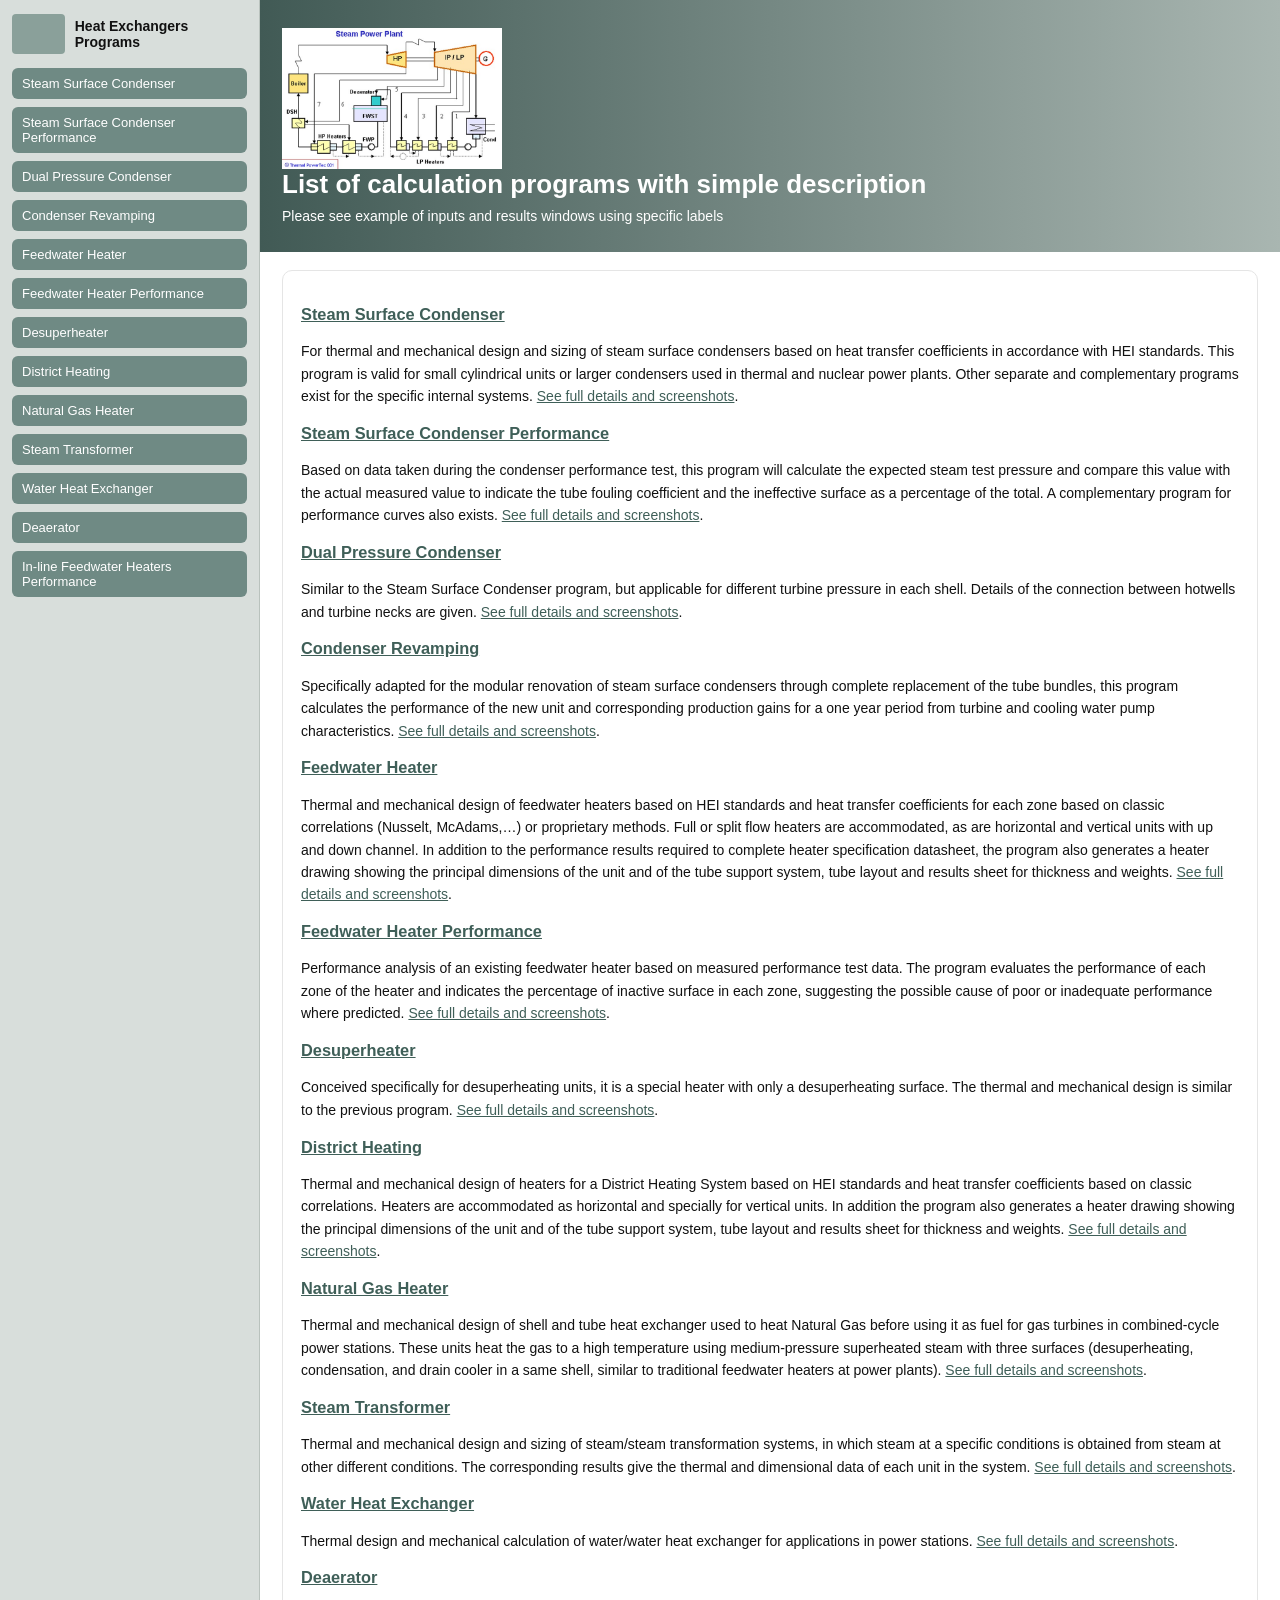
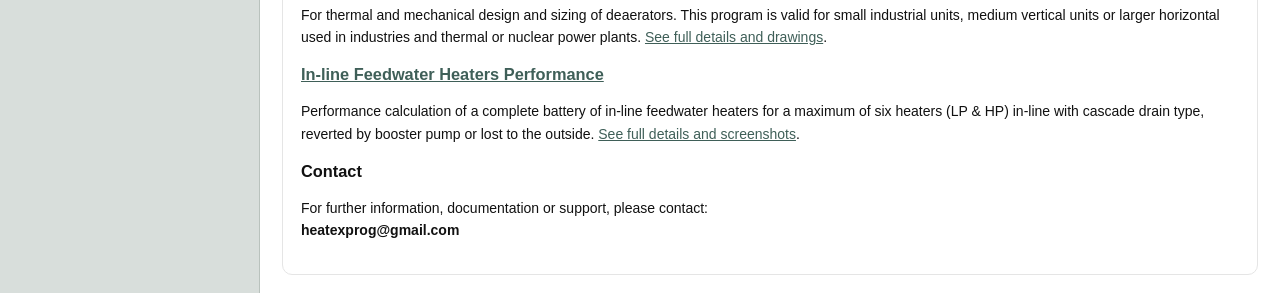
<file: index.html>
<!doctype html>
<html lang="en">
<head>
 <meta charset="utf-8">
  <title>Heat Exchangers Programs - Calculation Software for Power Plants</title>
  <meta name="description" content="Calculation programs for heat exchangers in power plants: steam surface condensers, feedwater heaters, deaerators, district heating, natural gas heaters and more, per HEI standards.">
  <link rel="canonical" href="https://www.heatexprogram.com/">
  <meta name="viewport" content="width=device-width, initial-scale=1">
  <link rel="stylesheet" href="style.css">
</head>

<body>
  <div class="layout">

    <aside class="sidebar">
      <div class="brand">
        <div class="logo"></div>
        <div class="brand-title">Heat Exchangers Programs</div>
      </div>

      <nav class="menu">
        <a class="item" href="steam-surface-condenser-design-software.html">Steam Surface Condenser</a>
        <a class="item" href="steam-surface-condenser-performance-software.html">Steam Surface Condenser Performance</a>
        <a class="item" href="dual-pressure-condenser-design-software.html">Dual Pressure Condenser</a>
        <a class="item" href="condenser-revamping-software.html">Condenser Revamping</a>
        <a class="item" href="feedwater-heater-design-software.html">Feedwater Heater</a>
        <a class="item" href="feedwater-heater-performance-software.html">Feedwater Heater Performance</a>
        <a class="item" href="desuperheater-design-software.html">Desuperheater</a>
        <a class="item" href="district-heating-heater-design-software.html">District Heating</a>
        <a class="item" href="natural-gas-heater-design-software.html">Natural Gas Heater</a>
        <a class="item" href="steam-transformer-design-software.html">Steam Transformer</a>
        <a class="item" href="water-heat-exchanger-design-software.html">Water Heat Exchanger</a>
        <a class="item" href="deaerator-design-software.html">Deaerator</a>
        <a class="item" href="inline-feedwater-heaters-performance-software.html">In-line Feedwater Heaters Performance</a>
      </nav>
    </aside>

    <main class="content">
      <header class="hero">
        <div class="hero-inner">
          <img src="img/7 - Steam Power Plant.jpg" alt="Steam Power Plant Diagram" class="hero-img">
          <h1>List of calculation programs with simple description</h1>
          <p>Please see example of inputs and results windows using specific labels</p>
        </div>
      </header>

      <section class="card">
        <h3><a href="steam-surface-condenser-design-software.html">Steam Surface Condenser</a></h3>
        <p>For thermal and mechanical design and sizing of steam surface condensers based on heat transfer coefficients in accordance with HEI standards. This program is valid for small cylindrical units or larger condensers used in thermal and nuclear power plants. Other separate and complementary programs exist for the specific internal systems. <a href="steam-surface-condenser-design-software.html">See full details and screenshots</a>.</p>

        <h3><a href="steam-surface-condenser-performance-software.html">Steam Surface Condenser Performance</a></h3>
        <p>Based on data taken during the condenser performance test, this program will calculate the expected steam test pressure and compare this value with the actual measured value to indicate the tube fouling coefficient and the ineffective surface as a percentage of the total. A complementary program for performance curves also exists. <a href="steam-surface-condenser-performance-software.html">See full details and screenshots</a>.</p>

        <h3><a href="dual-pressure-condenser-design-software.html">Dual Pressure Condenser</a></h3>
        <p>Similar to the Steam Surface Condenser program, but applicable for different turbine pressure in each shell. Details of the connection between hotwells and turbine necks are given. <a href="dual-pressure-condenser-design-software.html">See full details and screenshots</a>.</p>

        <h3><a href="condenser-revamping-software.html">Condenser Revamping</a></h3>
        <p>Specifically adapted for the modular renovation of steam surface condensers through complete replacement of the tube bundles, this program calculates the performance of the new unit and corresponding production gains for a one year period from turbine and cooling water pump characteristics. <a href="condenser-revamping-software.html">See full details and screenshots</a>.</p>

        <h3><a href="feedwater-heater-design-software.html">Feedwater Heater</a></h3>
        <p>Thermal and mechanical design of feedwater heaters based on HEI standards and heat transfer coefficients for each zone based on classic correlations (Nusselt, McAdams,…) or proprietary methods. Full or split flow heaters are accommodated, as are horizontal and vertical units with up and down channel. In addition to the performance results required to complete heater specification datasheet, the program also generates a heater drawing showing the principal dimensions of the unit and of the tube support system, tube layout and results sheet for thickness and weights. <a href="feedwater-heater-design-software.html">See full details and screenshots</a>.</p>

        <h3><a href="feedwater-heater-performance-software.html">Feedwater Heater Performance</a></h3>
        <p>Performance analysis of an existing feedwater heater based on measured performance test data. The program evaluates the performance of each zone of the heater and indicates the percentage of inactive surface in each zone, suggesting the possible cause of poor or inadequate performance where predicted. <a href="feedwater-heater-performance-software.html">See full details and screenshots</a>.</p>

        <h3><a href="desuperheater-design-software.html">Desuperheater</a></h3>
        <p>Conceived specifically for desuperheating units, it is a special heater with only a desuperheating surface. The thermal and mechanical design is similar to the previous program. <a href="desuperheater-design-software.html">See full details and screenshots</a>.</p>

        <h3><a href="district-heating-heater-design-software.html">District Heating</a></h3>
        <p>Thermal and mechanical design of heaters for a District Heating System based on HEI standards and heat transfer coefficients based on classic correlations. Heaters are accommodated as horizontal and specially for vertical units. In addition the program also generates a heater drawing showing the principal dimensions of the unit and of the tube support system, tube layout and results sheet for thickness and weights. <a href="district-heating-heater-design-software.html">See full details and screenshots</a>.</p>

        <h3><a href="natural-gas-heater-design-software.html">Natural Gas Heater</a></h3>
        <p>Thermal and mechanical design of shell and tube heat exchanger used to heat Natural Gas before using it as fuel for gas turbines in combined-cycle power stations. These units heat the gas to a high temperature using medium-pressure superheated steam with three surfaces (desuperheating, condensation, and drain cooler in a same shell, similar to traditional feedwater heaters at power plants). <a href="natural-gas-heater-design-software.html">See full details and screenshots</a>.</p>

        <h3><a href="steam-transformer-design-software.html">Steam Transformer</a></h3>
        <p>Thermal and mechanical design and sizing of steam/steam transformation systems, in which steam at a specific conditions is obtained from steam at other different conditions. The corresponding results give the thermal and dimensional data of each unit in the system. <a href="steam-transformer-design-software.html">See full details and screenshots</a>.</p>

        <h3><a href="water-heat-exchanger-design-software.html">Water Heat Exchanger</a></h3>
        <p>Thermal design and mechanical calculation of water/water heat exchanger for applications in power stations. <a href="water-heat-exchanger-design-software.html">See full details and screenshots</a>.</p>

        <h3><a href="deaerator-design-software.html">Deaerator</a></h3>
        <p>For thermal and mechanical design and sizing of deaerators. This program is valid for small industrial units, medium vertical units or larger horizontal used in industries and thermal or nuclear power plants. <a href="deaerator-design-software.html">See full details and drawings</a>.</p>

        <h3><a href="inline-feedwater-heaters-performance-software.html">In-line Feedwater Heaters Performance</a></h3>
        <p>Performance calculation of a complete battery of in-line feedwater heaters for a maximum of six heaters (LP & HP) in-line with cascade drain type, reverted by booster pump or lost to the outside. <a href="inline-feedwater-heaters-performance-software.html">See full details and screenshots</a>.</p>

        <h3>Contact</h3>
        <p>For further information, documentation or support, please contact:<br>
        <strong>heatexprog@gmail.com</strong></p>
      </section>

    </main>

  </div>
</body>
</html>
</file>
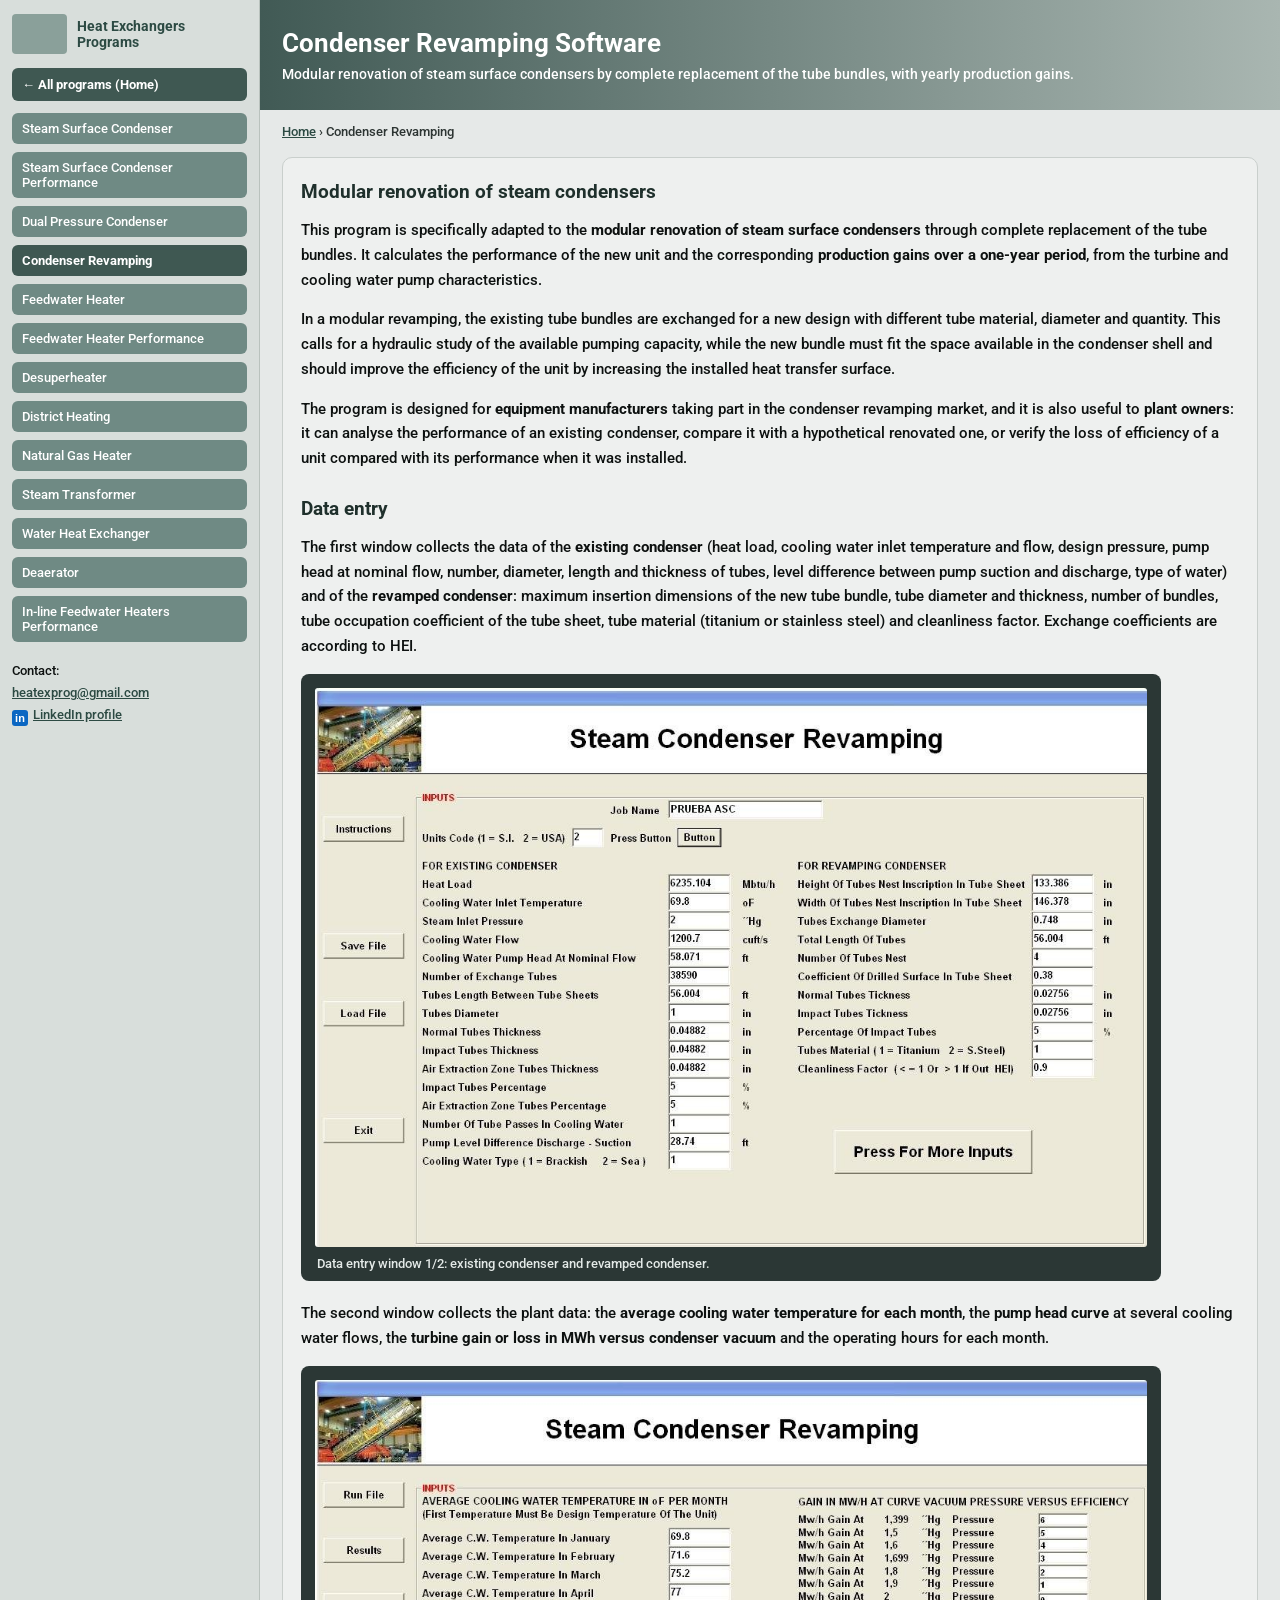
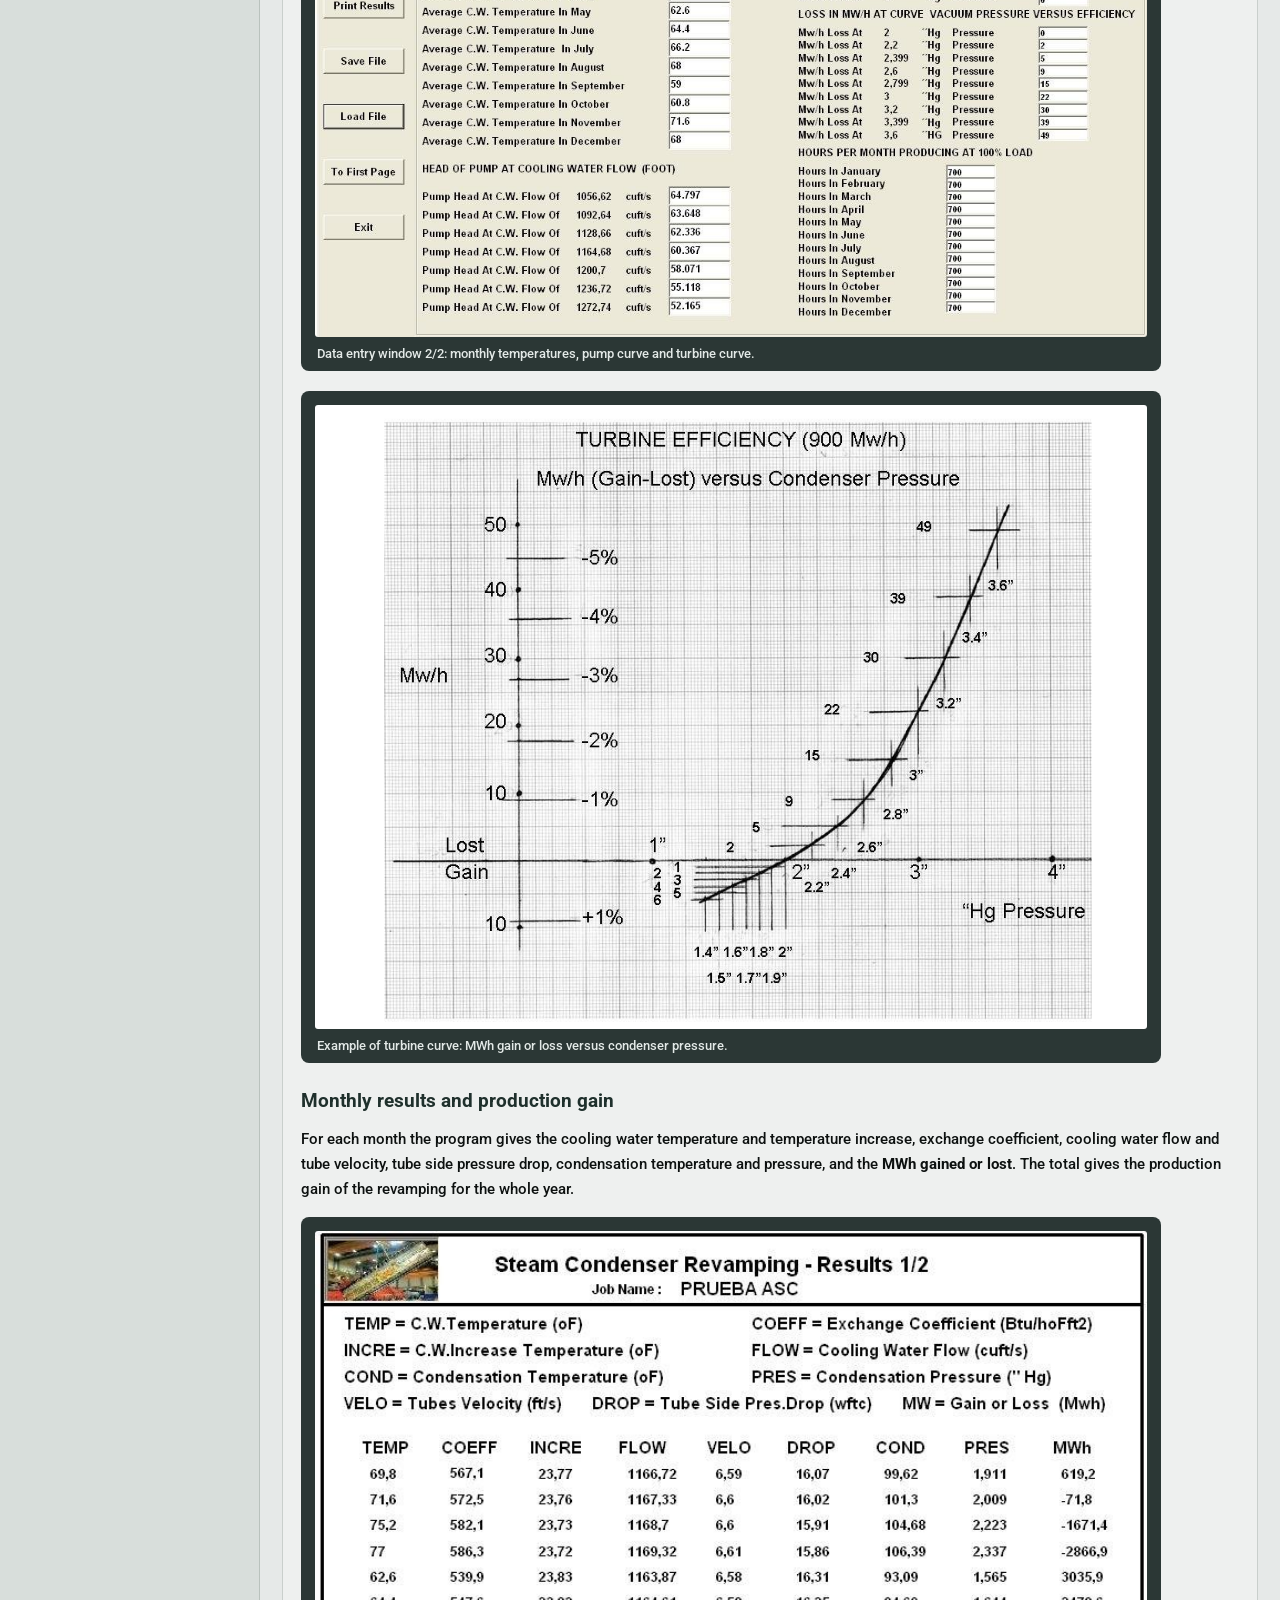
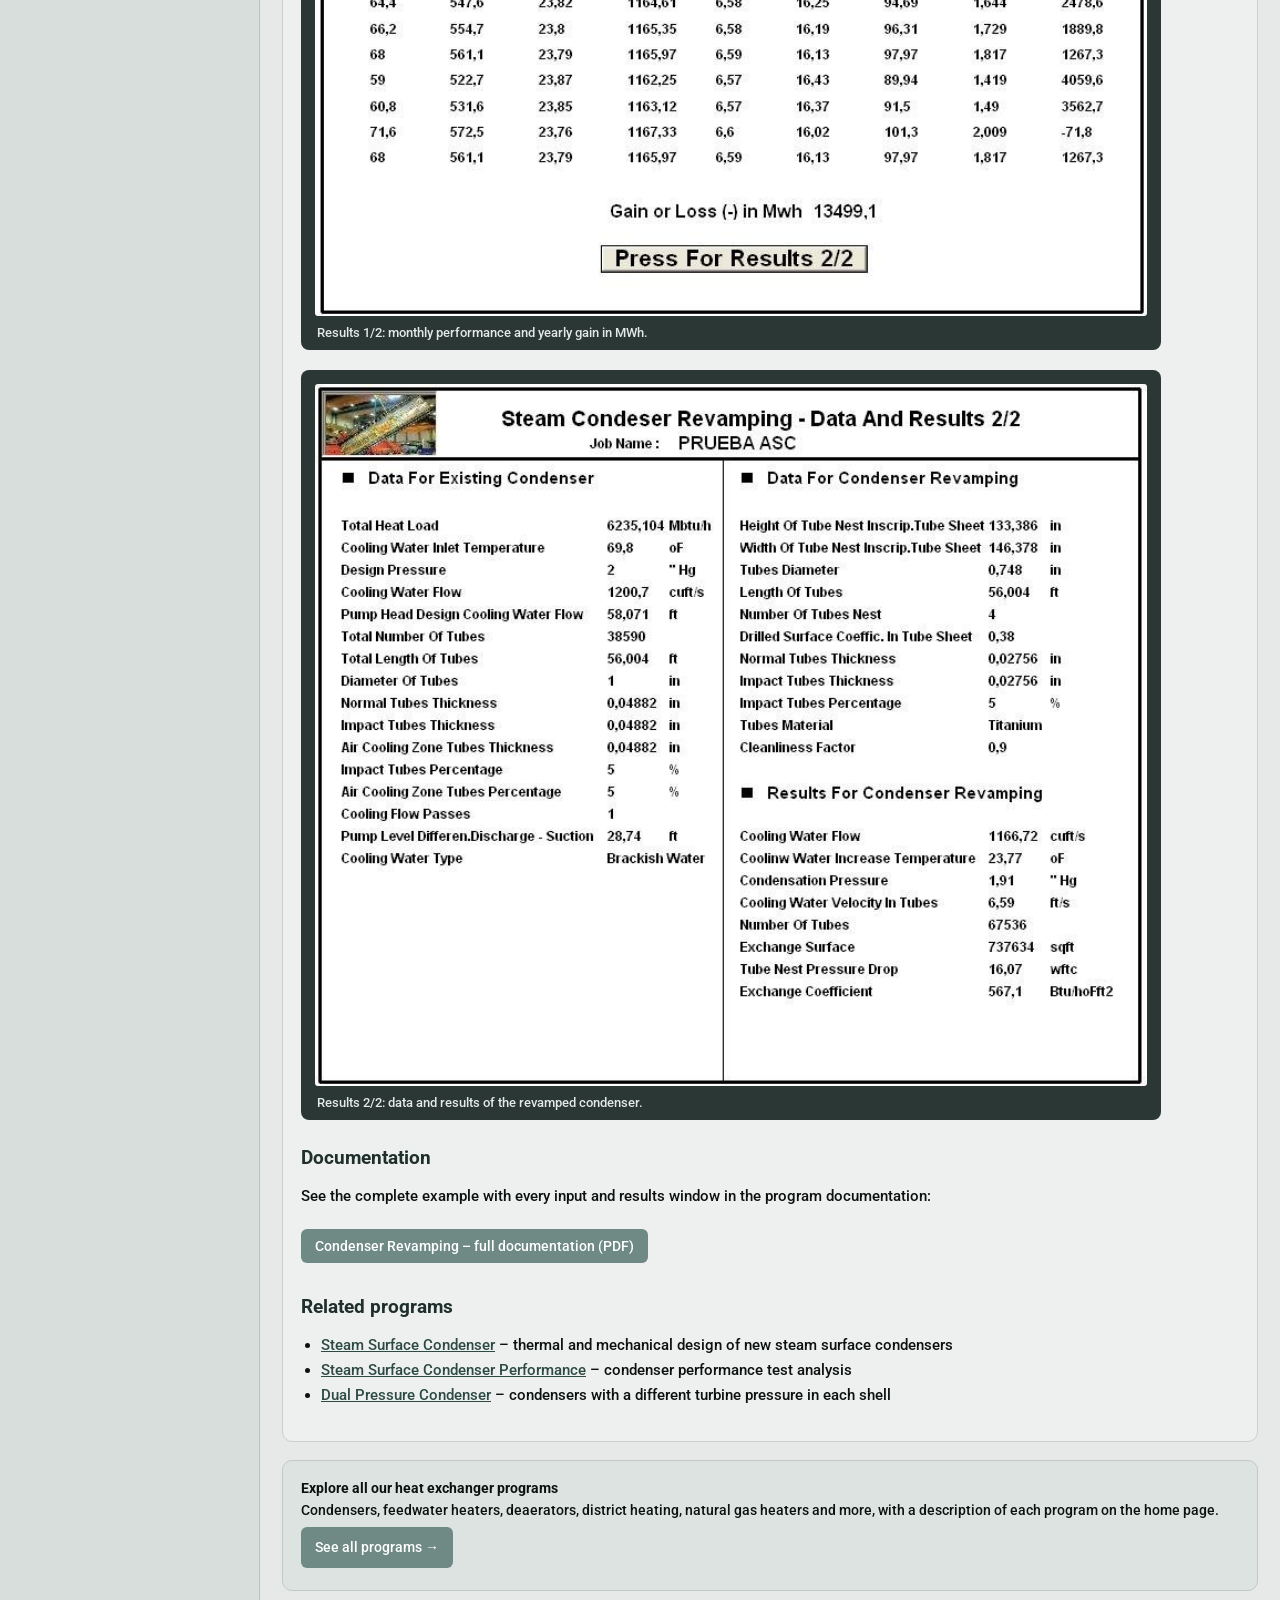
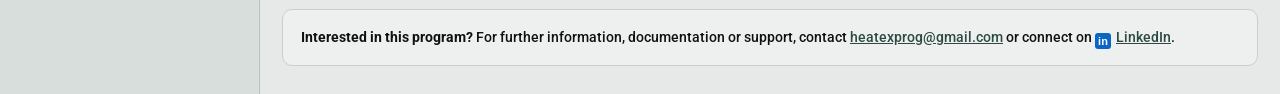
<file: condenser-revamping-software.html>
<!doctype html>
<html lang="en">
<head>
  <meta charset="utf-8">
  <meta name="viewport" content="width=device-width, initial-scale=1">
  <title>Condenser Revamping Software | Heat Exchangers Programs</title>
  <meta name="description" content="Condenser revamping software: performance of a steam condenser with new tube bundles, pump and turbine curves, and yearly production gains in MWh.">
  <link rel="canonical" href="https://www.heatexprogram.com/condenser-revamping-software.html">
  <meta name="robots" content="index, follow">
  <meta property="og:type" content="website">
  <meta property="og:site_name" content="Heat Exchangers Programs">
  <meta property="og:title" content="Condenser Revamping Software">
  <meta property="og:description" content="Condenser revamping software: performance of a steam condenser with new tube bundles, pump and turbine curves, and yearly production gains in MWh.">
  <meta property="og:url" content="https://www.heatexprogram.com/condenser-revamping-software.html">
  <meta property="og:image" content="https://www.heatexprogram.com/img/condenser-revamping-data-entry.jpg">
  <link rel="preconnect" href="https://fonts.googleapis.com">
  <link rel="preconnect" href="https://fonts.gstatic.com" crossorigin>
  <link rel="stylesheet" href="https://fonts.googleapis.com/css2?family=Roboto:wght@500;700&display=swap">
  <link rel="stylesheet" href="style.css">
  <script type="application/ld+json">
{
  "@context": "https://schema.org",
  "@type": "SoftwareApplication",
  "name": "Condenser Revamping Program",
  "applicationCategory": "EngineeringApplication",
  "applicationSubCategory": "Heat exchanger design",
  "operatingSystem": "Windows",
  "description": "Condenser revamping software: performance of a steam condenser with new tube bundles, pump and turbine curves, and yearly production gains in MWh.",
  "url": "https://www.heatexprogram.com/condenser-revamping-software.html",
  "image": "https://www.heatexprogram.com/img/condenser-revamping-data-entry.jpg",
  "publisher": {
    "@type": "Organization",
    "name": "Heat Exchangers Programs",
    "url": "https://www.heatexprogram.com/",
    "email": "heatexprog@gmail.com",
    "sameAs": [
      "https://www.linkedin.com/in/enrique-coloma-40a3a2b0/"
    ]
  }
}
  </script>
  <script type="application/ld+json">
{
  "@context": "https://schema.org",
  "@type": "BreadcrumbList",
  "itemListElement": [
    {
      "@type": "ListItem",
      "position": 1,
      "name": "Home",
      "item": "https://www.heatexprogram.com/"
    },
    {
      "@type": "ListItem",
      "position": 2,
      "name": "Condenser Revamping",
      "item": "https://www.heatexprogram.com/condenser-revamping-software.html"
    }
  ]
}
  </script>
</head>

<body class="program-page">
  <div class="layout">

    <aside class="sidebar">
      <div class="brand">
        <div class="logo"></div>
        <div class="brand-title"><a href="index.html">Heat Exchangers Programs</a></div>
      </div>

      <a class="home-btn" href="index.html">&larr; All programs (Home)</a>

      <nav class="menu" aria-label="Programs">
        <a class="item" href="steam-surface-condenser-design-software.html">Steam Surface Condenser</a>
        <a class="item" href="steam-surface-condenser-performance-software.html">Steam Surface Condenser Performance</a>
        <a class="item" href="dual-pressure-condenser-design-software.html">Dual Pressure Condenser</a>
        <a class="item active" href="condenser-revamping-software.html" aria-current="page">Condenser Revamping</a>
        <a class="item" href="feedwater-heater-design-software.html">Feedwater Heater</a>
        <a class="item" href="feedwater-heater-performance-software.html">Feedwater Heater Performance</a>
        <a class="item" href="desuperheater-design-software.html">Desuperheater</a>
        <a class="item" href="district-heating-heater-design-software.html">District Heating</a>
        <a class="item" href="natural-gas-heater-design-software.html">Natural Gas Heater</a>
        <a class="item" href="steam-transformer-design-software.html">Steam Transformer</a>
        <a class="item" href="water-heat-exchanger-design-software.html">Water Heat Exchanger</a>
        <a class="item" href="deaerator-design-software.html">Deaerator</a>
        <a class="item" href="inline-feedwater-heaters-performance-software.html">In-line Feedwater Heaters Performance</a>
      </nav>

      <div class="sidebar-contact">
        Contact:<br>
        <a href="mailto:heatexprog@gmail.com">heatexprog@gmail.com</a><br>
        <a class="linkedin-link" href="https://www.linkedin.com/in/enrique-coloma-40a3a2b0/" target="_blank" rel="noopener"><span class="li-icon">in</span>LinkedIn profile</a>
      </div>
    </aside>

    <main class="content">
      <header class="hero">
        <div class="hero-inner">
          <h1>Condenser Revamping Software</h1>
          <p>Modular renovation of steam surface condensers by complete replacement of the tube bundles, with yearly production gains.</p>
        </div>
      </header>

      <nav class="breadcrumb" aria-label="Breadcrumb"><a href="index.html">Home</a> &rsaquo; Condenser Revamping</nav>

      <section class="card">
        <h2>Modular renovation of steam condensers</h2>
        <p>This program is specifically adapted to the <strong>modular renovation of steam surface condensers</strong> through complete replacement of the tube bundles. It calculates the performance of the new unit and the corresponding <strong>production gains over a one-year period</strong>, from the turbine and cooling water pump characteristics.</p>
        <p>In a modular revamping, the existing tube bundles are exchanged for a new design with different tube material, diameter and quantity. This calls for a hydraulic study of the available pumping capacity, while the new bundle must fit the space available in the condenser shell and should improve the efficiency of the unit by increasing the installed heat transfer surface.</p>
        <p>The program is designed for <strong>equipment manufacturers</strong> taking part in the condenser revamping market, and it is also useful to <strong>plant owners</strong>: it can analyse the performance of an existing condenser, compare it with a hypothetical renovated one, or verify the loss of efficiency of a unit compared with its performance when it was installed.</p>

        <h2>Data entry</h2>
        <p>The first window collects the data of the <strong>existing condenser</strong> (heat load, cooling water inlet temperature and flow, design pressure, pump head at nominal flow, number, diameter, length and thickness of tubes, level difference between pump suction and discharge, type of water) and of the <strong>revamped condenser</strong>: maximum insertion dimensions of the new tube bundle, tube diameter and thickness, number of bundles, tube occupation coefficient of the tube sheet, tube material (titanium or stainless steel) and cleanliness factor. Exchange coefficients are according to HEI.</p>
        <figure class="frame">
          <img class="screenshot" src="img/condenser-revamping-data-entry.jpg" alt="Condenser revamping software - data entry for existing condenser and revamped condenser" width="1081" height="727" loading="lazy">
          <figcaption class="caption">Data entry window 1/2: existing condenser and revamped condenser.</figcaption>
        </figure>

        <p>The second window collects the plant data: the <strong>average cooling water temperature for each month</strong>, the <strong>pump head curve</strong> at several cooling water flows, the <strong>turbine gain or loss in MWh versus condenser vacuum</strong> and the operating hours for each month.</p>
        <figure class="frame">
          <img class="screenshot" src="img/condenser-revamping-monthly-data.jpg" alt="Condenser revamping monthly cooling water temperatures, pump head curve and turbine MWh gain versus vacuum" width="1080" height="724" loading="lazy">
          <figcaption class="caption">Data entry window 2/2: monthly temperatures, pump curve and turbine curve.</figcaption>
        </figure>
        <figure class="frame">
          <img class="screenshot" src="img/condenser-revamping-turbine-efficiency-curve.jpg" alt="Turbine efficiency curve - MWh gain or loss versus condenser pressure" width="960" height="720" loading="lazy">
          <figcaption class="caption">Example of turbine curve: MWh gain or loss versus condenser pressure.</figcaption>
        </figure>

        <h2>Monthly results and production gain</h2>
        <p>For each month the program gives the cooling water temperature and temperature increase, exchange coefficient, cooling water flow and tube velocity, tube side pressure drop, condensation temperature and pressure, and the <strong>MWh gained or lost</strong>. The total gives the production gain of the revamping for the whole year.</p>
        <figure class="frame">
          <img class="screenshot" src="img/condenser-revamping-monthly-results.jpg" alt="Condenser revamping monthly results with yearly gain in MWh" width="751" height="619" loading="lazy">
          <figcaption class="caption">Results 1/2: monthly performance and yearly gain in MWh.</figcaption>
        </figure>
        <figure class="frame">
          <img class="screenshot" src="img/condenser-revamping-results.jpg" alt="Condenser revamping data and results - number of tubes, exchange surface, condensation pressure" width="751" height="633" loading="lazy">
          <figcaption class="caption">Results 2/2: data and results of the revamped condenser.</figcaption>
        </figure>

        <h2>Documentation</h2>
        <p>See the complete example with every input and results window in the program documentation:</p>
        <a class="doc-link" href="pdfs/Condenser Revamping.pdf" target="_blank">Condenser Revamping &ndash; full documentation (PDF)</a>

        <h2>Related programs</h2>
        <ul>
          <li><a href="steam-surface-condenser-design-software.html">Steam Surface Condenser</a> &ndash; thermal and mechanical design of new steam surface condensers</li>
          <li><a href="steam-surface-condenser-performance-software.html">Steam Surface Condenser Performance</a> &ndash; condenser performance test analysis</li>
          <li><a href="dual-pressure-condenser-design-software.html">Dual Pressure Condenser</a> &ndash; condensers with a different turbine pressure in each shell</li>
        </ul>
      </section>

      <div class="all-programs">
        <strong>Explore all our heat exchanger programs</strong><br>
        Condensers, feedwater heaters, deaerators, district heating, natural gas heaters and more, with a description of each program on the home page.<br>
        <a class="doc-link" href="index.html">See all programs &rarr;</a>
      </div>

      <div class="contact-box">
        <strong>Interested in this program?</strong> For further information, documentation or support, contact
        <a href="mailto:heatexprog@gmail.com">heatexprog@gmail.com</a>
        or connect on <a class="linkedin-link" href="https://www.linkedin.com/in/enrique-coloma-40a3a2b0/" target="_blank" rel="noopener"><span class="li-icon">in</span>LinkedIn</a>.
      </div>

    </main>

  </div>
</body>
</html>
</file>
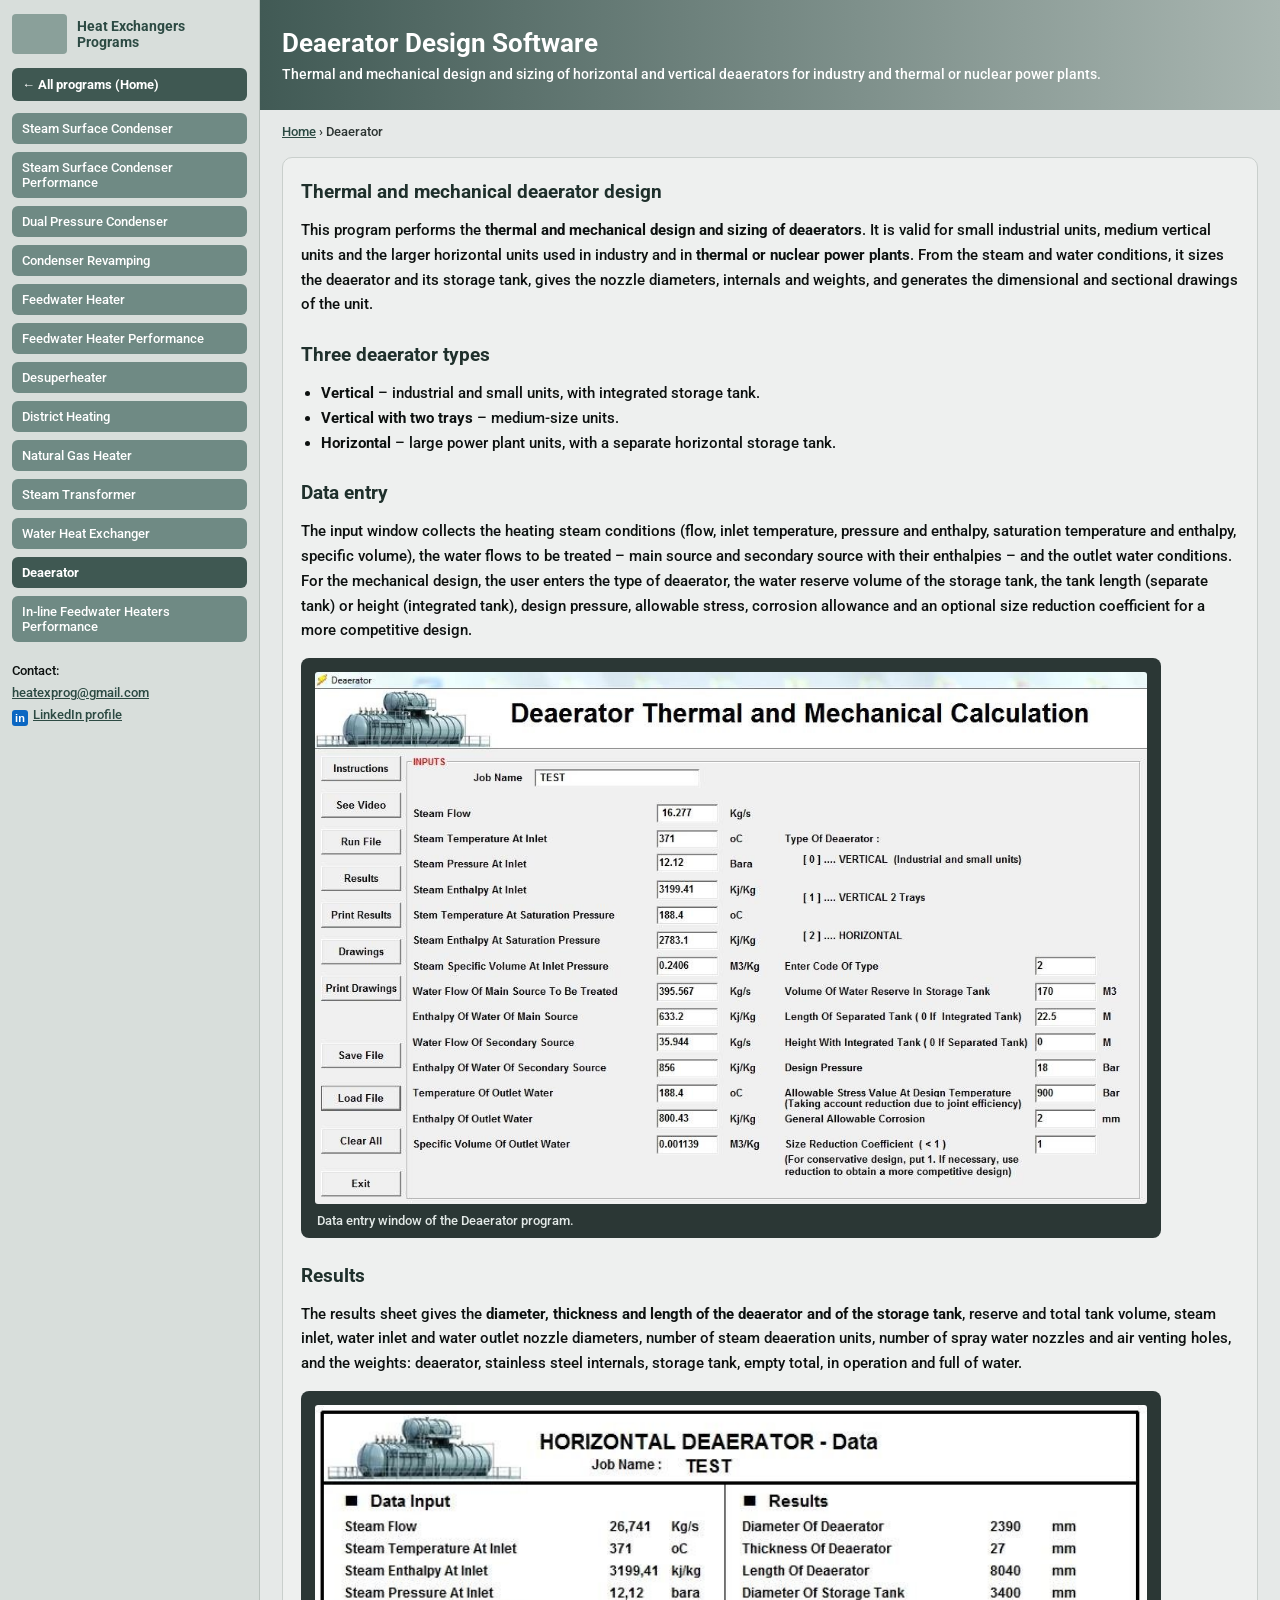
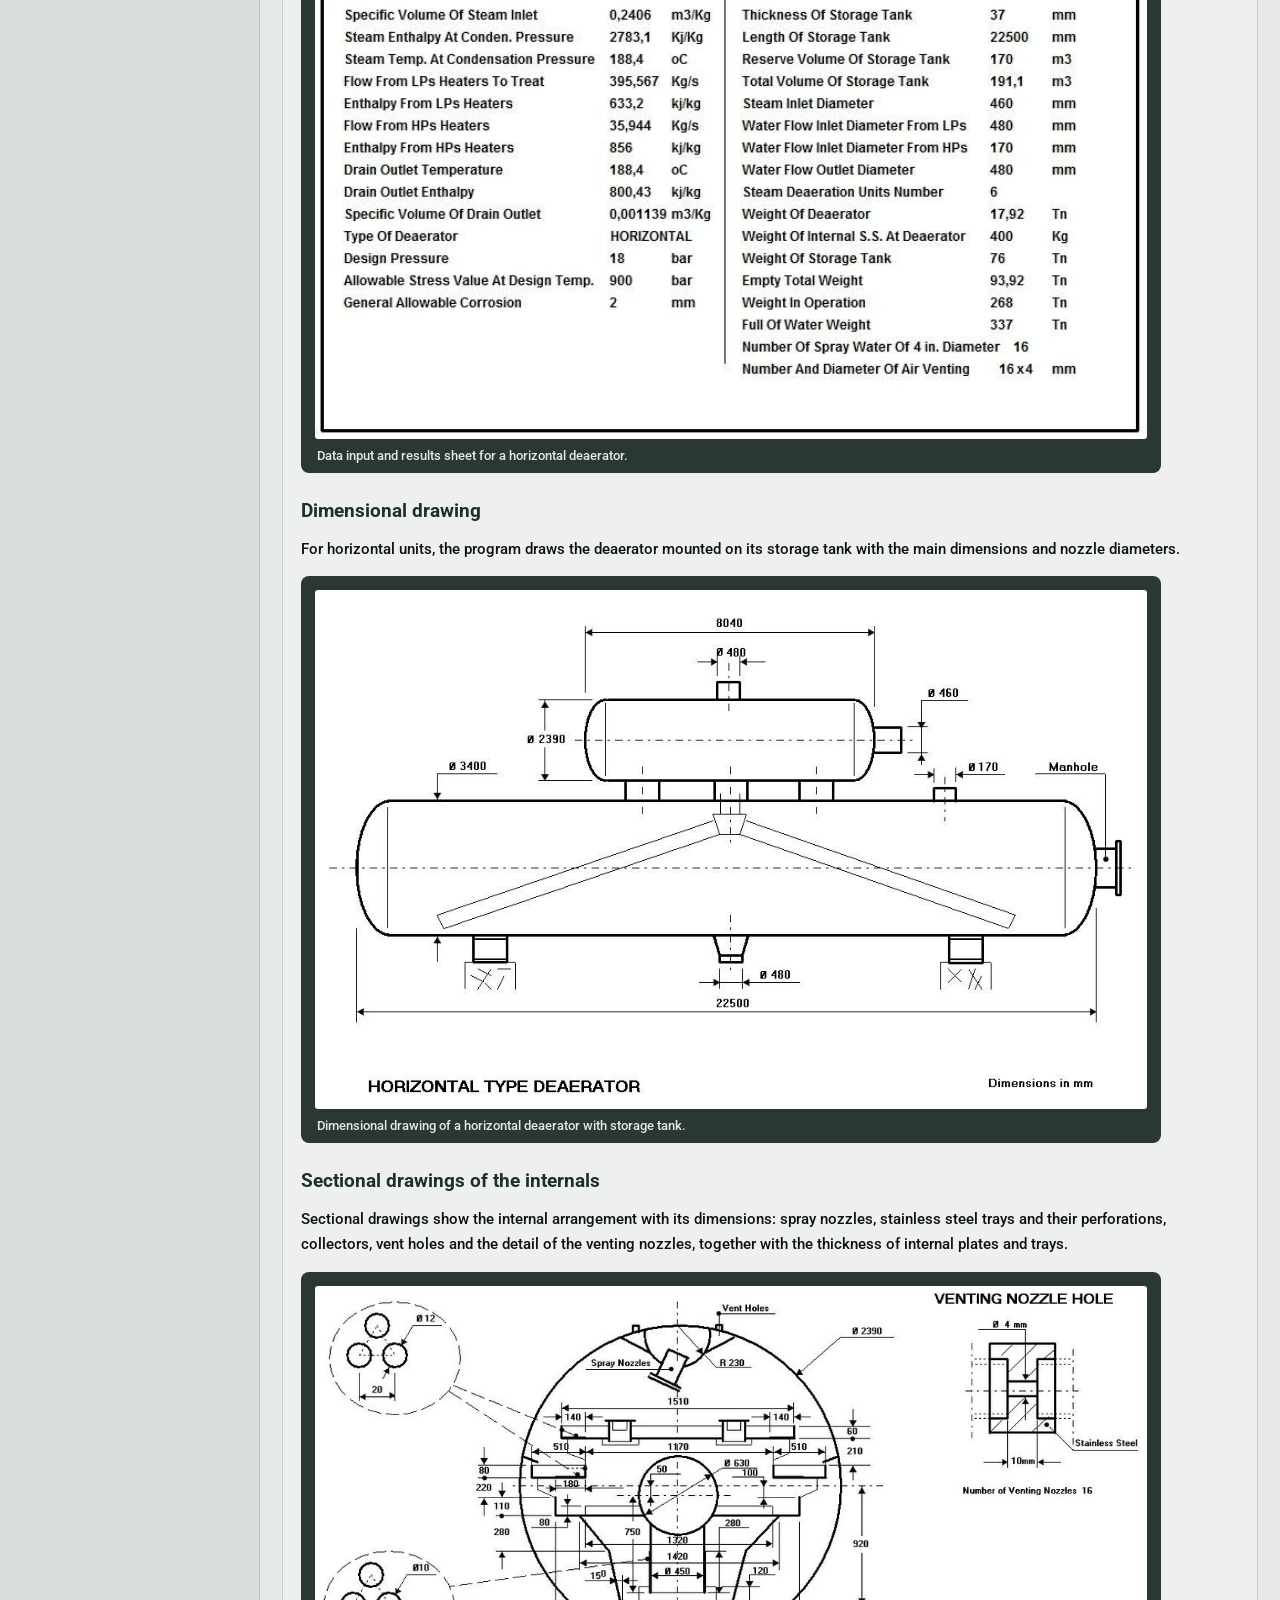
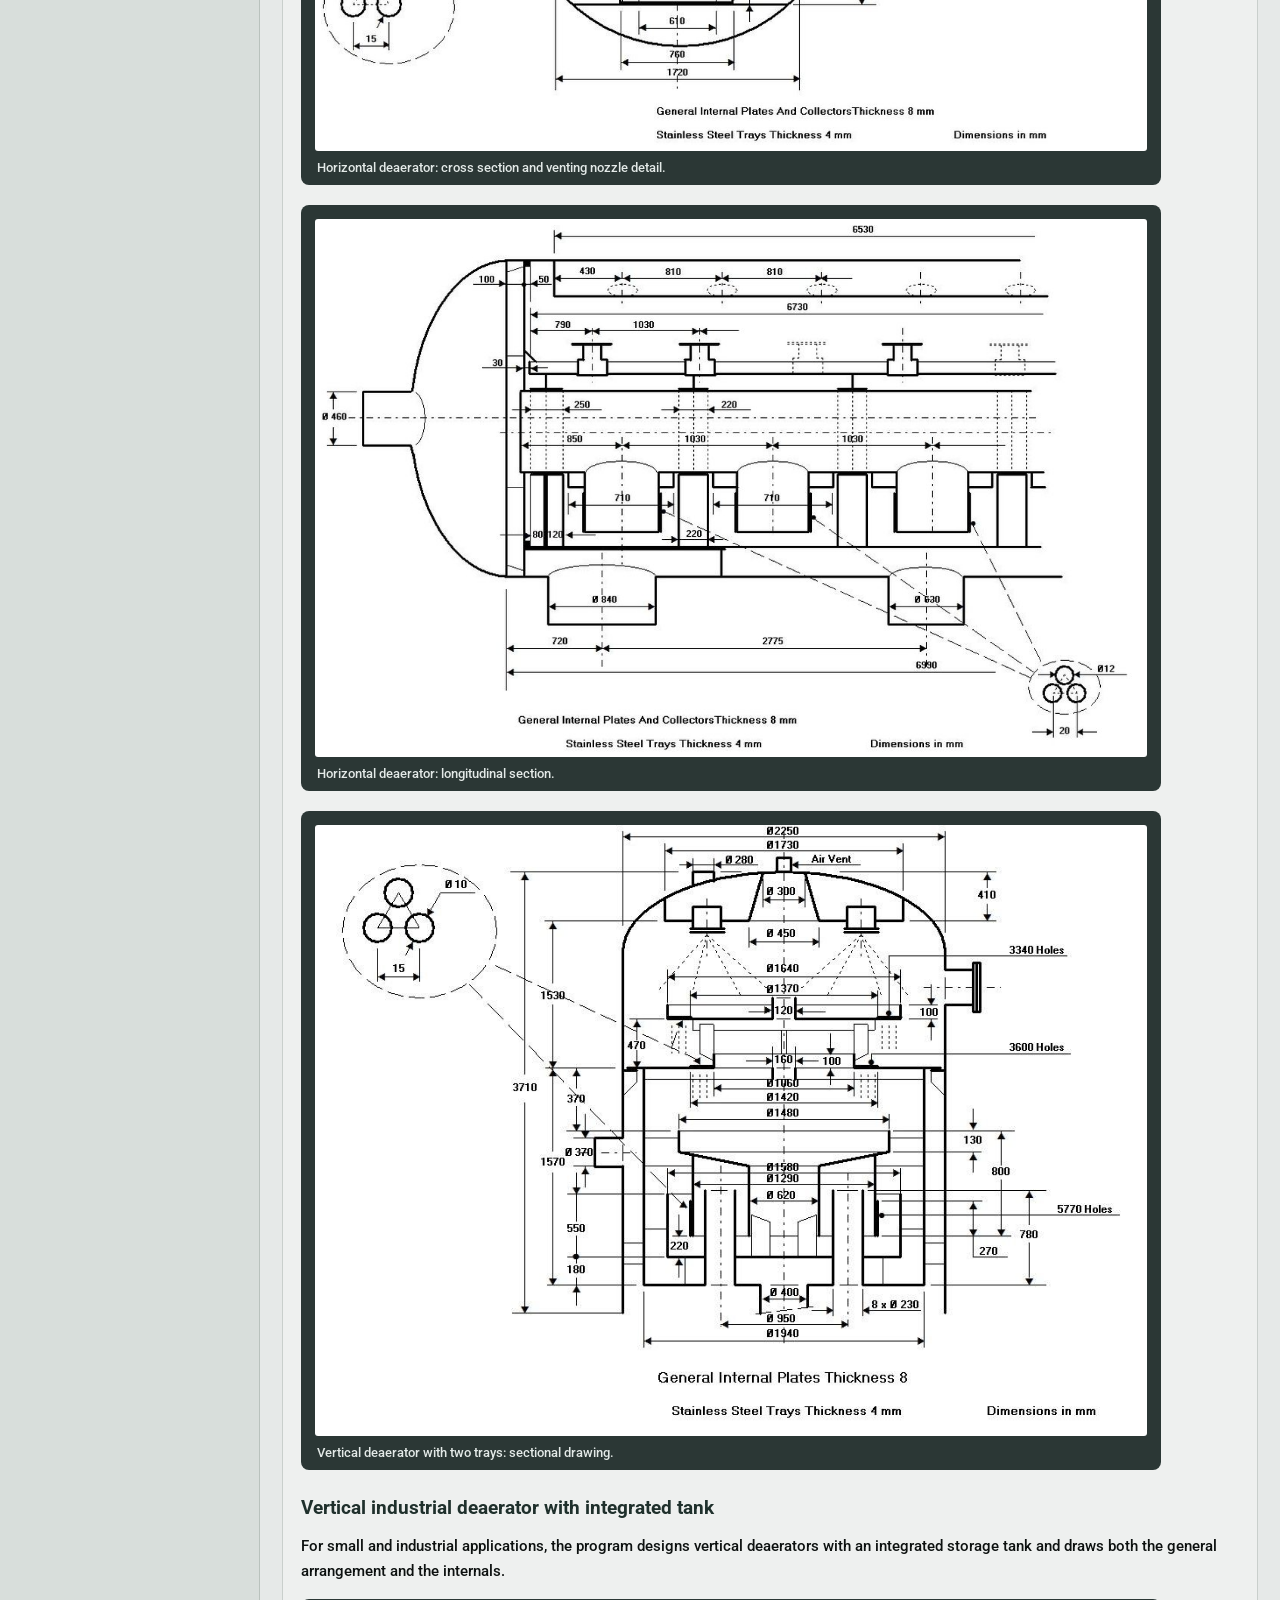
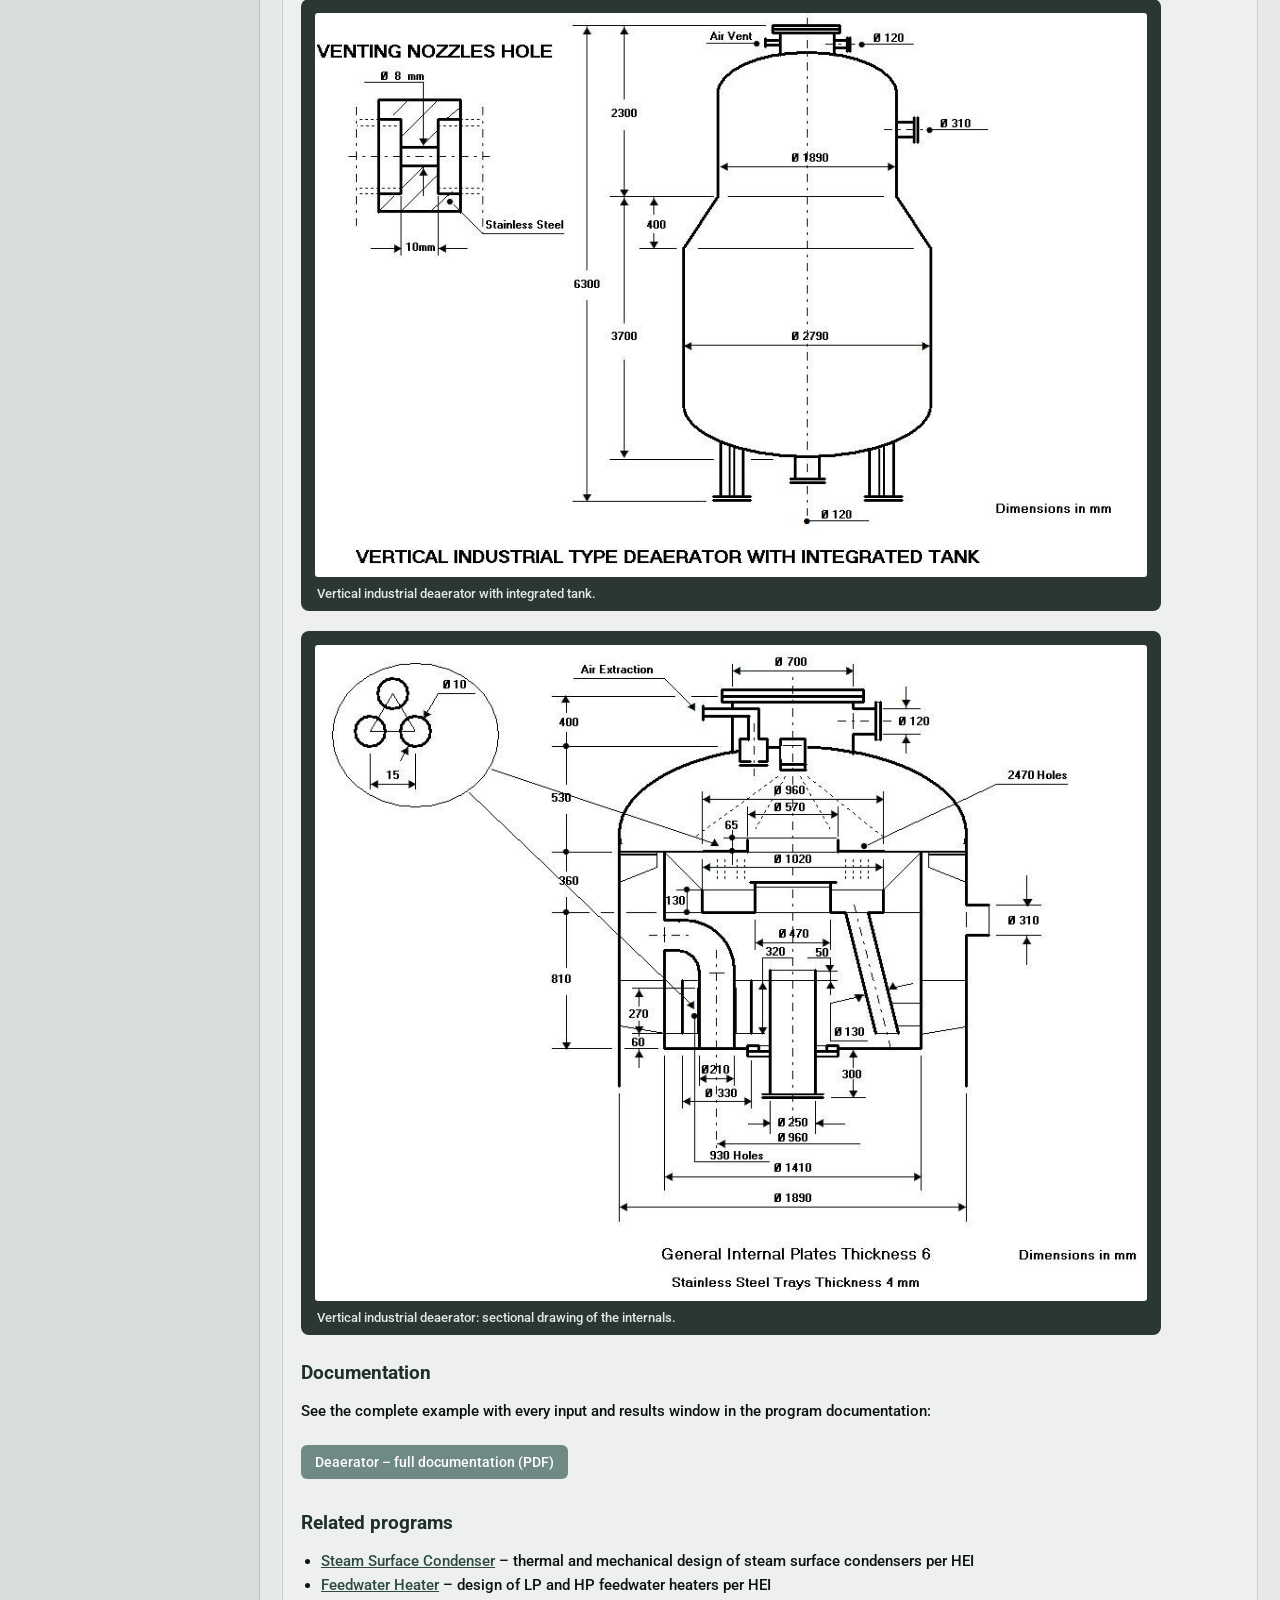
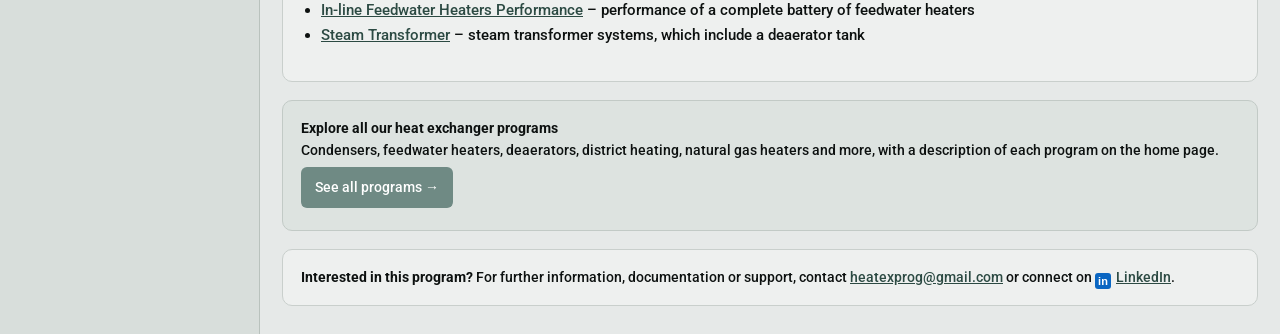
<file: deaerator-design-software.html>
<!doctype html>
<html lang="en">
<head>
  <meta charset="utf-8">
  <meta name="viewport" content="width=device-width, initial-scale=1">
  <title>Deaerator Design and Sizing Software | Heat Exchangers Programs</title>
  <meta name="description" content="Deaerator design software: thermal and mechanical sizing of horizontal and vertical deaerators and storage tanks: nozzles, weights and drawings for power plants.">
  <link rel="canonical" href="https://www.heatexprogram.com/deaerator-design-software.html">
  <meta name="robots" content="index, follow">
  <meta property="og:type" content="website">
  <meta property="og:site_name" content="Heat Exchangers Programs">
  <meta property="og:title" content="Deaerator Design Software">
  <meta property="og:description" content="Deaerator design software: thermal and mechanical sizing of horizontal and vertical deaerators and storage tanks: nozzles, weights and drawings for power plants.">
  <meta property="og:url" content="https://www.heatexprogram.com/deaerator-design-software.html">
  <meta property="og:image" content="https://www.heatexprogram.com/img/deaerator-data-entry.jpg">
  <link rel="preconnect" href="https://fonts.googleapis.com">
  <link rel="preconnect" href="https://fonts.gstatic.com" crossorigin>
  <link rel="stylesheet" href="https://fonts.googleapis.com/css2?family=Roboto:wght@500;700&display=swap">
  <link rel="stylesheet" href="style.css">
  <script type="application/ld+json">
{
  "@context": "https://schema.org",
  "@type": "SoftwareApplication",
  "name": "Deaerator Design Program",
  "applicationCategory": "EngineeringApplication",
  "applicationSubCategory": "Heat exchanger design",
  "operatingSystem": "Windows",
  "description": "Deaerator design software: thermal and mechanical sizing of horizontal and vertical deaerators and storage tanks: nozzles, weights and drawings for power plants.",
  "url": "https://www.heatexprogram.com/deaerator-design-software.html",
  "image": "https://www.heatexprogram.com/img/deaerator-data-entry.jpg",
  "publisher": {
    "@type": "Organization",
    "name": "Heat Exchangers Programs",
    "url": "https://www.heatexprogram.com/",
    "email": "heatexprog@gmail.com",
    "sameAs": [
      "https://www.linkedin.com/in/enrique-coloma-40a3a2b0/"
    ]
  }
}
  </script>
  <script type="application/ld+json">
{
  "@context": "https://schema.org",
  "@type": "BreadcrumbList",
  "itemListElement": [
    {
      "@type": "ListItem",
      "position": 1,
      "name": "Home",
      "item": "https://www.heatexprogram.com/"
    },
    {
      "@type": "ListItem",
      "position": 2,
      "name": "Deaerator",
      "item": "https://www.heatexprogram.com/deaerator-design-software.html"
    }
  ]
}
  </script>
</head>

<body class="program-page">
  <div class="layout">

    <aside class="sidebar">
      <div class="brand">
        <div class="logo"></div>
        <div class="brand-title"><a href="index.html">Heat Exchangers Programs</a></div>
      </div>

      <a class="home-btn" href="index.html">&larr; All programs (Home)</a>

      <nav class="menu" aria-label="Programs">
        <a class="item" href="steam-surface-condenser-design-software.html">Steam Surface Condenser</a>
        <a class="item" href="steam-surface-condenser-performance-software.html">Steam Surface Condenser Performance</a>
        <a class="item" href="dual-pressure-condenser-design-software.html">Dual Pressure Condenser</a>
        <a class="item" href="condenser-revamping-software.html">Condenser Revamping</a>
        <a class="item" href="feedwater-heater-design-software.html">Feedwater Heater</a>
        <a class="item" href="feedwater-heater-performance-software.html">Feedwater Heater Performance</a>
        <a class="item" href="desuperheater-design-software.html">Desuperheater</a>
        <a class="item" href="district-heating-heater-design-software.html">District Heating</a>
        <a class="item" href="natural-gas-heater-design-software.html">Natural Gas Heater</a>
        <a class="item" href="steam-transformer-design-software.html">Steam Transformer</a>
        <a class="item" href="water-heat-exchanger-design-software.html">Water Heat Exchanger</a>
        <a class="item active" href="deaerator-design-software.html" aria-current="page">Deaerator</a>
        <a class="item" href="inline-feedwater-heaters-performance-software.html">In-line Feedwater Heaters Performance</a>
      </nav>

      <div class="sidebar-contact">
        Contact:<br>
        <a href="mailto:heatexprog@gmail.com">heatexprog@gmail.com</a><br>
        <a class="linkedin-link" href="https://www.linkedin.com/in/enrique-coloma-40a3a2b0/" target="_blank" rel="noopener"><span class="li-icon">in</span>LinkedIn profile</a>
      </div>
    </aside>

    <main class="content">
      <header class="hero">
        <div class="hero-inner">
          <h1>Deaerator Design Software</h1>
          <p>Thermal and mechanical design and sizing of horizontal and vertical deaerators for industry and thermal or nuclear power plants.</p>
        </div>
      </header>

      <nav class="breadcrumb" aria-label="Breadcrumb"><a href="index.html">Home</a> &rsaquo; Deaerator</nav>

      <section class="card">
        <h2>Thermal and mechanical deaerator design</h2>
        <p>This program performs the <strong>thermal and mechanical design and sizing of deaerators</strong>. It is valid for small industrial units, medium vertical units and the larger horizontal units used in industry and in <strong>thermal or nuclear power plants</strong>. From the steam and water conditions, it sizes the deaerator and its storage tank, gives the nozzle diameters, internals and weights, and generates the dimensional and sectional drawings of the unit.</p>

        <h2>Three deaerator types</h2>
        <ul>
          <li><strong>Vertical</strong> &ndash; industrial and small units, with integrated storage tank.</li>
          <li><strong>Vertical with two trays</strong> &ndash; medium-size units.</li>
          <li><strong>Horizontal</strong> &ndash; large power plant units, with a separate horizontal storage tank.</li>
        </ul>

        <h2>Data entry</h2>
        <p>The input window collects the heating steam conditions (flow, inlet temperature, pressure and enthalpy, saturation temperature and enthalpy, specific volume), the water flows to be treated &ndash; main source and secondary source with their enthalpies &ndash; and the outlet water conditions. For the mechanical design, the user enters the type of deaerator, the water reserve volume of the storage tank, the tank length (separate tank) or height (integrated tank), design pressure, allowable stress, corrosion allowance and an optional size reduction coefficient for a more competitive design.</p>
        <figure class="frame">
          <img class="screenshot" src="img/deaerator-data-entry.jpg" alt="Deaerator design software - data entry window with steam flow, water flows and storage tank inputs" width="1091" height="697" loading="lazy">
          <figcaption class="caption">Data entry window of the Deaerator program.</figcaption>
        </figure>

        <h2>Results</h2>
        <p>The results sheet gives the <strong>diameter, thickness and length of the deaerator and of the storage tank</strong>, reserve and total tank volume, steam inlet, water inlet and water outlet nozzle diameters, number of steam deaeration units, number of spray water nozzles and air venting holes, and the weights: deaerator, stainless steel internals, storage tank, empty total, in operation and full of water.</p>
        <figure class="frame">
          <img class="screenshot" src="img/deaerator-results.jpg" alt="Horizontal deaerator data and results - deaerator and storage tank diameter, thickness, length, nozzles and weights" width="752" height="573" loading="lazy">
          <figcaption class="caption">Data input and results sheet for a horizontal deaerator.</figcaption>
        </figure>

        <h2>Dimensional drawing</h2>
        <p>For horizontal units, the program draws the deaerator mounted on its storage tank with the main dimensions and nozzle diameters.</p>
        <figure class="frame">
          <img class="screenshot" src="img/deaerator-horizontal-drawing.jpg" alt="Horizontal type deaerator dimensional drawing with storage tank and nozzle diameters" width="990" height="617" loading="lazy">
          <figcaption class="caption">Dimensional drawing of a horizontal deaerator with storage tank.</figcaption>
        </figure>

        <h2>Sectional drawings of the internals</h2>
        <p>Sectional drawings show the internal arrangement with its dimensions: spray nozzles, stainless steel trays and their perforations, collectors, vent holes and the detail of the venting nozzles, together with the thickness of internal plates and trays.</p>
        <figure class="frame">
          <img class="screenshot" src="img/deaerator-horizontal-cross-section.jpg" alt="Horizontal deaerator cross section showing spray nozzles, stainless steel trays and venting nozzle detail" width="1100" height="616" loading="lazy">
          <figcaption class="caption">Horizontal deaerator: cross section and venting nozzle detail.</figcaption>
        </figure>
        <figure class="frame">
          <img class="screenshot" src="img/deaerator-horizontal-longitudinal-section.jpg" alt="Horizontal deaerator longitudinal section with trays and steam inlet" width="1100" height="711" loading="lazy">
          <figcaption class="caption">Horizontal deaerator: longitudinal section.</figcaption>
        </figure>
        <figure class="frame">
          <img class="screenshot" src="img/deaerator-vertical-two-trays-section.jpg" alt="Vertical two trays deaerator sectional drawing with spray nozzles and tray perforations" width="950" height="698" loading="lazy">
          <figcaption class="caption">Vertical deaerator with two trays: sectional drawing.</figcaption>
        </figure>

        <h2>Vertical industrial deaerator with integrated tank</h2>
        <p>For small and industrial applications, the program designs vertical deaerators with an integrated storage tank and draws both the general arrangement and the internals.</p>
        <figure class="frame">
          <img class="screenshot" src="img/deaerator-vertical-integrated-tank-drawing.jpg" alt="Vertical industrial type deaerator with integrated tank - dimensional drawing" width="895" height="607" loading="lazy">
          <figcaption class="caption">Vertical industrial deaerator with integrated tank.</figcaption>
        </figure>
        <figure class="frame">
          <img class="screenshot" src="img/deaerator-vertical-industrial-section.jpg" alt="Vertical industrial deaerator internals sectional drawing" width="882" height="695" loading="lazy">
          <figcaption class="caption">Vertical industrial deaerator: sectional drawing of the internals.</figcaption>
        </figure>

        <h2>Documentation</h2>
        <p>See the complete example with every input and results window in the program documentation:</p>
        <a class="doc-link" href="pdfs/Deaerator.pdf" target="_blank">Deaerator &ndash; full documentation (PDF)</a>

        <h2>Related programs</h2>
        <ul>
          <li><a href="steam-surface-condenser-design-software.html">Steam Surface Condenser</a> &ndash; thermal and mechanical design of steam surface condensers per HEI</li>
          <li><a href="feedwater-heater-design-software.html">Feedwater Heater</a> &ndash; design of LP and HP feedwater heaters per HEI</li>
          <li><a href="inline-feedwater-heaters-performance-software.html">In-line Feedwater Heaters Performance</a> &ndash; performance of a complete battery of feedwater heaters</li>
          <li><a href="steam-transformer-design-software.html">Steam Transformer</a> &ndash; steam transformer systems, which include a deaerator tank</li>
        </ul>
      </section>

      <div class="all-programs">
        <strong>Explore all our heat exchanger programs</strong><br>
        Condensers, feedwater heaters, deaerators, district heating, natural gas heaters and more, with a description of each program on the home page.<br>
        <a class="doc-link" href="index.html">See all programs &rarr;</a>
      </div>

      <div class="contact-box">
        <strong>Interested in this program?</strong> For further information, documentation or support, contact
        <a href="mailto:heatexprog@gmail.com">heatexprog@gmail.com</a>
        or connect on <a class="linkedin-link" href="https://www.linkedin.com/in/enrique-coloma-40a3a2b0/" target="_blank" rel="noopener"><span class="li-icon">in</span>LinkedIn</a>.
      </div>

    </main>

  </div>
</body>
</html>
</file>
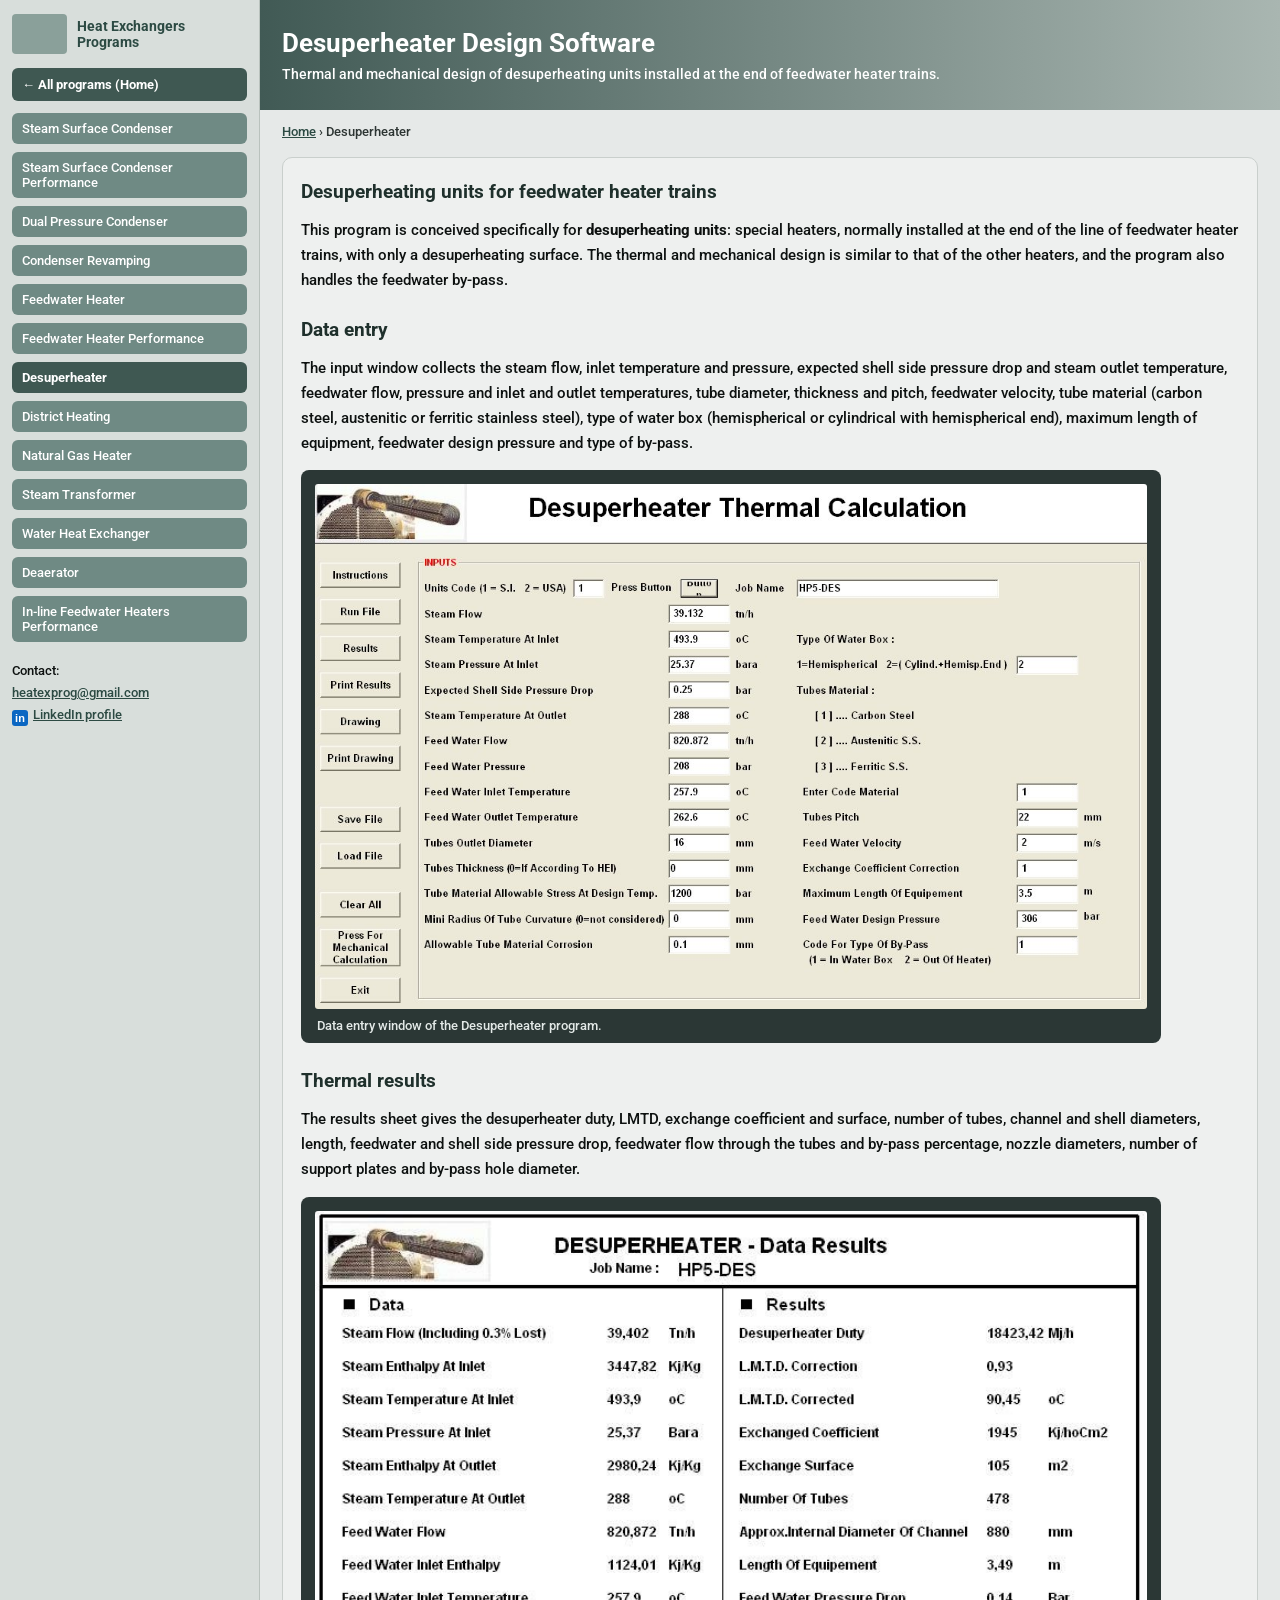
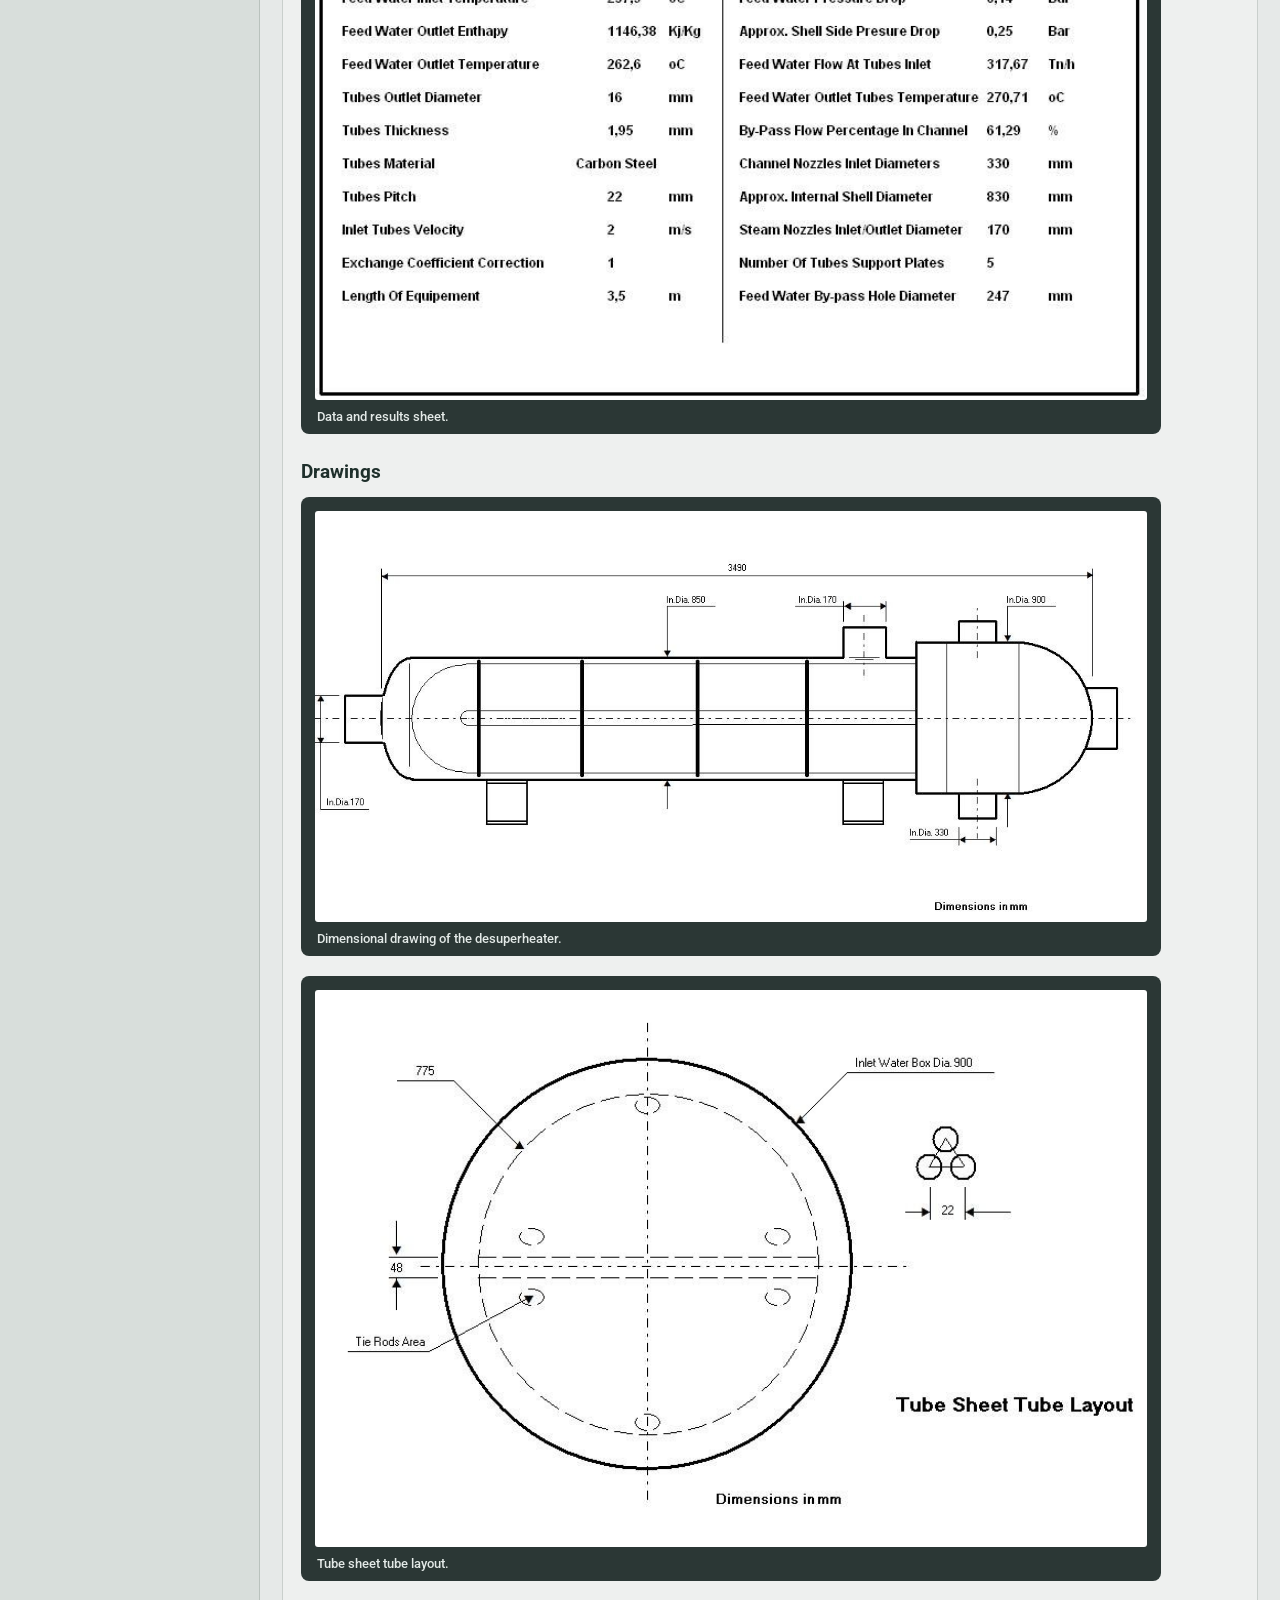
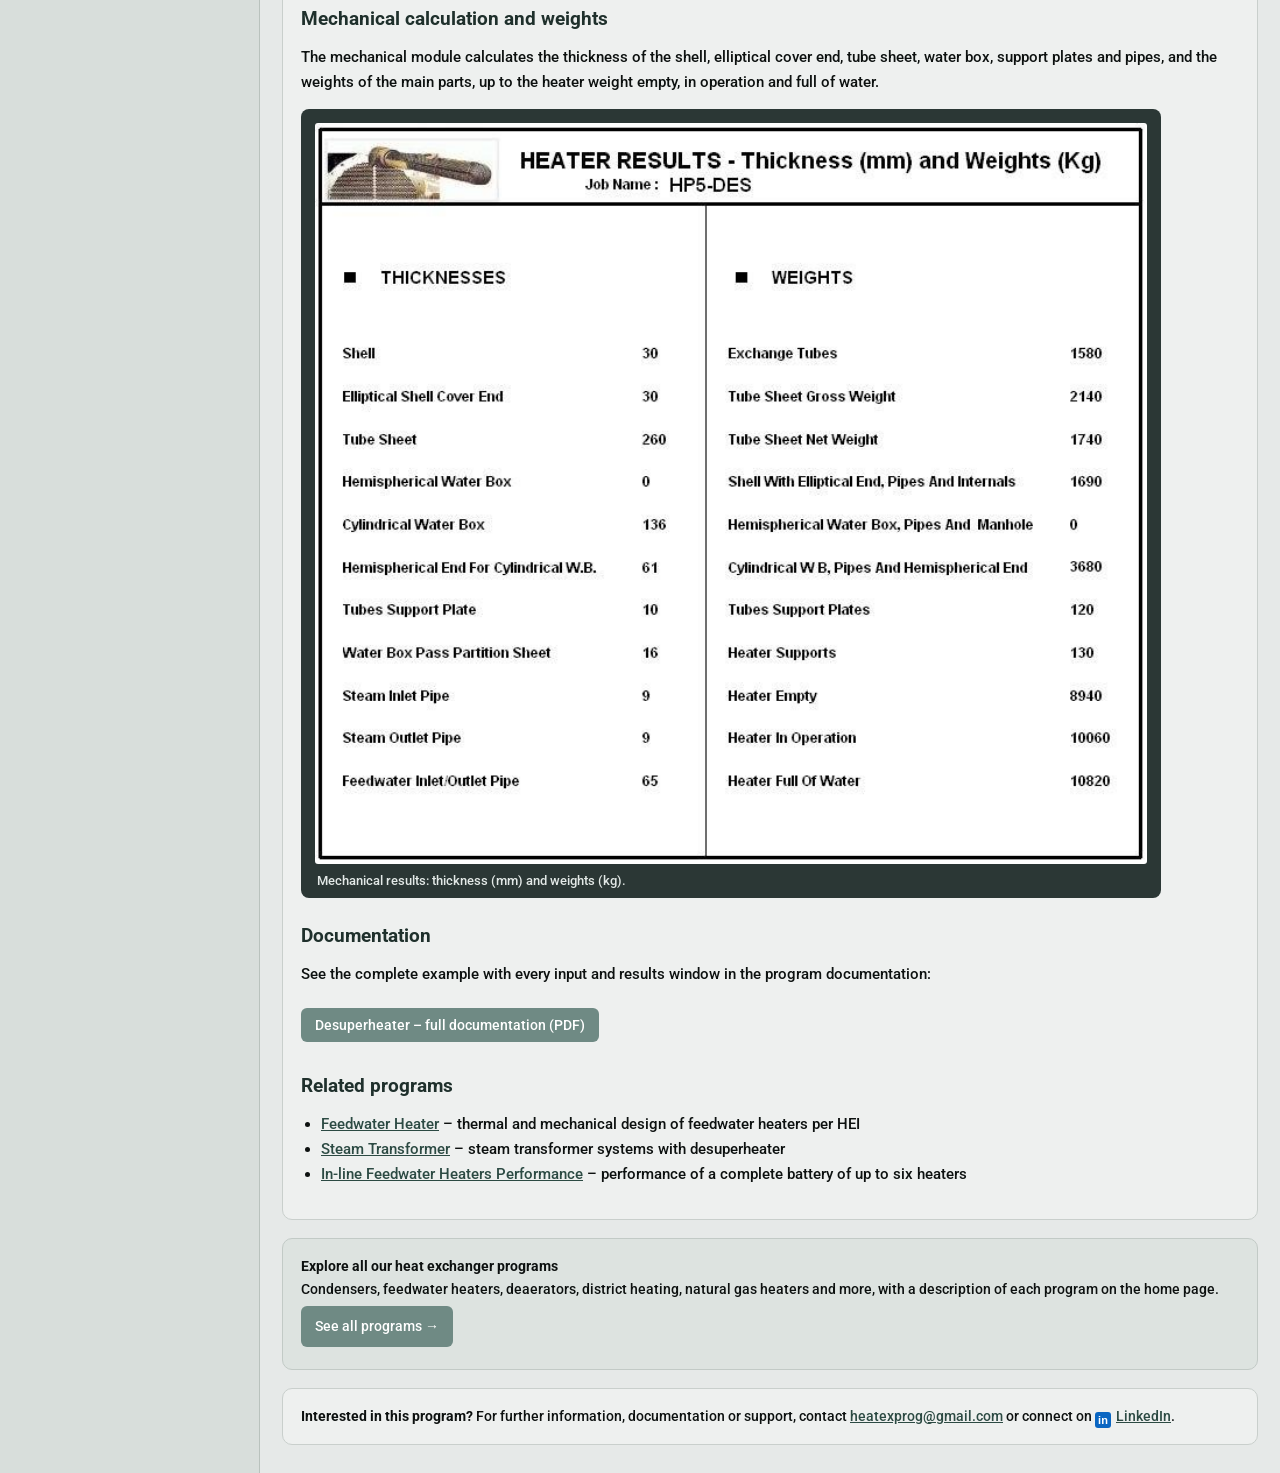
<file: desuperheater-design-software.html>
<!doctype html>
<html lang="en">
<head>
  <meta charset="utf-8">
  <meta name="viewport" content="width=device-width, initial-scale=1">
  <title>Desuperheater Heater Design Software | Heat Exchangers Programs</title>
  <meta name="description" content="Desuperheater design software: thermal and mechanical design of external desuperheaters for feedwater heater trains, with drawings, thickness and weights.">
  <link rel="canonical" href="https://www.heatexprogram.com/desuperheater-design-software.html">
  <meta name="robots" content="index, follow">
  <meta property="og:type" content="website">
  <meta property="og:site_name" content="Heat Exchangers Programs">
  <meta property="og:title" content="Desuperheater Design Software">
  <meta property="og:description" content="Desuperheater design software: thermal and mechanical design of external desuperheaters for feedwater heater trains, with drawings, thickness and weights.">
  <meta property="og:url" content="https://www.heatexprogram.com/desuperheater-design-software.html">
  <meta property="og:image" content="https://www.heatexprogram.com/img/desuperheater-data-entry.jpg">
  <link rel="preconnect" href="https://fonts.googleapis.com">
  <link rel="preconnect" href="https://fonts.gstatic.com" crossorigin>
  <link rel="stylesheet" href="https://fonts.googleapis.com/css2?family=Roboto:wght@500;700&display=swap">
  <link rel="stylesheet" href="style.css">
  <script type="application/ld+json">
{
  "@context": "https://schema.org",
  "@type": "SoftwareApplication",
  "name": "Desuperheater Design Program",
  "applicationCategory": "EngineeringApplication",
  "applicationSubCategory": "Heat exchanger design",
  "operatingSystem": "Windows",
  "description": "Desuperheater design software: thermal and mechanical design of external desuperheaters for feedwater heater trains, with drawings, thickness and weights.",
  "url": "https://www.heatexprogram.com/desuperheater-design-software.html",
  "image": "https://www.heatexprogram.com/img/desuperheater-data-entry.jpg",
  "publisher": {
    "@type": "Organization",
    "name": "Heat Exchangers Programs",
    "url": "https://www.heatexprogram.com/",
    "email": "heatexprog@gmail.com",
    "sameAs": [
      "https://www.linkedin.com/in/enrique-coloma-40a3a2b0/"
    ]
  }
}
  </script>
  <script type="application/ld+json">
{
  "@context": "https://schema.org",
  "@type": "BreadcrumbList",
  "itemListElement": [
    {
      "@type": "ListItem",
      "position": 1,
      "name": "Home",
      "item": "https://www.heatexprogram.com/"
    },
    {
      "@type": "ListItem",
      "position": 2,
      "name": "Desuperheater",
      "item": "https://www.heatexprogram.com/desuperheater-design-software.html"
    }
  ]
}
  </script>
</head>

<body class="program-page">
  <div class="layout">

    <aside class="sidebar">
      <div class="brand">
        <div class="logo"></div>
        <div class="brand-title"><a href="index.html">Heat Exchangers Programs</a></div>
      </div>

      <a class="home-btn" href="index.html">&larr; All programs (Home)</a>

      <nav class="menu" aria-label="Programs">
        <a class="item" href="steam-surface-condenser-design-software.html">Steam Surface Condenser</a>
        <a class="item" href="steam-surface-condenser-performance-software.html">Steam Surface Condenser Performance</a>
        <a class="item" href="dual-pressure-condenser-design-software.html">Dual Pressure Condenser</a>
        <a class="item" href="condenser-revamping-software.html">Condenser Revamping</a>
        <a class="item" href="feedwater-heater-design-software.html">Feedwater Heater</a>
        <a class="item" href="feedwater-heater-performance-software.html">Feedwater Heater Performance</a>
        <a class="item active" href="desuperheater-design-software.html" aria-current="page">Desuperheater</a>
        <a class="item" href="district-heating-heater-design-software.html">District Heating</a>
        <a class="item" href="natural-gas-heater-design-software.html">Natural Gas Heater</a>
        <a class="item" href="steam-transformer-design-software.html">Steam Transformer</a>
        <a class="item" href="water-heat-exchanger-design-software.html">Water Heat Exchanger</a>
        <a class="item" href="deaerator-design-software.html">Deaerator</a>
        <a class="item" href="inline-feedwater-heaters-performance-software.html">In-line Feedwater Heaters Performance</a>
      </nav>

      <div class="sidebar-contact">
        Contact:<br>
        <a href="mailto:heatexprog@gmail.com">heatexprog@gmail.com</a><br>
        <a class="linkedin-link" href="https://www.linkedin.com/in/enrique-coloma-40a3a2b0/" target="_blank" rel="noopener"><span class="li-icon">in</span>LinkedIn profile</a>
      </div>
    </aside>

    <main class="content">
      <header class="hero">
        <div class="hero-inner">
          <h1>Desuperheater Design Software</h1>
          <p>Thermal and mechanical design of desuperheating units installed at the end of feedwater heater trains.</p>
        </div>
      </header>

      <nav class="breadcrumb" aria-label="Breadcrumb"><a href="index.html">Home</a> &rsaquo; Desuperheater</nav>

      <section class="card">
        <h2>Desuperheating units for feedwater heater trains</h2>
        <p>This program is conceived specifically for <strong>desuperheating units</strong>: special heaters, normally installed at the end of the line of feedwater heater trains, with only a desuperheating surface. The thermal and mechanical design is similar to that of the other heaters, and the program also handles the feedwater by-pass.</p>

        <h2>Data entry</h2>
        <p>The input window collects the steam flow, inlet temperature and pressure, expected shell side pressure drop and steam outlet temperature, feedwater flow, pressure and inlet and outlet temperatures, tube diameter, thickness and pitch, feedwater velocity, tube material (carbon steel, austenitic or ferritic stainless steel), type of water box (hemispherical or cylindrical with hemispherical end), maximum length of equipment, feedwater design pressure and type of by-pass.</p>
        <figure class="frame">
          <img class="screenshot" src="img/desuperheater-data-entry.jpg" alt="Desuperheater design software - thermal calculation data entry window" width="1090" height="688" loading="lazy">
          <figcaption class="caption">Data entry window of the Desuperheater program.</figcaption>
        </figure>

        <h2>Thermal results</h2>
        <p>The results sheet gives the desuperheater duty, LMTD, exchange coefficient and surface, number of tubes, channel and shell diameters, length, feedwater and shell side pressure drop, feedwater flow through the tubes and by-pass percentage, nozzle diameters, number of support plates and by-pass hole diameter.</p>
        <figure class="frame">
          <img class="screenshot" src="img/desuperheater-results.jpg" alt="Desuperheater data results - duty, exchange surface, number of tubes and by-pass" width="754" height="715" loading="lazy">
          <figcaption class="caption">Data and results sheet.</figcaption>
        </figure>

        <h2>Drawings</h2>
        <figure class="frame">
          <img class="screenshot" src="img/desuperheater-drawing.jpg" alt="Desuperheater dimensional drawing" width="1095" height="542" loading="lazy">
          <figcaption class="caption">Dimensional drawing of the desuperheater.</figcaption>
        </figure>
        <figure class="frame">
          <img class="screenshot" src="img/desuperheater-tube-sheet-layout.jpg" alt="Desuperheater tube sheet tube layout" width="812" height="543" loading="lazy">
          <figcaption class="caption">Tube sheet tube layout.</figcaption>
        </figure>

        <h2>Mechanical calculation and weights</h2>
        <p>The mechanical module calculates the thickness of the shell, elliptical cover end, tube sheet, water box, support plates and pipes, and the weights of the main parts, up to the heater weight empty, in operation and full of water.</p>
        <figure class="frame">
          <img class="screenshot" src="img/desuperheater-thickness-weights.jpg" alt="Desuperheater mechanical results - thickness and weights" width="714" height="636" loading="lazy">
          <figcaption class="caption">Mechanical results: thickness (mm) and weights (kg).</figcaption>
        </figure>

        <h2>Documentation</h2>
        <p>See the complete example with every input and results window in the program documentation:</p>
        <a class="doc-link" href="pdfs/Desuperheater.pdf" target="_blank">Desuperheater &ndash; full documentation (PDF)</a>

        <h2>Related programs</h2>
        <ul>
          <li><a href="feedwater-heater-design-software.html">Feedwater Heater</a> &ndash; thermal and mechanical design of feedwater heaters per HEI</li>
          <li><a href="steam-transformer-design-software.html">Steam Transformer</a> &ndash; steam transformer systems with desuperheater</li>
          <li><a href="inline-feedwater-heaters-performance-software.html">In-line Feedwater Heaters Performance</a> &ndash; performance of a complete battery of up to six heaters</li>
        </ul>
      </section>

      <div class="all-programs">
        <strong>Explore all our heat exchanger programs</strong><br>
        Condensers, feedwater heaters, deaerators, district heating, natural gas heaters and more, with a description of each program on the home page.<br>
        <a class="doc-link" href="index.html">See all programs &rarr;</a>
      </div>

      <div class="contact-box">
        <strong>Interested in this program?</strong> For further information, documentation or support, contact
        <a href="mailto:heatexprog@gmail.com">heatexprog@gmail.com</a>
        or connect on <a class="linkedin-link" href="https://www.linkedin.com/in/enrique-coloma-40a3a2b0/" target="_blank" rel="noopener"><span class="li-icon">in</span>LinkedIn</a>.
      </div>

    </main>

  </div>
</body>
</html>
</file>
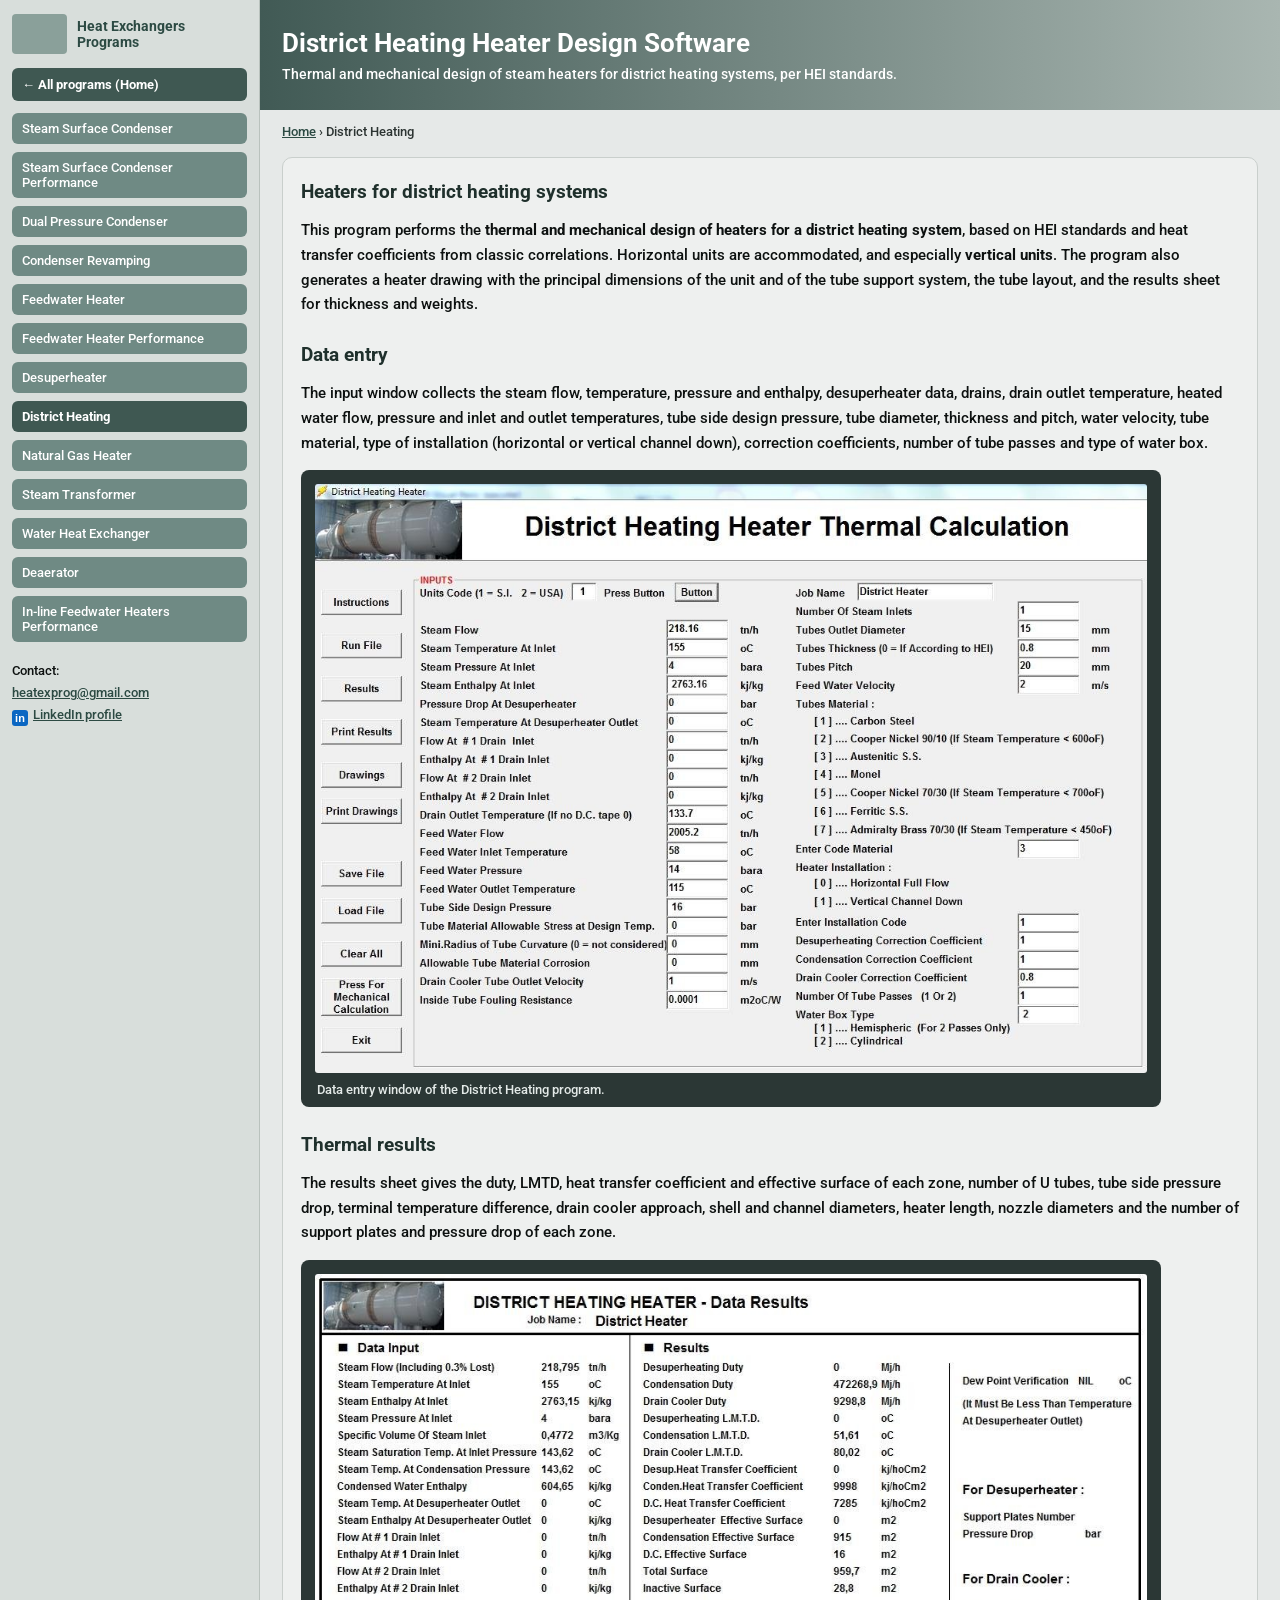
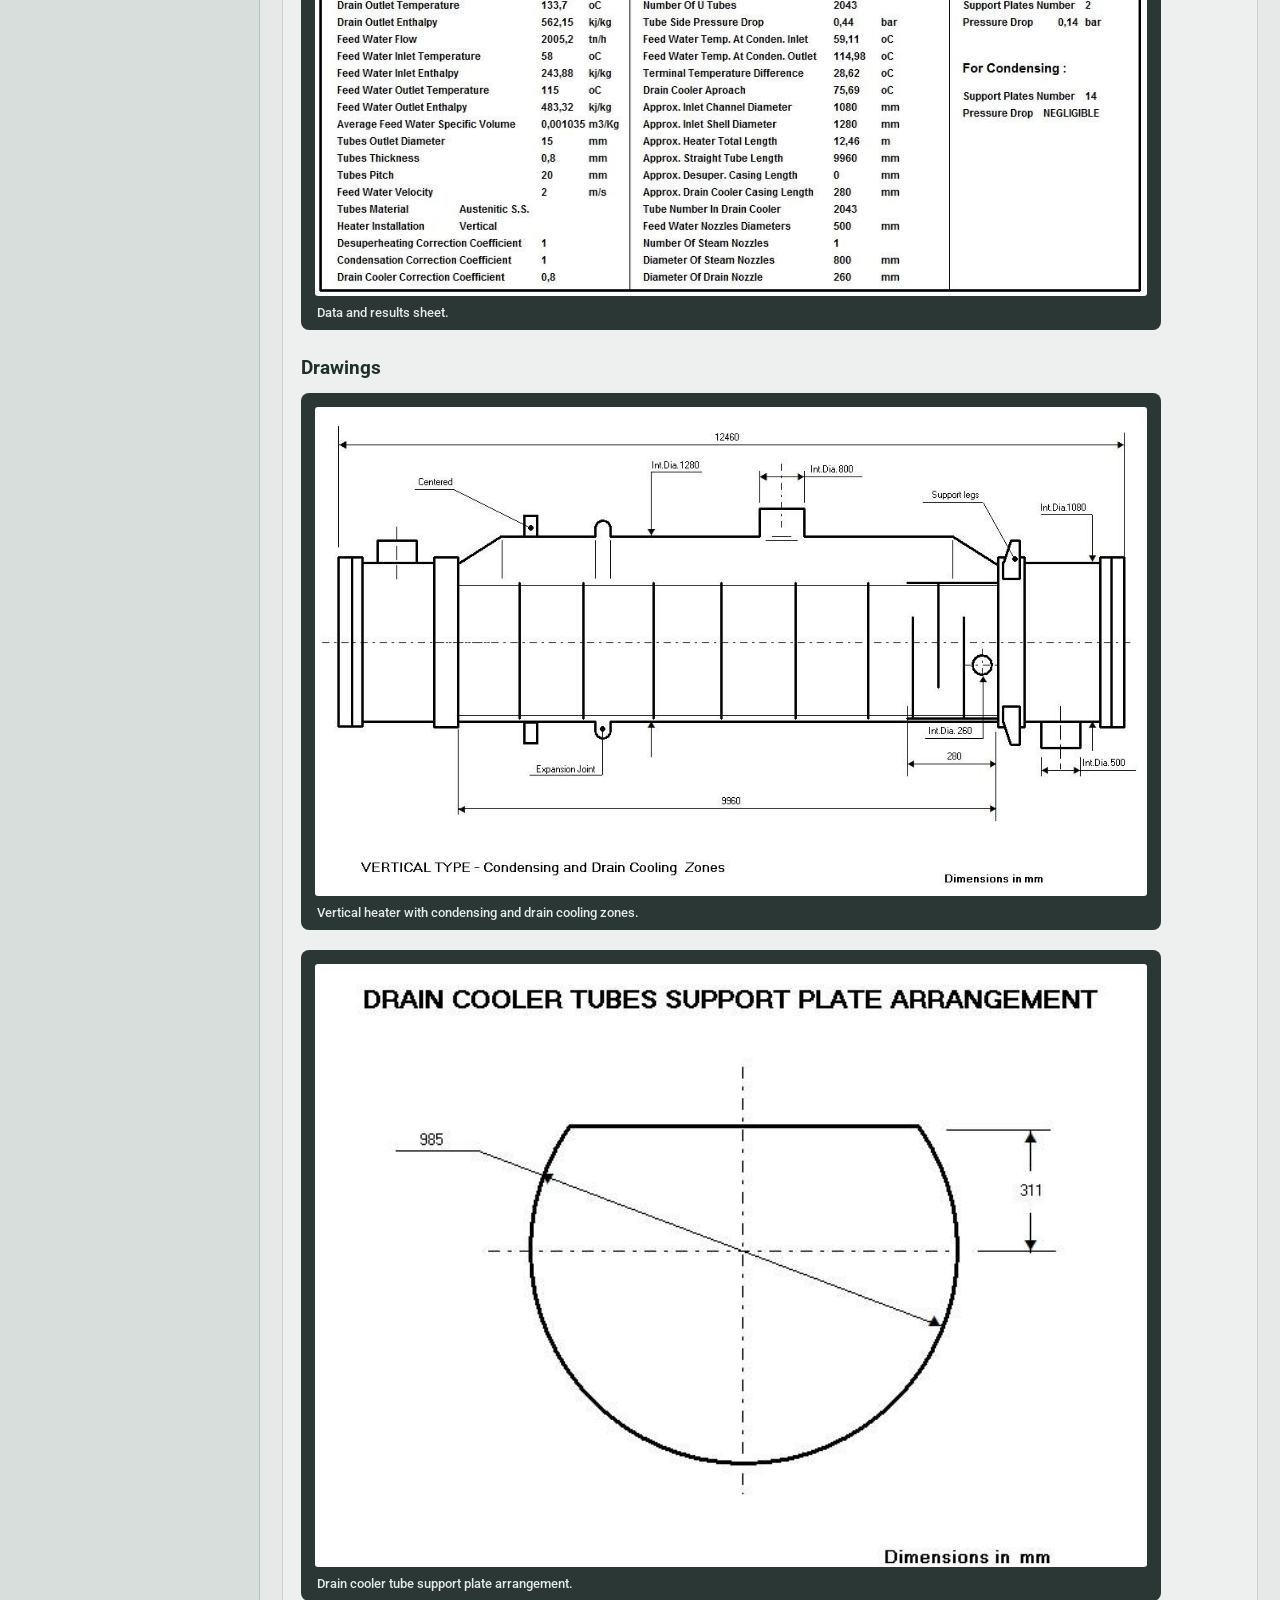
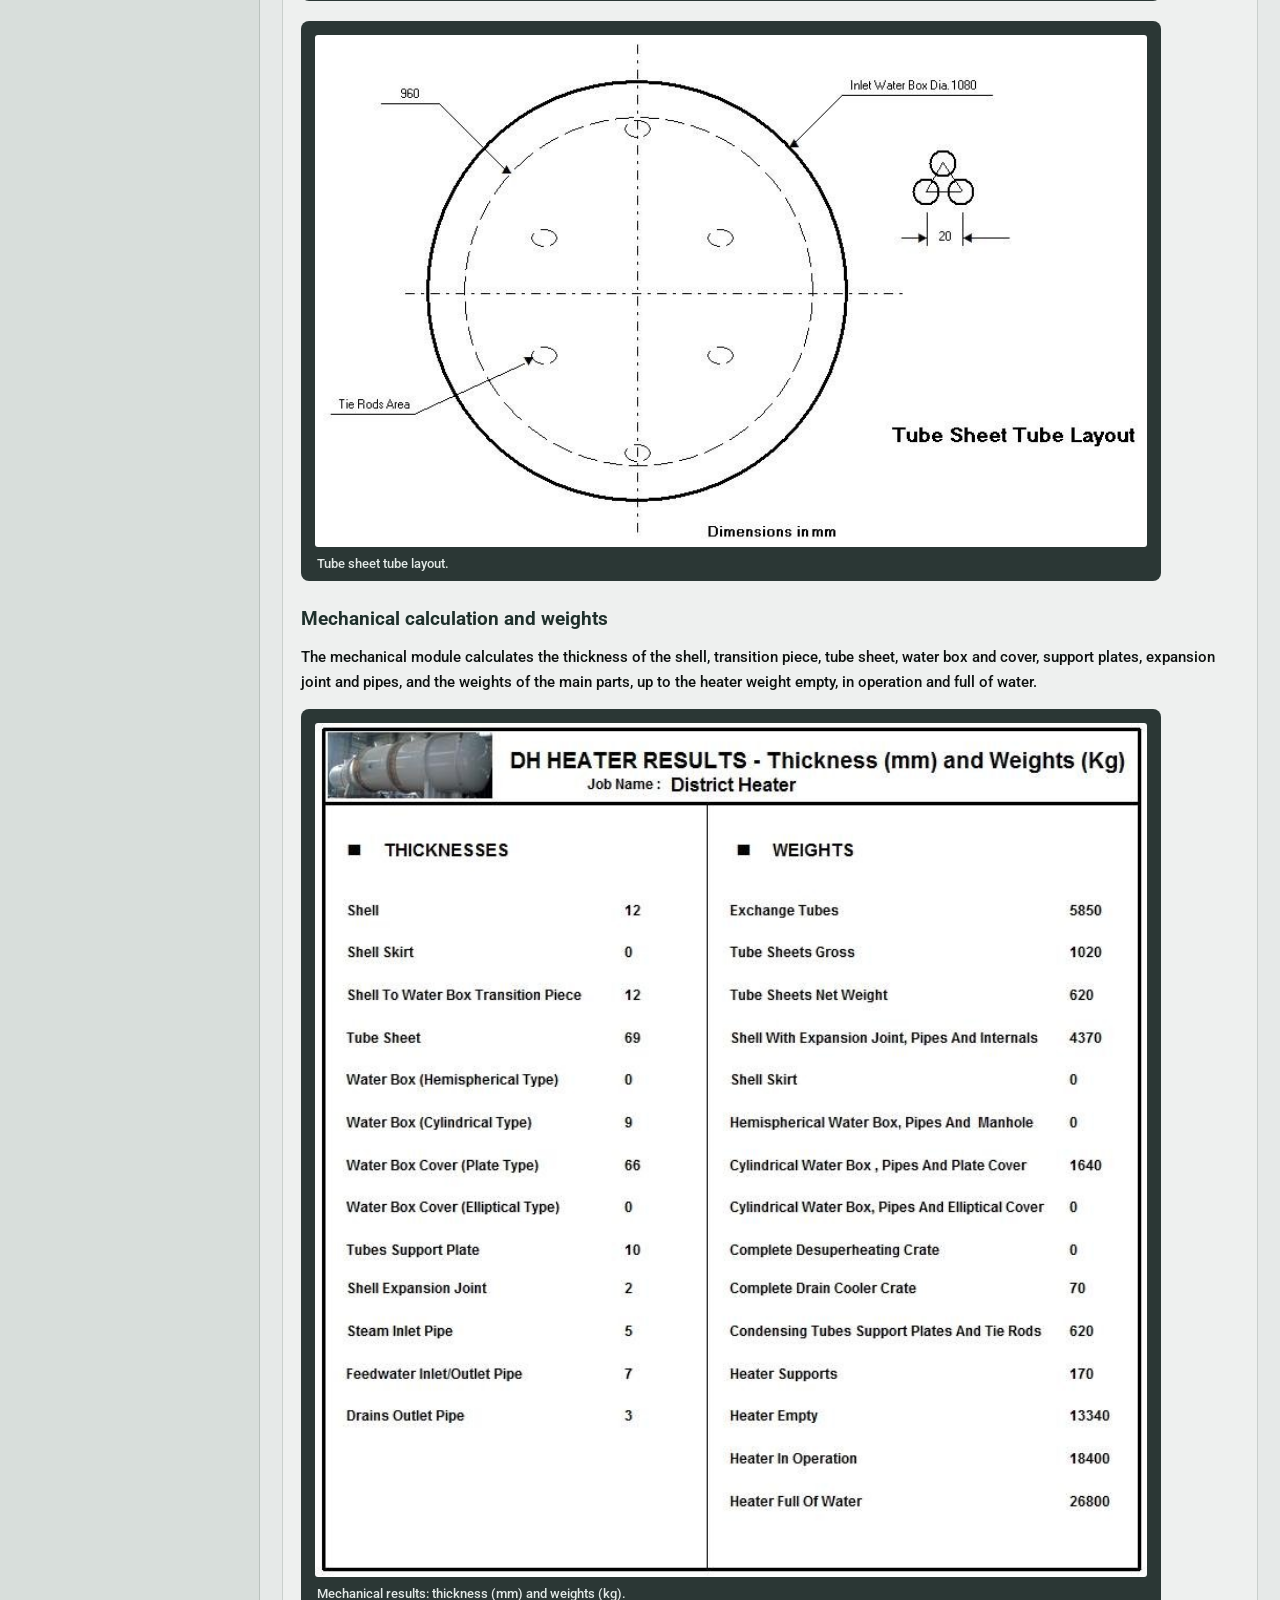
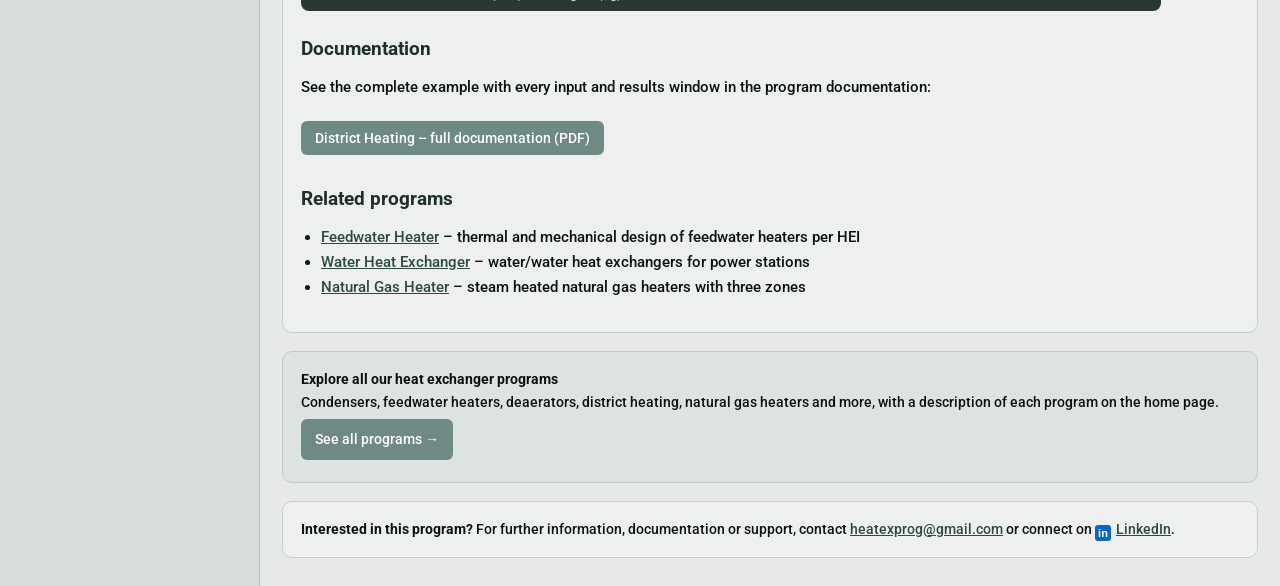
<file: district-heating-heater-design-software.html>
<!doctype html>
<html lang="en">
<head>
  <meta charset="utf-8">
  <meta name="viewport" content="width=device-width, initial-scale=1">
  <title>District Heating Heater Design Software | Heat Exchangers Programs</title>
  <meta name="description" content="District heating heater design software: thermal and mechanical design of horizontal and vertical steam heaters per HEI, with drawings, tube layout and weights.">
  <link rel="canonical" href="https://www.heatexprogram.com/district-heating-heater-design-software.html">
  <meta name="robots" content="index, follow">
  <meta property="og:type" content="website">
  <meta property="og:site_name" content="Heat Exchangers Programs">
  <meta property="og:title" content="District Heating Heater Design Software">
  <meta property="og:description" content="District heating heater design software: thermal and mechanical design of horizontal and vertical steam heaters per HEI, with drawings, tube layout and weights.">
  <meta property="og:url" content="https://www.heatexprogram.com/district-heating-heater-design-software.html">
  <meta property="og:image" content="https://www.heatexprogram.com/img/district-heating-heater-data-entry.jpg">
  <link rel="preconnect" href="https://fonts.googleapis.com">
  <link rel="preconnect" href="https://fonts.gstatic.com" crossorigin>
  <link rel="stylesheet" href="https://fonts.googleapis.com/css2?family=Roboto:wght@500;700&display=swap">
  <link rel="stylesheet" href="style.css">
  <script type="application/ld+json">
{
  "@context": "https://schema.org",
  "@type": "SoftwareApplication",
  "name": "District Heating Heater Design Program",
  "applicationCategory": "EngineeringApplication",
  "applicationSubCategory": "Heat exchanger design",
  "operatingSystem": "Windows",
  "description": "District heating heater design software: thermal and mechanical design of horizontal and vertical steam heaters per HEI, with drawings, tube layout and weights.",
  "url": "https://www.heatexprogram.com/district-heating-heater-design-software.html",
  "image": "https://www.heatexprogram.com/img/district-heating-heater-data-entry.jpg",
  "publisher": {
    "@type": "Organization",
    "name": "Heat Exchangers Programs",
    "url": "https://www.heatexprogram.com/",
    "email": "heatexprog@gmail.com",
    "sameAs": [
      "https://www.linkedin.com/in/enrique-coloma-40a3a2b0/"
    ]
  }
}
  </script>
  <script type="application/ld+json">
{
  "@context": "https://schema.org",
  "@type": "BreadcrumbList",
  "itemListElement": [
    {
      "@type": "ListItem",
      "position": 1,
      "name": "Home",
      "item": "https://www.heatexprogram.com/"
    },
    {
      "@type": "ListItem",
      "position": 2,
      "name": "District Heating",
      "item": "https://www.heatexprogram.com/district-heating-heater-design-software.html"
    }
  ]
}
  </script>
</head>

<body class="program-page">
  <div class="layout">

    <aside class="sidebar">
      <div class="brand">
        <div class="logo"></div>
        <div class="brand-title"><a href="index.html">Heat Exchangers Programs</a></div>
      </div>

      <a class="home-btn" href="index.html">&larr; All programs (Home)</a>

      <nav class="menu" aria-label="Programs">
        <a class="item" href="steam-surface-condenser-design-software.html">Steam Surface Condenser</a>
        <a class="item" href="steam-surface-condenser-performance-software.html">Steam Surface Condenser Performance</a>
        <a class="item" href="dual-pressure-condenser-design-software.html">Dual Pressure Condenser</a>
        <a class="item" href="condenser-revamping-software.html">Condenser Revamping</a>
        <a class="item" href="feedwater-heater-design-software.html">Feedwater Heater</a>
        <a class="item" href="feedwater-heater-performance-software.html">Feedwater Heater Performance</a>
        <a class="item" href="desuperheater-design-software.html">Desuperheater</a>
        <a class="item active" href="district-heating-heater-design-software.html" aria-current="page">District Heating</a>
        <a class="item" href="natural-gas-heater-design-software.html">Natural Gas Heater</a>
        <a class="item" href="steam-transformer-design-software.html">Steam Transformer</a>
        <a class="item" href="water-heat-exchanger-design-software.html">Water Heat Exchanger</a>
        <a class="item" href="deaerator-design-software.html">Deaerator</a>
        <a class="item" href="inline-feedwater-heaters-performance-software.html">In-line Feedwater Heaters Performance</a>
      </nav>

      <div class="sidebar-contact">
        Contact:<br>
        <a href="mailto:heatexprog@gmail.com">heatexprog@gmail.com</a><br>
        <a class="linkedin-link" href="https://www.linkedin.com/in/enrique-coloma-40a3a2b0/" target="_blank" rel="noopener"><span class="li-icon">in</span>LinkedIn profile</a>
      </div>
    </aside>

    <main class="content">
      <header class="hero">
        <div class="hero-inner">
          <h1>District Heating Heater Design Software</h1>
          <p>Thermal and mechanical design of steam heaters for district heating systems, per HEI standards.</p>
        </div>
      </header>

      <nav class="breadcrumb" aria-label="Breadcrumb"><a href="index.html">Home</a> &rsaquo; District Heating</nav>

      <section class="card">
        <h2>Heaters for district heating systems</h2>
        <p>This program performs the <strong>thermal and mechanical design of heaters for a district heating system</strong>, based on HEI standards and heat transfer coefficients from classic correlations. Horizontal units are accommodated, and especially <strong>vertical units</strong>. The program also generates a heater drawing with the principal dimensions of the unit and of the tube support system, the tube layout, and the results sheet for thickness and weights.</p>

        <h2>Data entry</h2>
        <p>The input window collects the steam flow, temperature, pressure and enthalpy, desuperheater data, drains, drain outlet temperature, heated water flow, pressure and inlet and outlet temperatures, tube side design pressure, tube diameter, thickness and pitch, water velocity, tube material, type of installation (horizontal or vertical channel down), correction coefficients, number of tube passes and type of water box.</p>
        <figure class="frame">
          <img class="screenshot" src="img/district-heating-heater-data-entry.jpg" alt="District heating heater design software - thermal calculation data entry window" width="1080" height="764" loading="lazy">
          <figcaption class="caption">Data entry window of the District Heating program.</figcaption>
        </figure>

        <h2>Thermal results</h2>
        <p>The results sheet gives the duty, LMTD, heat transfer coefficient and effective surface of each zone, number of U tubes, tube side pressure drop, terminal temperature difference, drain cooler approach, shell and channel diameters, heater length, nozzle diameters and the number of support plates and pressure drop of each zone.</p>
        <figure class="frame">
          <img class="screenshot" src="img/district-heating-heater-results.jpg" alt="District heating heater data results - condensing and drain cooling zones" width="979" height="732" loading="lazy">
          <figcaption class="caption">Data and results sheet.</figcaption>
        </figure>

        <h2>Drawings</h2>
        <figure class="frame">
          <img class="screenshot" src="img/district-heating-heater-vertical-drawing.jpg" alt="Vertical district heating heater drawing with condensing and drain cooling zones" width="1043" height="613" loading="lazy">
          <figcaption class="caption">Vertical heater with condensing and drain cooling zones.</figcaption>
        </figure>
        <figure class="frame">
          <img class="screenshot" src="img/district-heating-heater-drain-cooler-support-plate.jpg" alt="District heating heater drain cooler tube support plate arrangement" width="639" height="463" loading="lazy">
          <figcaption class="caption">Drain cooler tube support plate arrangement.</figcaption>
        </figure>
        <figure class="frame">
          <img class="screenshot" src="img/district-heating-heater-tube-sheet-layout.jpg" alt="District heating heater tube sheet tube layout" width="793" height="488" loading="lazy">
          <figcaption class="caption">Tube sheet tube layout.</figcaption>
        </figure>

        <h2>Mechanical calculation and weights</h2>
        <p>The mechanical module calculates the thickness of the shell, transition piece, tube sheet, water box and cover, support plates, expansion joint and pipes, and the weights of the main parts, up to the heater weight empty, in operation and full of water.</p>
        <figure class="frame">
          <img class="screenshot" src="img/district-heating-heater-thickness-weights.jpg" alt="District heating heater mechanical results - thickness and weights" width="718" height="737" loading="lazy">
          <figcaption class="caption">Mechanical results: thickness (mm) and weights (kg).</figcaption>
        </figure>

        <h2>Documentation</h2>
        <p>See the complete example with every input and results window in the program documentation:</p>
        <a class="doc-link" href="pdfs/District Heating.pdf" target="_blank">District Heating &ndash; full documentation (PDF)</a>

        <h2>Related programs</h2>
        <ul>
          <li><a href="feedwater-heater-design-software.html">Feedwater Heater</a> &ndash; thermal and mechanical design of feedwater heaters per HEI</li>
          <li><a href="water-heat-exchanger-design-software.html">Water Heat Exchanger</a> &ndash; water/water heat exchangers for power stations</li>
          <li><a href="natural-gas-heater-design-software.html">Natural Gas Heater</a> &ndash; steam heated natural gas heaters with three zones</li>
        </ul>
      </section>

      <div class="all-programs">
        <strong>Explore all our heat exchanger programs</strong><br>
        Condensers, feedwater heaters, deaerators, district heating, natural gas heaters and more, with a description of each program on the home page.<br>
        <a class="doc-link" href="index.html">See all programs &rarr;</a>
      </div>

      <div class="contact-box">
        <strong>Interested in this program?</strong> For further information, documentation or support, contact
        <a href="mailto:heatexprog@gmail.com">heatexprog@gmail.com</a>
        or connect on <a class="linkedin-link" href="https://www.linkedin.com/in/enrique-coloma-40a3a2b0/" target="_blank" rel="noopener"><span class="li-icon">in</span>LinkedIn</a>.
      </div>

    </main>

  </div>
</body>
</html>
</file>
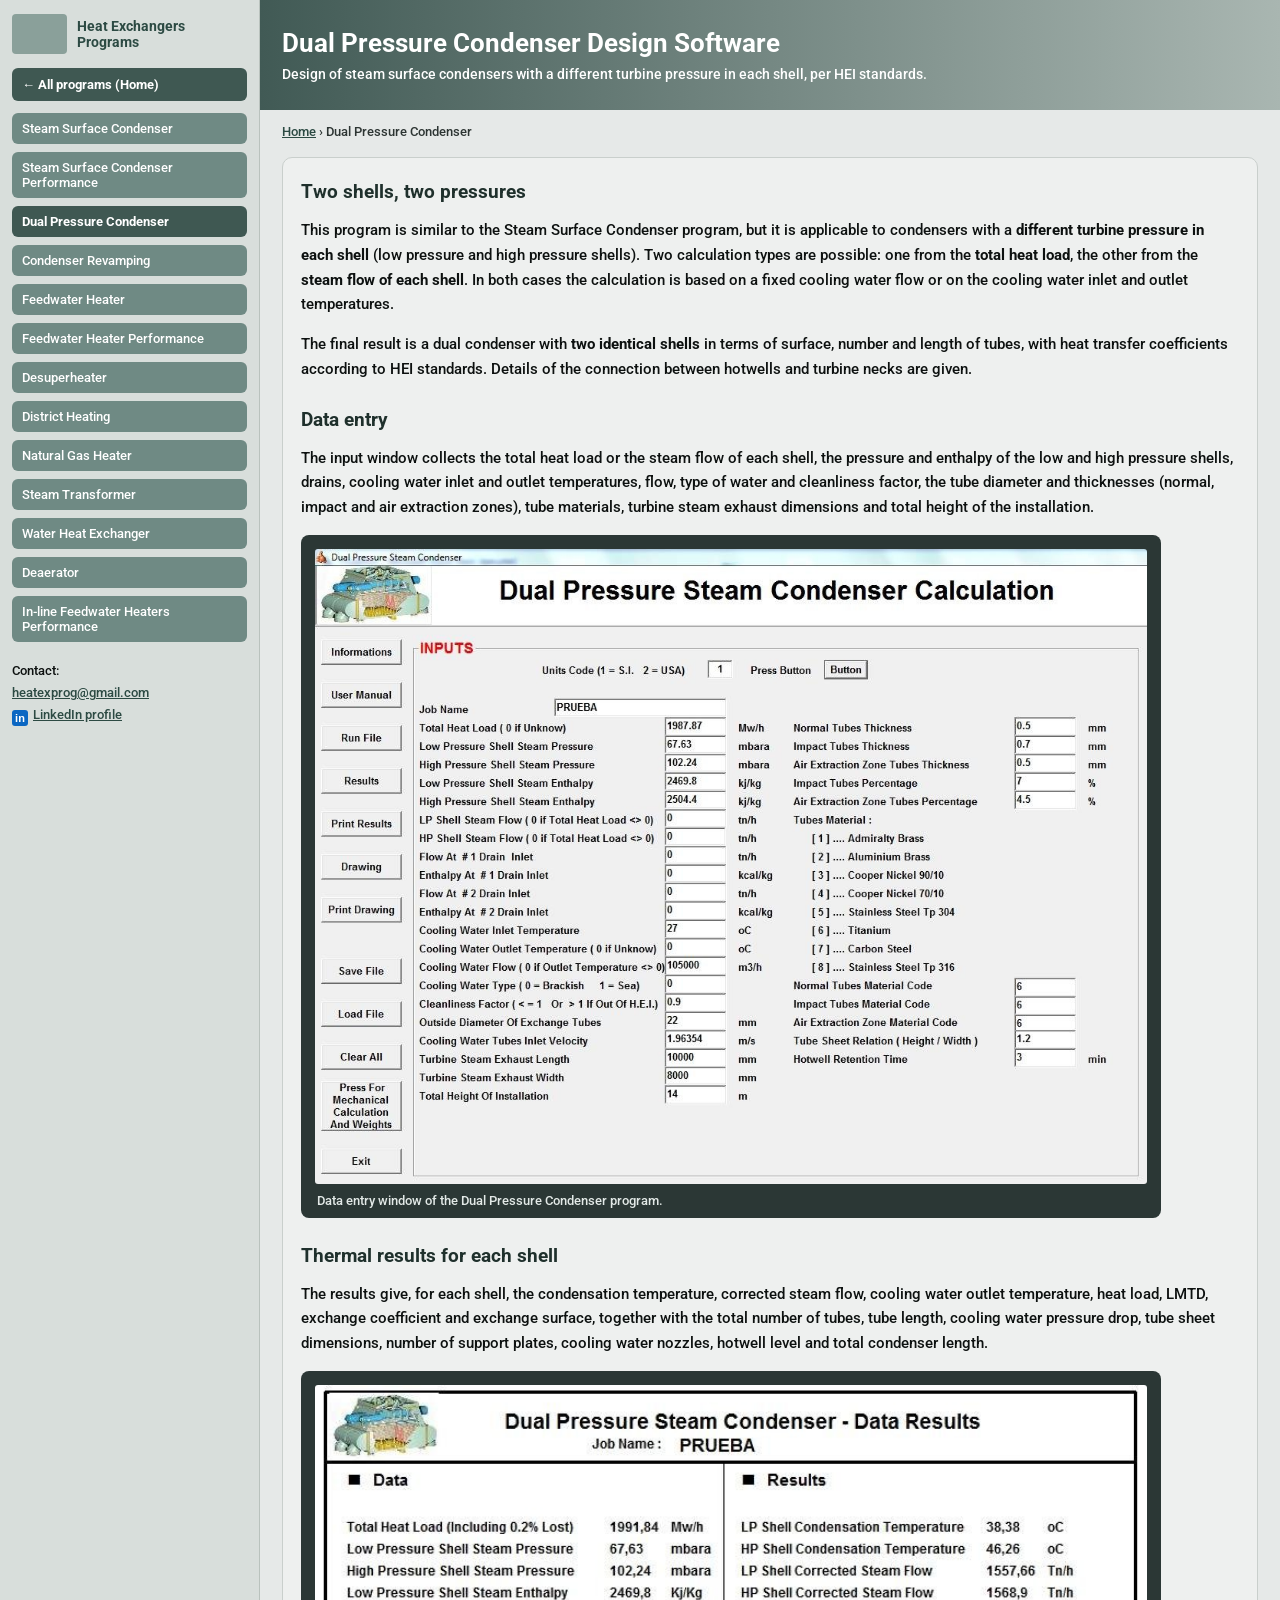
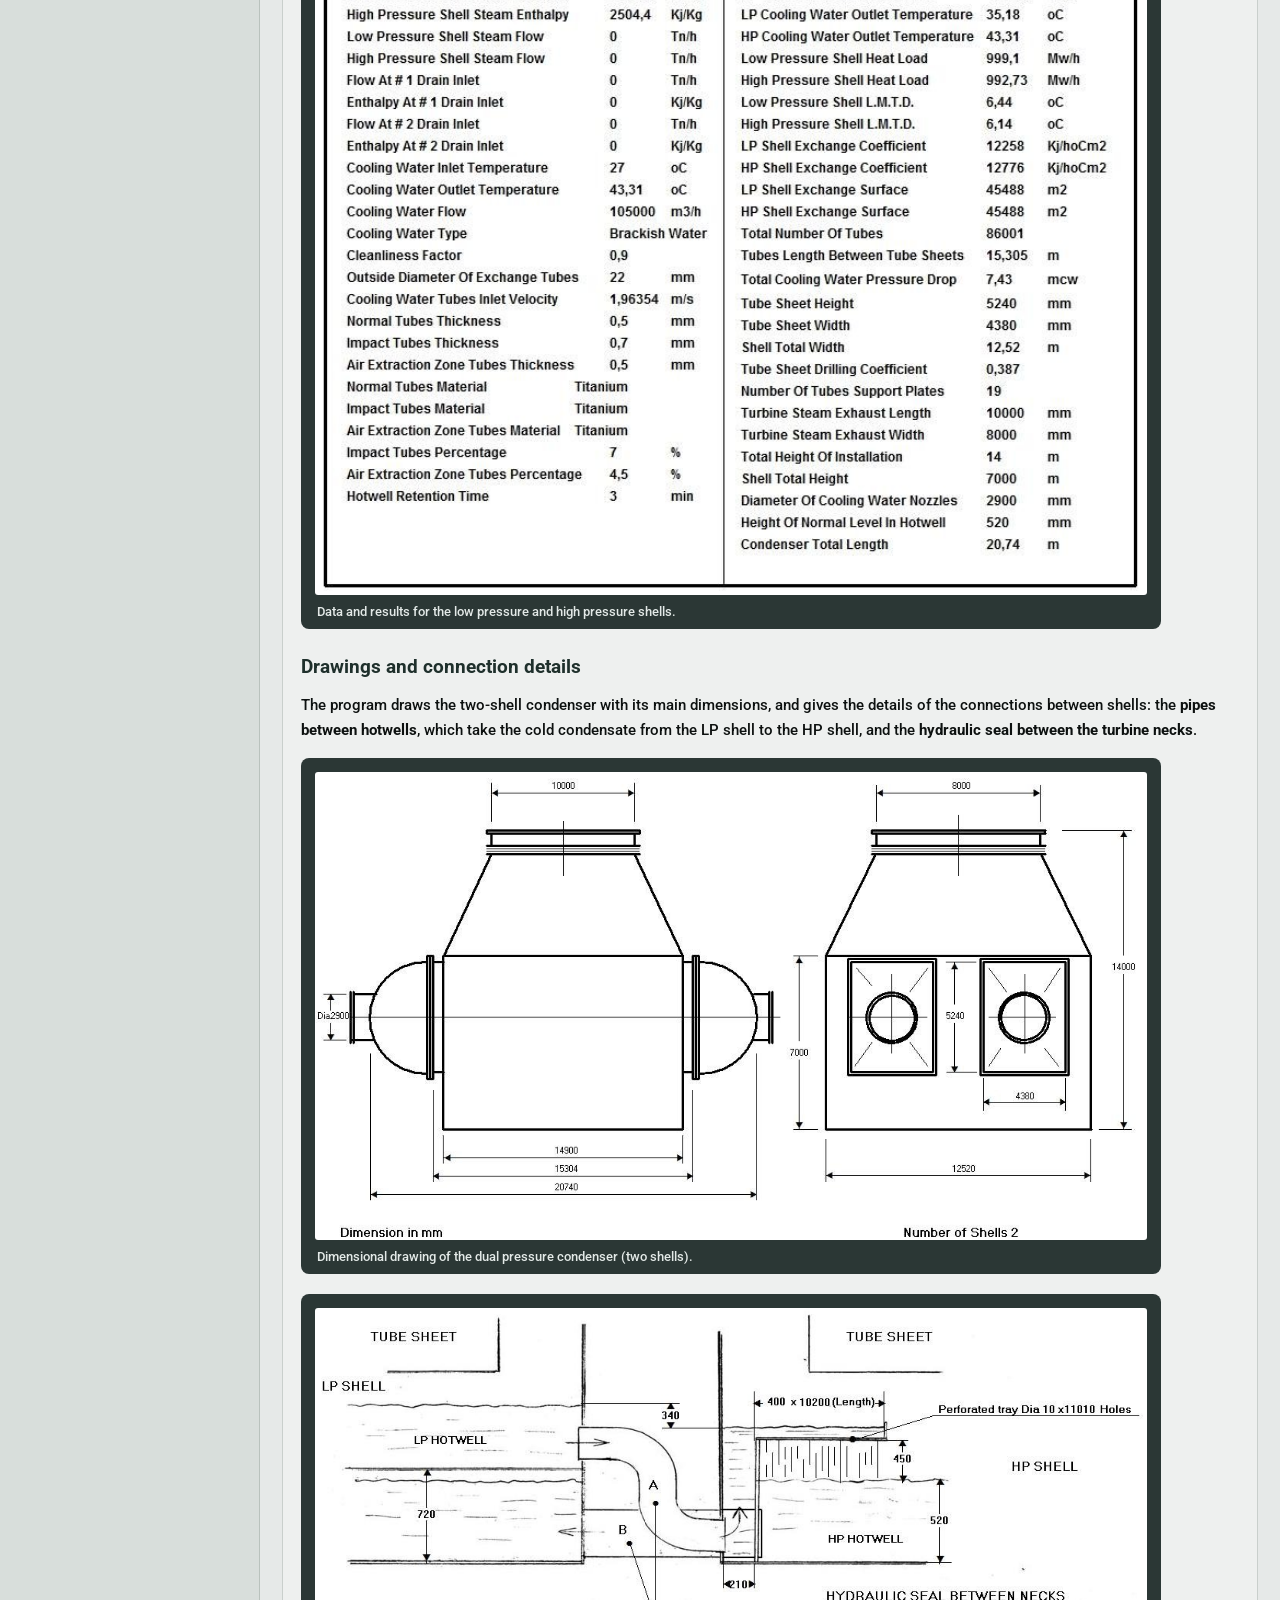
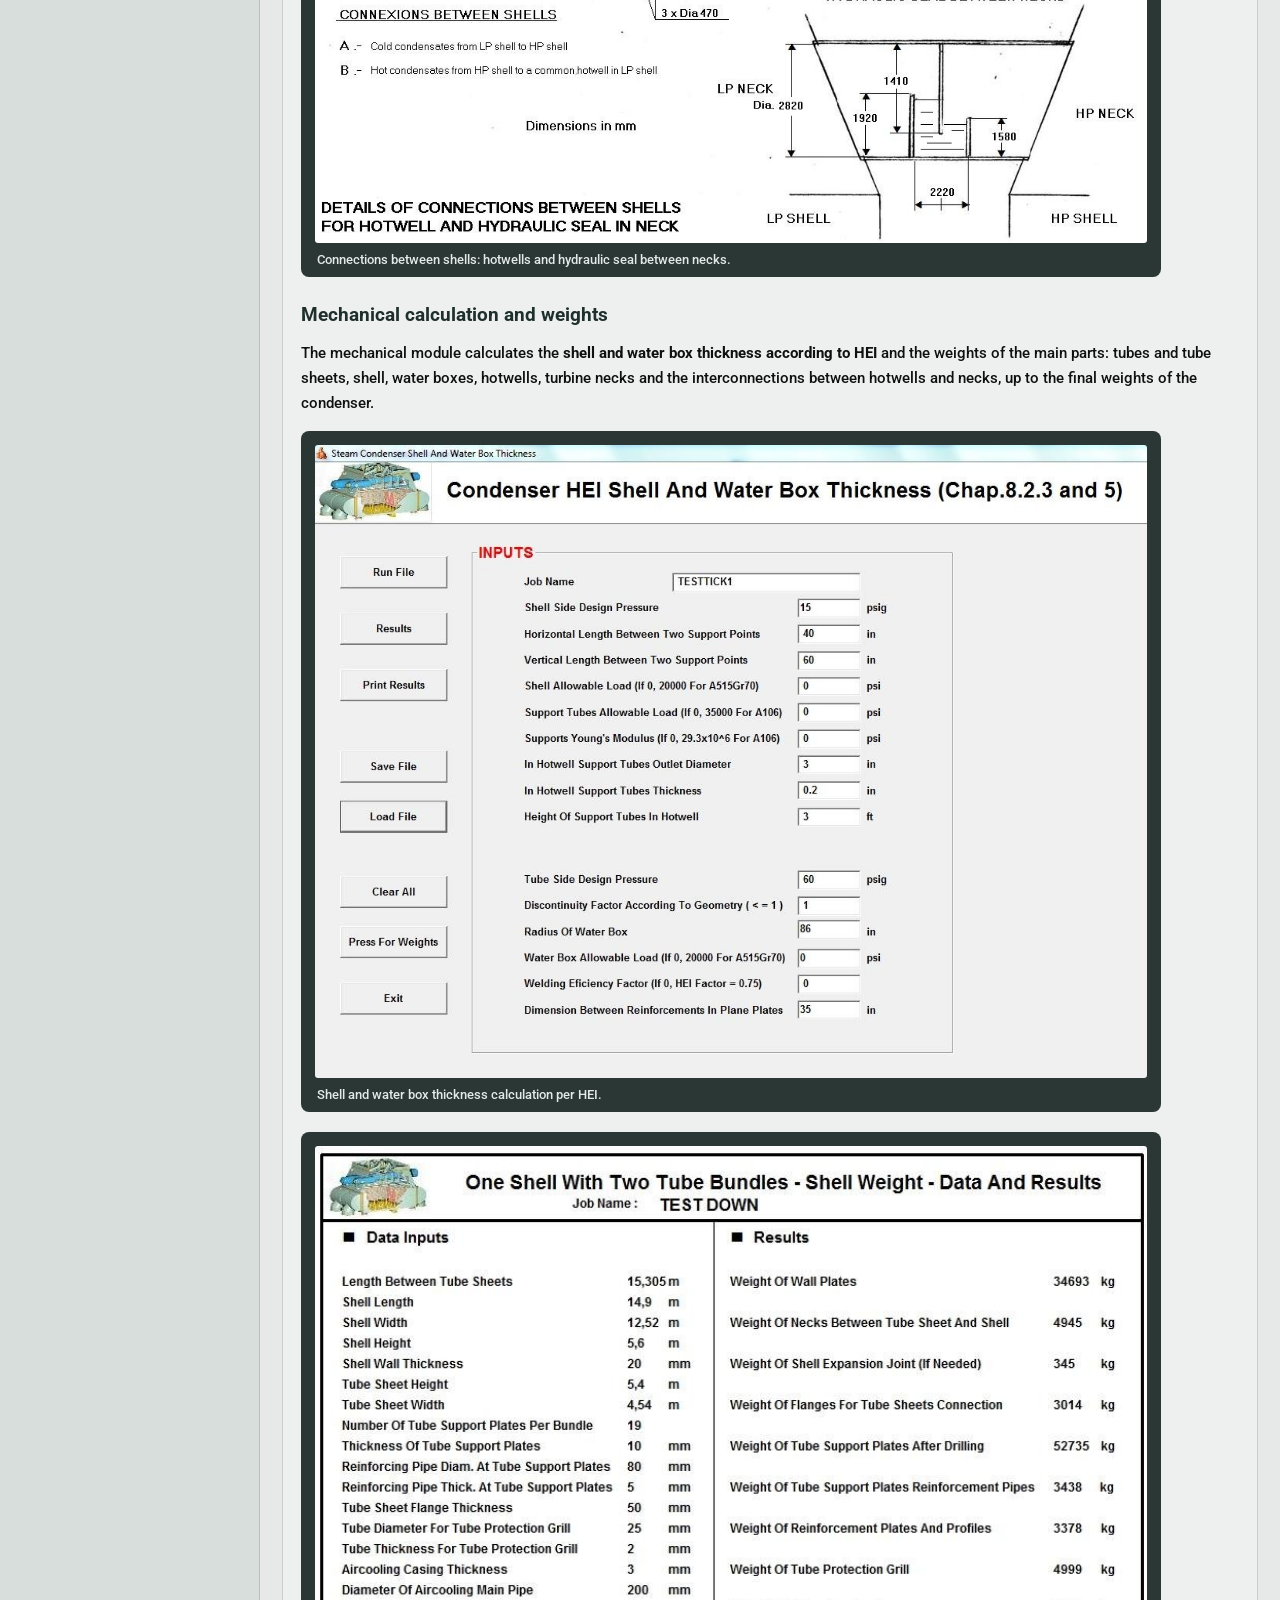
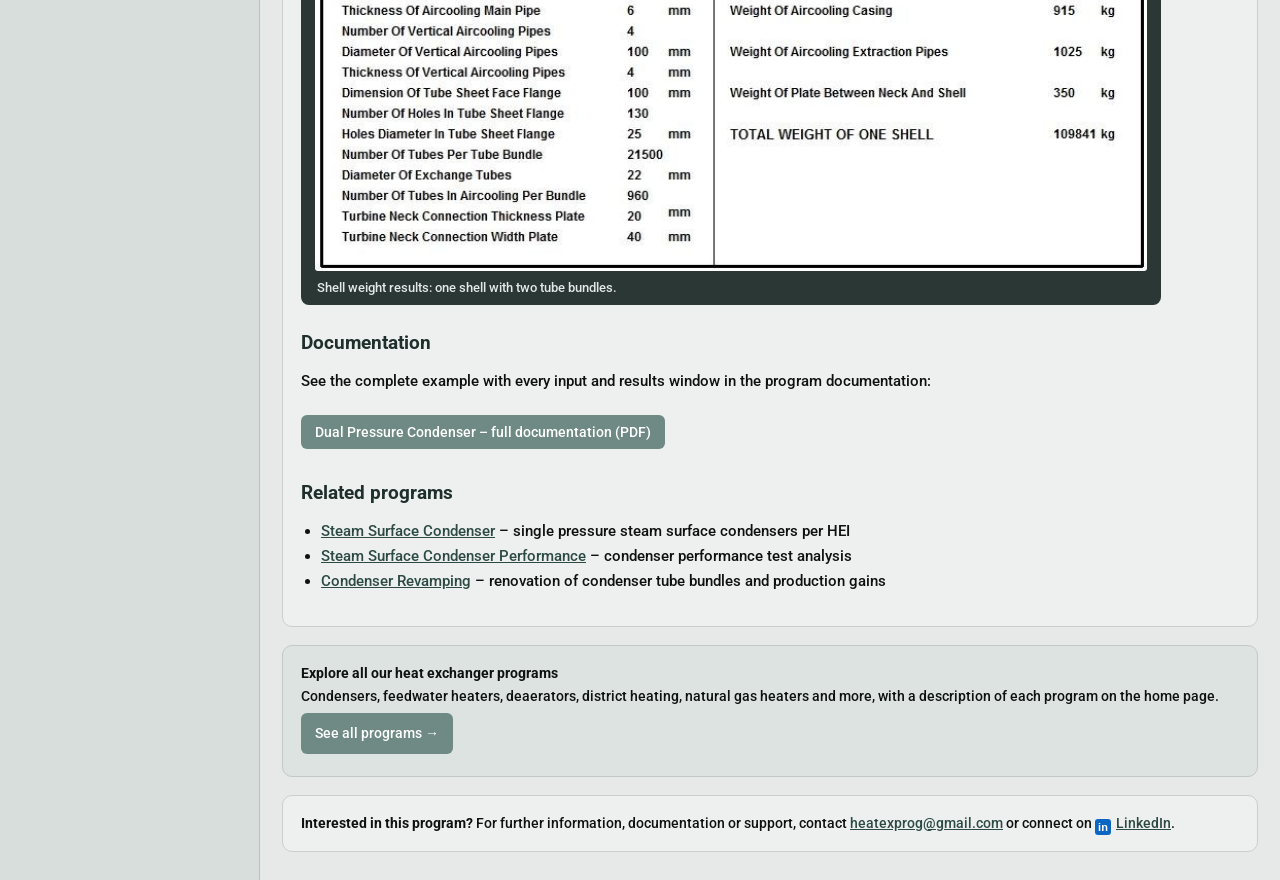
<file: dual-pressure-condenser-design-software.html>
<!doctype html>
<html lang="en">
<head>
  <meta charset="utf-8">
  <meta name="viewport" content="width=device-width, initial-scale=1">
  <title>Dual Pressure Steam Condenser Design Software | Heat Exchangers Programs</title>
  <meta name="description" content="Dual pressure steam condenser design software: two shells at different turbine pressures, HEI heat transfer, hotwell and neck connections, thickness and weights.">
  <link rel="canonical" href="https://www.heatexprogram.com/dual-pressure-condenser-design-software.html">
  <meta name="robots" content="index, follow">
  <meta property="og:type" content="website">
  <meta property="og:site_name" content="Heat Exchangers Programs">
  <meta property="og:title" content="Dual Pressure Condenser Design Software">
  <meta property="og:description" content="Dual pressure steam condenser design software: two shells at different turbine pressures, HEI heat transfer, hotwell and neck connections, thickness and weights.">
  <meta property="og:url" content="https://www.heatexprogram.com/dual-pressure-condenser-design-software.html">
  <meta property="og:image" content="https://www.heatexprogram.com/img/dual-pressure-condenser-data-entry.jpg">
  <link rel="preconnect" href="https://fonts.googleapis.com">
  <link rel="preconnect" href="https://fonts.gstatic.com" crossorigin>
  <link rel="stylesheet" href="https://fonts.googleapis.com/css2?family=Roboto:wght@500;700&display=swap">
  <link rel="stylesheet" href="style.css">
  <script type="application/ld+json">
{
  "@context": "https://schema.org",
  "@type": "SoftwareApplication",
  "name": "Dual Pressure Condenser Design Program",
  "applicationCategory": "EngineeringApplication",
  "applicationSubCategory": "Heat exchanger design",
  "operatingSystem": "Windows",
  "description": "Dual pressure steam condenser design software: two shells at different turbine pressures, HEI heat transfer, hotwell and neck connections, thickness and weights.",
  "url": "https://www.heatexprogram.com/dual-pressure-condenser-design-software.html",
  "image": "https://www.heatexprogram.com/img/dual-pressure-condenser-data-entry.jpg",
  "publisher": {
    "@type": "Organization",
    "name": "Heat Exchangers Programs",
    "url": "https://www.heatexprogram.com/",
    "email": "heatexprog@gmail.com",
    "sameAs": [
      "https://www.linkedin.com/in/enrique-coloma-40a3a2b0/"
    ]
  }
}
  </script>
  <script type="application/ld+json">
{
  "@context": "https://schema.org",
  "@type": "BreadcrumbList",
  "itemListElement": [
    {
      "@type": "ListItem",
      "position": 1,
      "name": "Home",
      "item": "https://www.heatexprogram.com/"
    },
    {
      "@type": "ListItem",
      "position": 2,
      "name": "Dual Pressure Condenser",
      "item": "https://www.heatexprogram.com/dual-pressure-condenser-design-software.html"
    }
  ]
}
  </script>
</head>

<body class="program-page">
  <div class="layout">

    <aside class="sidebar">
      <div class="brand">
        <div class="logo"></div>
        <div class="brand-title"><a href="index.html">Heat Exchangers Programs</a></div>
      </div>

      <a class="home-btn" href="index.html">&larr; All programs (Home)</a>

      <nav class="menu" aria-label="Programs">
        <a class="item" href="steam-surface-condenser-design-software.html">Steam Surface Condenser</a>
        <a class="item" href="steam-surface-condenser-performance-software.html">Steam Surface Condenser Performance</a>
        <a class="item active" href="dual-pressure-condenser-design-software.html" aria-current="page">Dual Pressure Condenser</a>
        <a class="item" href="condenser-revamping-software.html">Condenser Revamping</a>
        <a class="item" href="feedwater-heater-design-software.html">Feedwater Heater</a>
        <a class="item" href="feedwater-heater-performance-software.html">Feedwater Heater Performance</a>
        <a class="item" href="desuperheater-design-software.html">Desuperheater</a>
        <a class="item" href="district-heating-heater-design-software.html">District Heating</a>
        <a class="item" href="natural-gas-heater-design-software.html">Natural Gas Heater</a>
        <a class="item" href="steam-transformer-design-software.html">Steam Transformer</a>
        <a class="item" href="water-heat-exchanger-design-software.html">Water Heat Exchanger</a>
        <a class="item" href="deaerator-design-software.html">Deaerator</a>
        <a class="item" href="inline-feedwater-heaters-performance-software.html">In-line Feedwater Heaters Performance</a>
      </nav>

      <div class="sidebar-contact">
        Contact:<br>
        <a href="mailto:heatexprog@gmail.com">heatexprog@gmail.com</a><br>
        <a class="linkedin-link" href="https://www.linkedin.com/in/enrique-coloma-40a3a2b0/" target="_blank" rel="noopener"><span class="li-icon">in</span>LinkedIn profile</a>
      </div>
    </aside>

    <main class="content">
      <header class="hero">
        <div class="hero-inner">
          <h1>Dual Pressure Condenser Design Software</h1>
          <p>Design of steam surface condensers with a different turbine pressure in each shell, per HEI standards.</p>
        </div>
      </header>

      <nav class="breadcrumb" aria-label="Breadcrumb"><a href="index.html">Home</a> &rsaquo; Dual Pressure Condenser</nav>

      <section class="card">
        <h2>Two shells, two pressures</h2>
        <p>This program is similar to the Steam Surface Condenser program, but it is applicable to condensers with a <strong>different turbine pressure in each shell</strong> (low pressure and high pressure shells). Two calculation types are possible: one from the <strong>total heat load</strong>, the other from the <strong>steam flow of each shell</strong>. In both cases the calculation is based on a fixed cooling water flow or on the cooling water inlet and outlet temperatures.</p>
        <p>The final result is a dual condenser with <strong>two identical shells</strong> in terms of surface, number and length of tubes, with heat transfer coefficients according to HEI standards. Details of the connection between hotwells and turbine necks are given.</p>

        <h2>Data entry</h2>
        <p>The input window collects the total heat load or the steam flow of each shell, the pressure and enthalpy of the low and high pressure shells, drains, cooling water inlet and outlet temperatures, flow, type of water and cleanliness factor, the tube diameter and thicknesses (normal, impact and air extraction zones), tube materials, turbine steam exhaust dimensions and total height of the installation.</p>
        <figure class="frame">
          <img class="screenshot" src="img/dual-pressure-condenser-data-entry.jpg" alt="Dual pressure steam condenser design software - data entry window" width="1085" height="828" loading="lazy">
          <figcaption class="caption">Data entry window of the Dual Pressure Condenser program.</figcaption>
        </figure>

        <h2>Thermal results for each shell</h2>
        <p>The results give, for each shell, the condensation temperature, corrected steam flow, cooling water outlet temperature, heat load, LMTD, exchange coefficient and exchange surface, together with the total number of tubes, tube length, cooling water pressure drop, tube sheet dimensions, number of support plates, cooling water nozzles, hotwell level and total condenser length.</p>
        <figure class="frame">
          <img class="screenshot" src="img/dual-pressure-condenser-results.jpg" alt="Dual pressure steam condenser data results for low pressure and high pressure shells" width="760" height="740" loading="lazy">
          <figcaption class="caption">Data and results for the low pressure and high pressure shells.</figcaption>
        </figure>

        <h2>Drawings and connection details</h2>
        <p>The program draws the two-shell condenser with its main dimensions, and gives the details of the connections between shells: the <strong>pipes between hotwells</strong>, which take the cold condensate from the LP shell to the HP shell, and the <strong>hydraulic seal between the turbine necks</strong>.</p>
        <figure class="frame">
          <img class="screenshot" src="img/dual-pressure-condenser-drawing.jpg" alt="Dual pressure condenser dimensional drawing with two shells" width="1087" height="612" loading="lazy">
          <figcaption class="caption">Dimensional drawing of the dual pressure condenser (two shells).</figcaption>
        </figure>
        <figure class="frame">
          <img class="screenshot" src="img/dual-pressure-condenser-hotwell-neck-connections.jpg" alt="Details of connections between shells of a dual pressure condenser - hotwell and hydraulic seal in neck" width="1077" height="693" loading="lazy">
          <figcaption class="caption">Connections between shells: hotwells and hydraulic seal between necks.</figcaption>
        </figure>

        <h2>Mechanical calculation and weights</h2>
        <p>The mechanical module calculates the <strong>shell and water box thickness according to HEI</strong> and the weights of the main parts: tubes and tube sheets, shell, water boxes, hotwells, turbine necks and the interconnections between hotwells and necks, up to the final weights of the condenser.</p>
        <figure class="frame">
          <img class="screenshot" src="img/dual-pressure-condenser-shell-thickness-hei.jpg" alt="Dual pressure condenser shell and water box thickness calculation per HEI" width="1062" height="808" loading="lazy">
          <figcaption class="caption">Shell and water box thickness calculation per HEI.</figcaption>
        </figure>
        <figure class="frame">
          <img class="screenshot" src="img/dual-pressure-condenser-shell-weight.jpg" alt="Dual pressure condenser shell weight results - one shell with two tube bundles" width="808" height="705" loading="lazy">
          <figcaption class="caption">Shell weight results: one shell with two tube bundles.</figcaption>
        </figure>

        <h2>Documentation</h2>
        <p>See the complete example with every input and results window in the program documentation:</p>
        <a class="doc-link" href="pdfs/Dual Pressure Condenser.pdf" target="_blank">Dual Pressure Condenser &ndash; full documentation (PDF)</a>

        <h2>Related programs</h2>
        <ul>
          <li><a href="steam-surface-condenser-design-software.html">Steam Surface Condenser</a> &ndash; single pressure steam surface condensers per HEI</li>
          <li><a href="steam-surface-condenser-performance-software.html">Steam Surface Condenser Performance</a> &ndash; condenser performance test analysis</li>
          <li><a href="condenser-revamping-software.html">Condenser Revamping</a> &ndash; renovation of condenser tube bundles and production gains</li>
        </ul>
      </section>

      <div class="all-programs">
        <strong>Explore all our heat exchanger programs</strong><br>
        Condensers, feedwater heaters, deaerators, district heating, natural gas heaters and more, with a description of each program on the home page.<br>
        <a class="doc-link" href="index.html">See all programs &rarr;</a>
      </div>

      <div class="contact-box">
        <strong>Interested in this program?</strong> For further information, documentation or support, contact
        <a href="mailto:heatexprog@gmail.com">heatexprog@gmail.com</a>
        or connect on <a class="linkedin-link" href="https://www.linkedin.com/in/enrique-coloma-40a3a2b0/" target="_blank" rel="noopener"><span class="li-icon">in</span>LinkedIn</a>.
      </div>

    </main>

  </div>
</body>
</html>
</file>
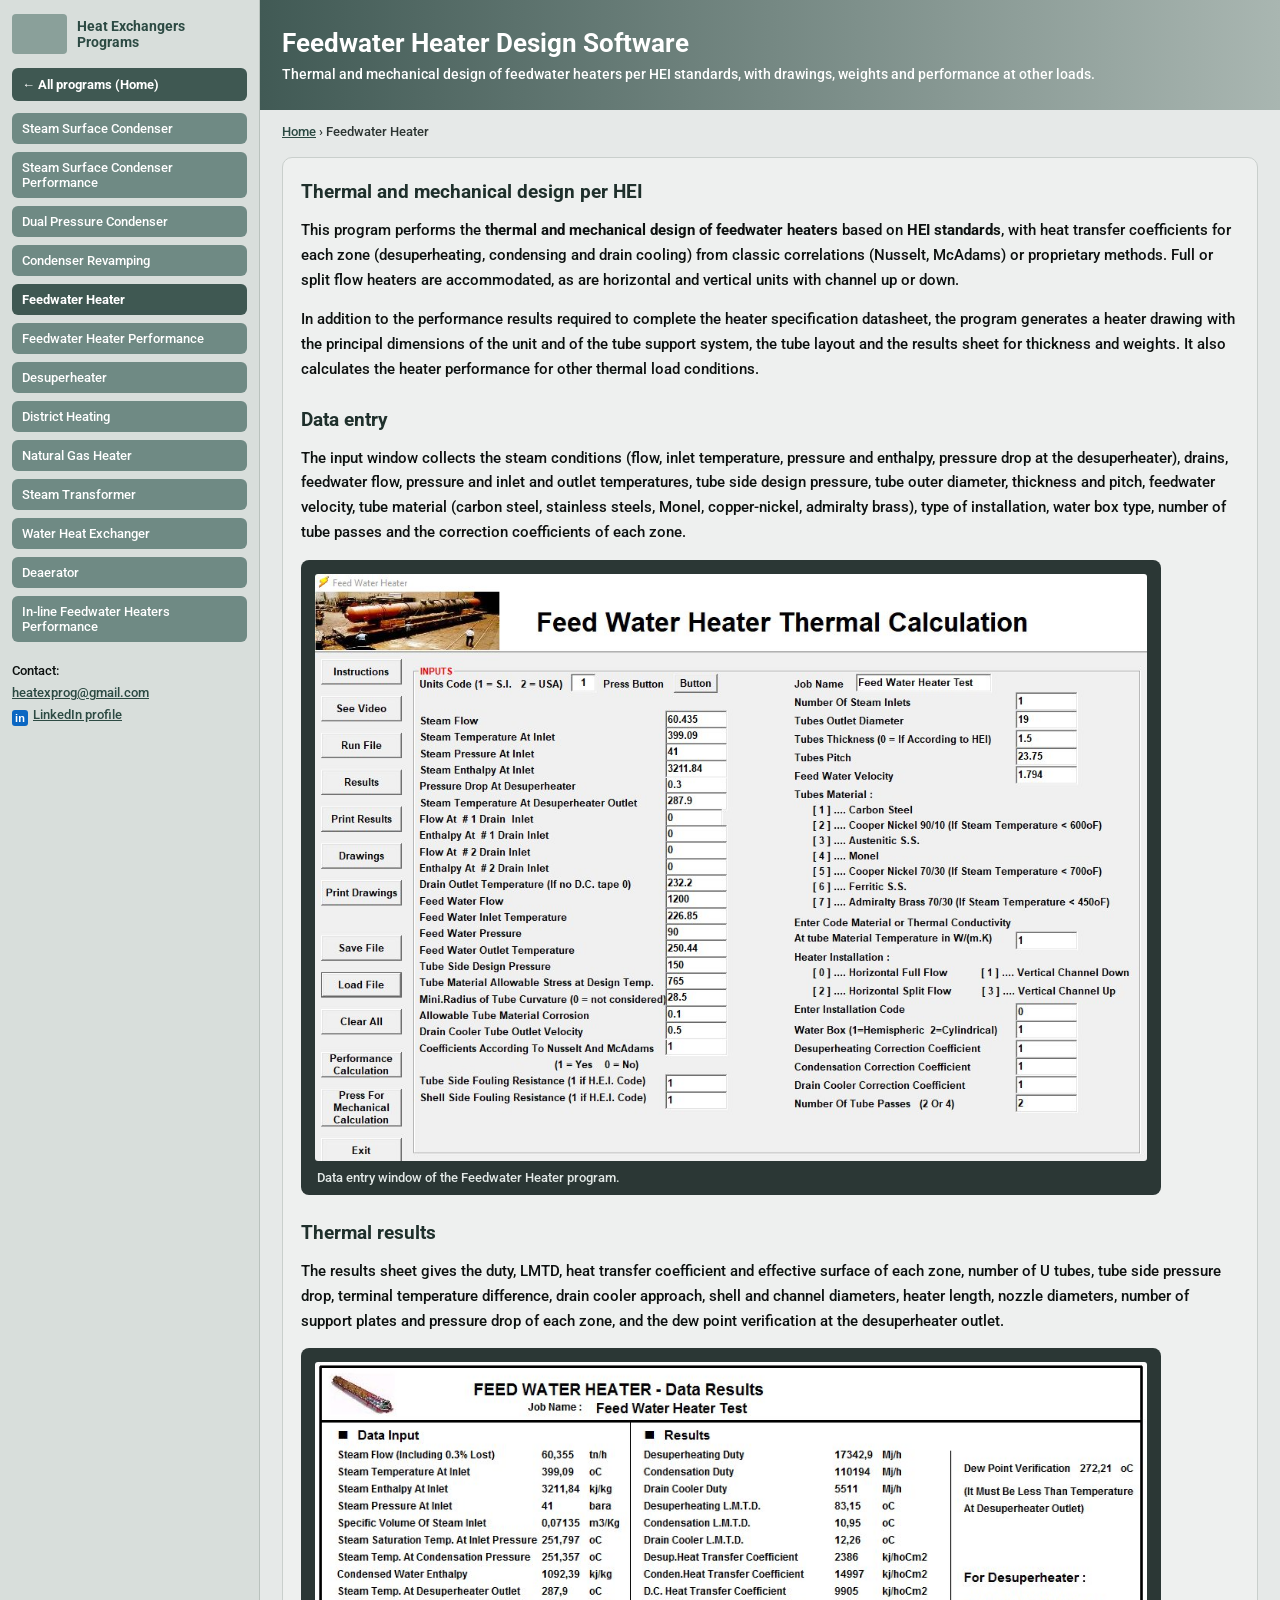
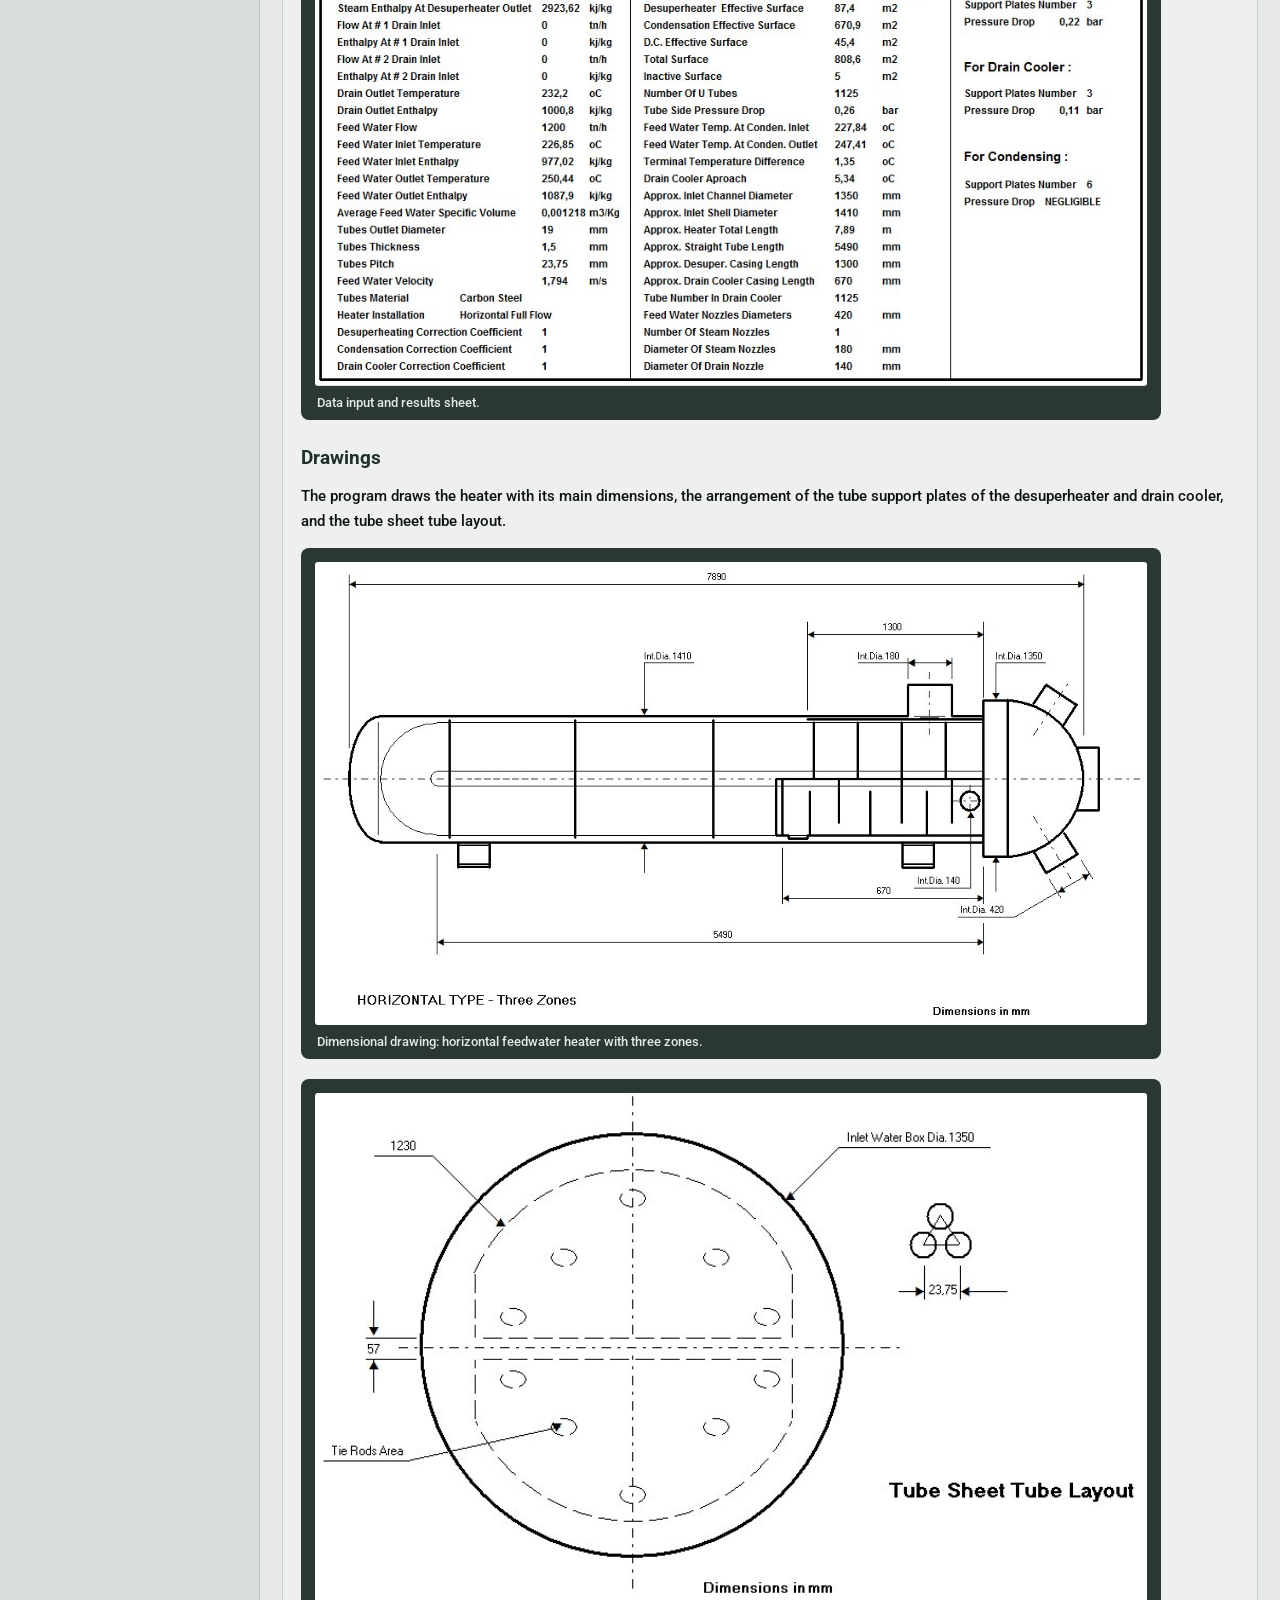
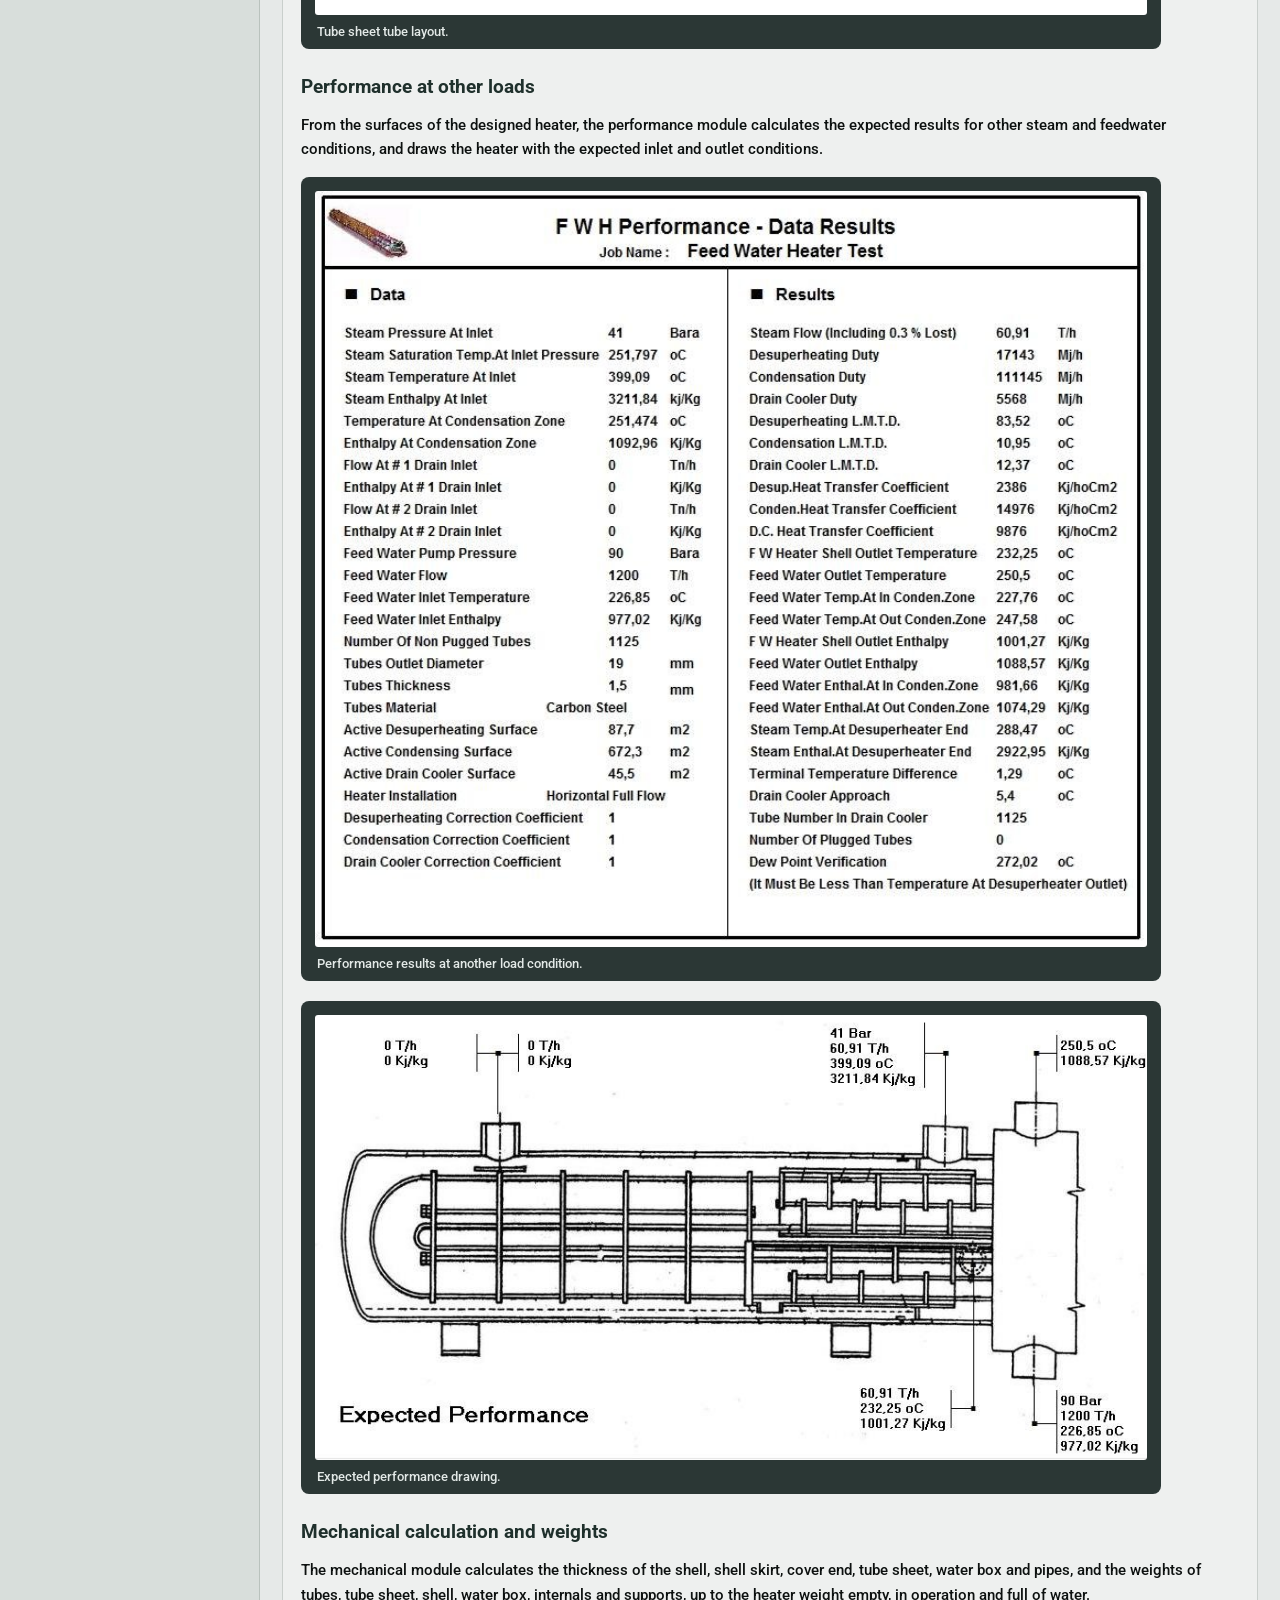
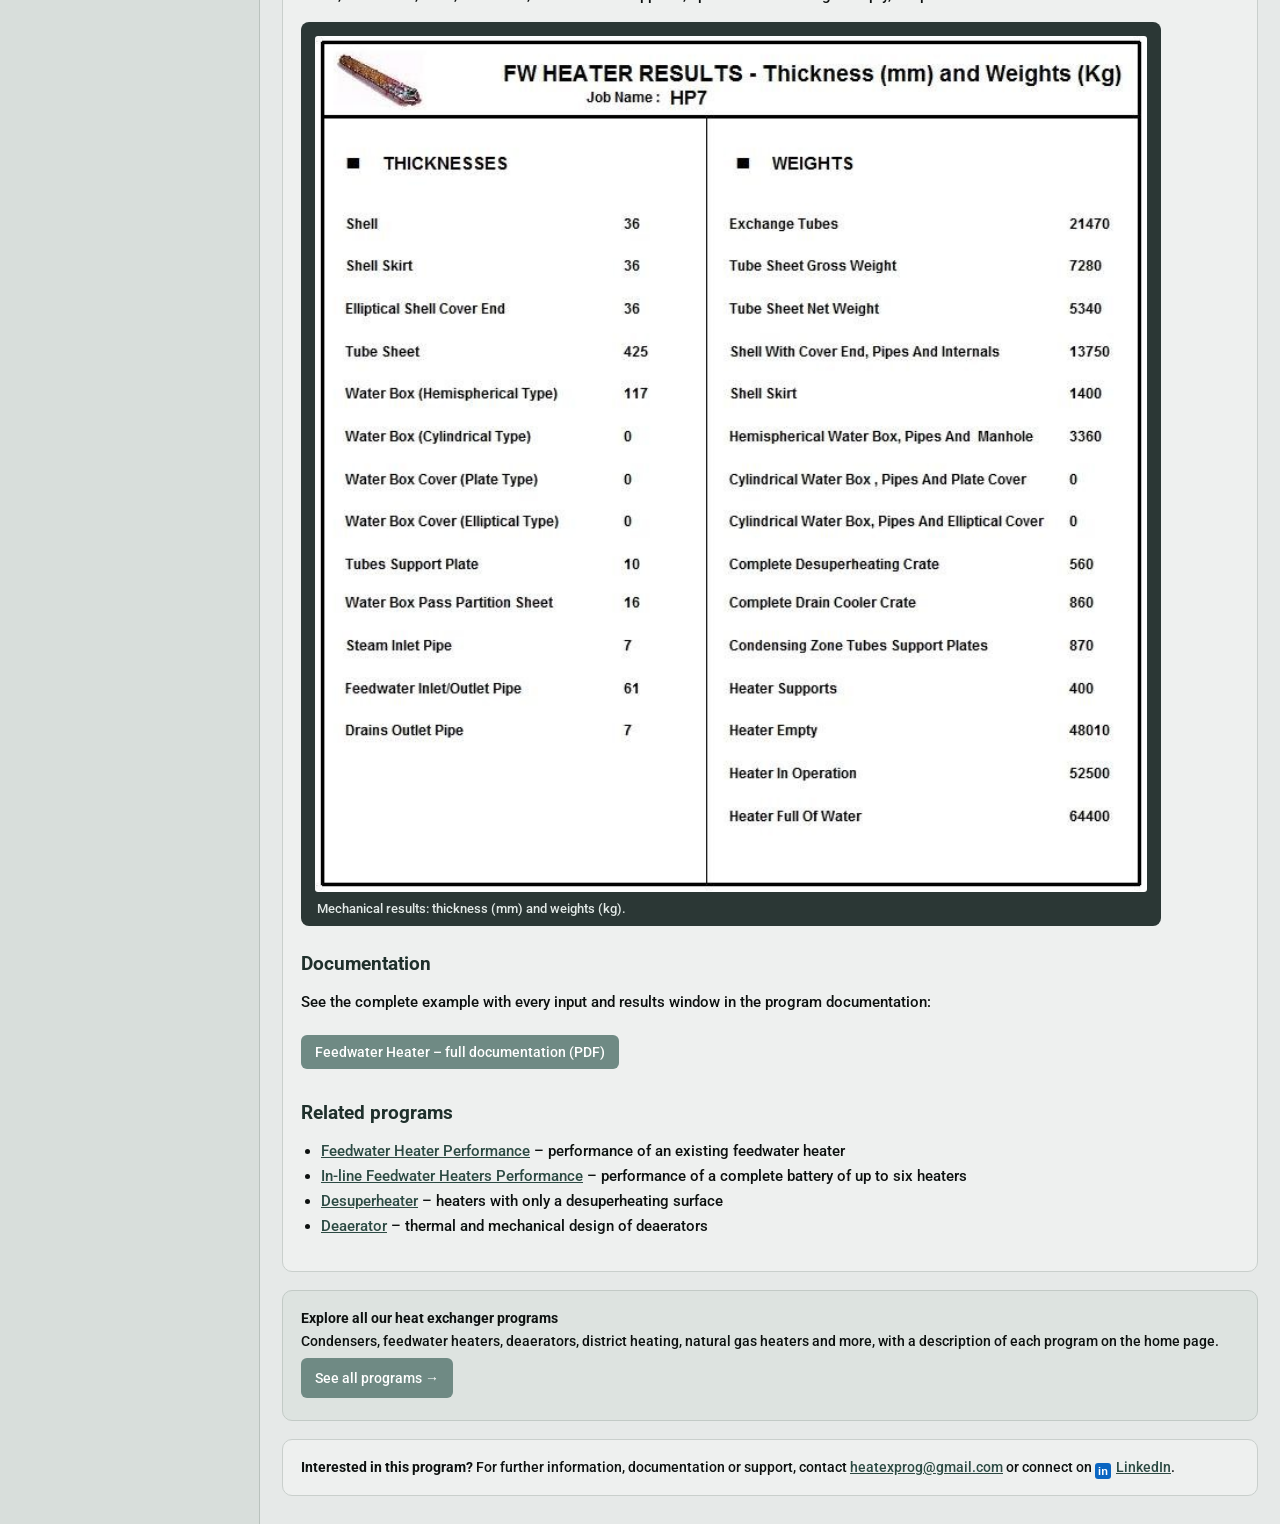
<file: feedwater-heater-design-software.html>
<!doctype html>
<html lang="en">
<head>
  <meta charset="utf-8">
  <meta name="viewport" content="width=device-width, initial-scale=1">
  <title>Feedwater Heater Design Software (HEI) | Heat Exchangers Programs</title>
  <meta name="description" content="Feedwater heater design software: thermal and mechanical design of LP and HP feedwater heaters per HEI, three zones, drawings, thickness, weights and performance.">
  <link rel="canonical" href="https://www.heatexprogram.com/feedwater-heater-design-software.html">
  <meta name="robots" content="index, follow">
  <meta property="og:type" content="website">
  <meta property="og:site_name" content="Heat Exchangers Programs">
  <meta property="og:title" content="Feedwater Heater Design Software">
  <meta property="og:description" content="Feedwater heater design software: thermal and mechanical design of LP and HP feedwater heaters per HEI, three zones, drawings, thickness, weights and performance.">
  <meta property="og:url" content="https://www.heatexprogram.com/feedwater-heater-design-software.html">
  <meta property="og:image" content="https://www.heatexprogram.com/img/feedwater-heater-data-entry.jpg">
  <link rel="preconnect" href="https://fonts.googleapis.com">
  <link rel="preconnect" href="https://fonts.gstatic.com" crossorigin>
  <link rel="stylesheet" href="https://fonts.googleapis.com/css2?family=Roboto:wght@500;700&display=swap">
  <link rel="stylesheet" href="style.css">
  <script type="application/ld+json">
{
  "@context": "https://schema.org",
  "@type": "SoftwareApplication",
  "name": "Feedwater Heater Design Program",
  "applicationCategory": "EngineeringApplication",
  "applicationSubCategory": "Heat exchanger design",
  "operatingSystem": "Windows",
  "description": "Feedwater heater design software: thermal and mechanical design of LP and HP feedwater heaters per HEI, three zones, drawings, thickness, weights and performance.",
  "url": "https://www.heatexprogram.com/feedwater-heater-design-software.html",
  "image": "https://www.heatexprogram.com/img/feedwater-heater-data-entry.jpg",
  "publisher": {
    "@type": "Organization",
    "name": "Heat Exchangers Programs",
    "url": "https://www.heatexprogram.com/",
    "email": "heatexprog@gmail.com",
    "sameAs": [
      "https://www.linkedin.com/in/enrique-coloma-40a3a2b0/"
    ]
  }
}
  </script>
  <script type="application/ld+json">
{
  "@context": "https://schema.org",
  "@type": "BreadcrumbList",
  "itemListElement": [
    {
      "@type": "ListItem",
      "position": 1,
      "name": "Home",
      "item": "https://www.heatexprogram.com/"
    },
    {
      "@type": "ListItem",
      "position": 2,
      "name": "Feedwater Heater",
      "item": "https://www.heatexprogram.com/feedwater-heater-design-software.html"
    }
  ]
}
  </script>
</head>

<body class="program-page">
  <div class="layout">

    <aside class="sidebar">
      <div class="brand">
        <div class="logo"></div>
        <div class="brand-title"><a href="index.html">Heat Exchangers Programs</a></div>
      </div>

      <a class="home-btn" href="index.html">&larr; All programs (Home)</a>

      <nav class="menu" aria-label="Programs">
        <a class="item" href="steam-surface-condenser-design-software.html">Steam Surface Condenser</a>
        <a class="item" href="steam-surface-condenser-performance-software.html">Steam Surface Condenser Performance</a>
        <a class="item" href="dual-pressure-condenser-design-software.html">Dual Pressure Condenser</a>
        <a class="item" href="condenser-revamping-software.html">Condenser Revamping</a>
        <a class="item active" href="feedwater-heater-design-software.html" aria-current="page">Feedwater Heater</a>
        <a class="item" href="feedwater-heater-performance-software.html">Feedwater Heater Performance</a>
        <a class="item" href="desuperheater-design-software.html">Desuperheater</a>
        <a class="item" href="district-heating-heater-design-software.html">District Heating</a>
        <a class="item" href="natural-gas-heater-design-software.html">Natural Gas Heater</a>
        <a class="item" href="steam-transformer-design-software.html">Steam Transformer</a>
        <a class="item" href="water-heat-exchanger-design-software.html">Water Heat Exchanger</a>
        <a class="item" href="deaerator-design-software.html">Deaerator</a>
        <a class="item" href="inline-feedwater-heaters-performance-software.html">In-line Feedwater Heaters Performance</a>
      </nav>

      <div class="sidebar-contact">
        Contact:<br>
        <a href="mailto:heatexprog@gmail.com">heatexprog@gmail.com</a><br>
        <a class="linkedin-link" href="https://www.linkedin.com/in/enrique-coloma-40a3a2b0/" target="_blank" rel="noopener"><span class="li-icon">in</span>LinkedIn profile</a>
      </div>
    </aside>

    <main class="content">
      <header class="hero">
        <div class="hero-inner">
          <h1>Feedwater Heater Design Software</h1>
          <p>Thermal and mechanical design of feedwater heaters per HEI standards, with drawings, weights and performance at other loads.</p>
        </div>
      </header>

      <nav class="breadcrumb" aria-label="Breadcrumb"><a href="index.html">Home</a> &rsaquo; Feedwater Heater</nav>

      <section class="card">
        <h2>Thermal and mechanical design per HEI</h2>
        <p>This program performs the <strong>thermal and mechanical design of feedwater heaters</strong> based on <strong>HEI standards</strong>, with heat transfer coefficients for each zone (desuperheating, condensing and drain cooling) from classic correlations (Nusselt, McAdams) or proprietary methods. Full or split flow heaters are accommodated, as are horizontal and vertical units with channel up or down.</p>
        <p>In addition to the performance results required to complete the heater specification datasheet, the program generates a heater drawing with the principal dimensions of the unit and of the tube support system, the tube layout and the results sheet for thickness and weights. It also calculates the heater performance for other thermal load conditions.</p>

        <h2>Data entry</h2>
        <p>The input window collects the steam conditions (flow, inlet temperature, pressure and enthalpy, pressure drop at the desuperheater), drains, feedwater flow, pressure and inlet and outlet temperatures, tube side design pressure, tube outer diameter, thickness and pitch, feedwater velocity, tube material (carbon steel, stainless steels, Monel, copper-nickel, admiralty brass), type of installation, water box type, number of tube passes and the correction coefficients of each zone.</p>
        <figure class="frame">
          <img class="screenshot" src="img/feedwater-heater-data-entry.jpg" alt="Feedwater heater design software - thermal calculation data entry window" width="1083" height="765" loading="lazy">
          <figcaption class="caption">Data entry window of the Feedwater Heater program.</figcaption>
        </figure>

        <h2>Thermal results</h2>
        <p>The results sheet gives the duty, LMTD, heat transfer coefficient and effective surface of each zone, number of U tubes, tube side pressure drop, terminal temperature difference, drain cooler approach, shell and channel diameters, heater length, nozzle diameters, number of support plates and pressure drop of each zone, and the dew point verification at the desuperheater outlet.</p>
        <figure class="frame">
          <img class="screenshot" src="img/feedwater-heater-results.jpg" alt="Feedwater heater data results - duty, heat transfer coefficient and surface for each zone" width="977" height="732" loading="lazy">
          <figcaption class="caption">Data input and results sheet.</figcaption>
        </figure>

        <h2>Drawings</h2>
        <p>The program draws the heater with its main dimensions, the arrangement of the tube support plates of the desuperheater and drain cooler, and the tube sheet tube layout.</p>
        <figure class="frame">
          <img class="screenshot" src="img/feedwater-heater-drawing.jpg" alt="Horizontal three zone feedwater heater dimensional drawing" width="1060" height="590" loading="lazy">
          <figcaption class="caption">Dimensional drawing: horizontal feedwater heater with three zones.</figcaption>
        </figure>
        <figure class="frame">
          <img class="screenshot" src="img/feedwater-heater-tube-sheet-layout.jpg" alt="Feedwater heater tube sheet tube layout" width="787" height="493" loading="lazy">
          <figcaption class="caption">Tube sheet tube layout.</figcaption>
        </figure>

        <h2>Performance at other loads</h2>
        <p>From the surfaces of the designed heater, the performance module calculates the expected results for other steam and feedwater conditions, and draws the heater with the expected inlet and outlet conditions.</p>
        <figure class="frame">
          <img class="screenshot" src="img/feedwater-heater-performance-results.jpg" alt="Feedwater heater performance data results at other load conditions" width="755" height="686" loading="lazy">
          <figcaption class="caption">Performance results at another load condition.</figcaption>
        </figure>
        <figure class="frame">
          <img class="screenshot" src="img/feedwater-heater-expected-performance.jpg" alt="Feedwater heater expected performance drawing with flows, pressures and temperatures" width="881" height="471" loading="lazy">
          <figcaption class="caption">Expected performance drawing.</figcaption>
        </figure>

        <h2>Mechanical calculation and weights</h2>
        <p>The mechanical module calculates the thickness of the shell, shell skirt, cover end, tube sheet, water box and pipes, and the weights of tubes, tube sheet, shell, water box, internals and supports, up to the heater weight empty, in operation and full of water.</p>
        <figure class="frame">
          <img class="screenshot" src="img/feedwater-heater-thickness-weights.jpg" alt="Feedwater heater mechanical results - thickness and weights" width="717" height="737" loading="lazy">
          <figcaption class="caption">Mechanical results: thickness (mm) and weights (kg).</figcaption>
        </figure>

        <h2>Documentation</h2>
        <p>See the complete example with every input and results window in the program documentation:</p>
        <a class="doc-link" href="pdfs/Feedwater Heater.pdf" target="_blank">Feedwater Heater &ndash; full documentation (PDF)</a>

        <h2>Related programs</h2>
        <ul>
          <li><a href="feedwater-heater-performance-software.html">Feedwater Heater Performance</a> &ndash; performance of an existing feedwater heater</li>
          <li><a href="inline-feedwater-heaters-performance-software.html">In-line Feedwater Heaters Performance</a> &ndash; performance of a complete battery of up to six heaters</li>
          <li><a href="desuperheater-design-software.html">Desuperheater</a> &ndash; heaters with only a desuperheating surface</li>
          <li><a href="deaerator-design-software.html">Deaerator</a> &ndash; thermal and mechanical design of deaerators</li>
        </ul>
      </section>

      <div class="all-programs">
        <strong>Explore all our heat exchanger programs</strong><br>
        Condensers, feedwater heaters, deaerators, district heating, natural gas heaters and more, with a description of each program on the home page.<br>
        <a class="doc-link" href="index.html">See all programs &rarr;</a>
      </div>

      <div class="contact-box">
        <strong>Interested in this program?</strong> For further information, documentation or support, contact
        <a href="mailto:heatexprog@gmail.com">heatexprog@gmail.com</a>
        or connect on <a class="linkedin-link" href="https://www.linkedin.com/in/enrique-coloma-40a3a2b0/" target="_blank" rel="noopener"><span class="li-icon">in</span>LinkedIn</a>.
      </div>

    </main>

  </div>
</body>
</html>
</file>
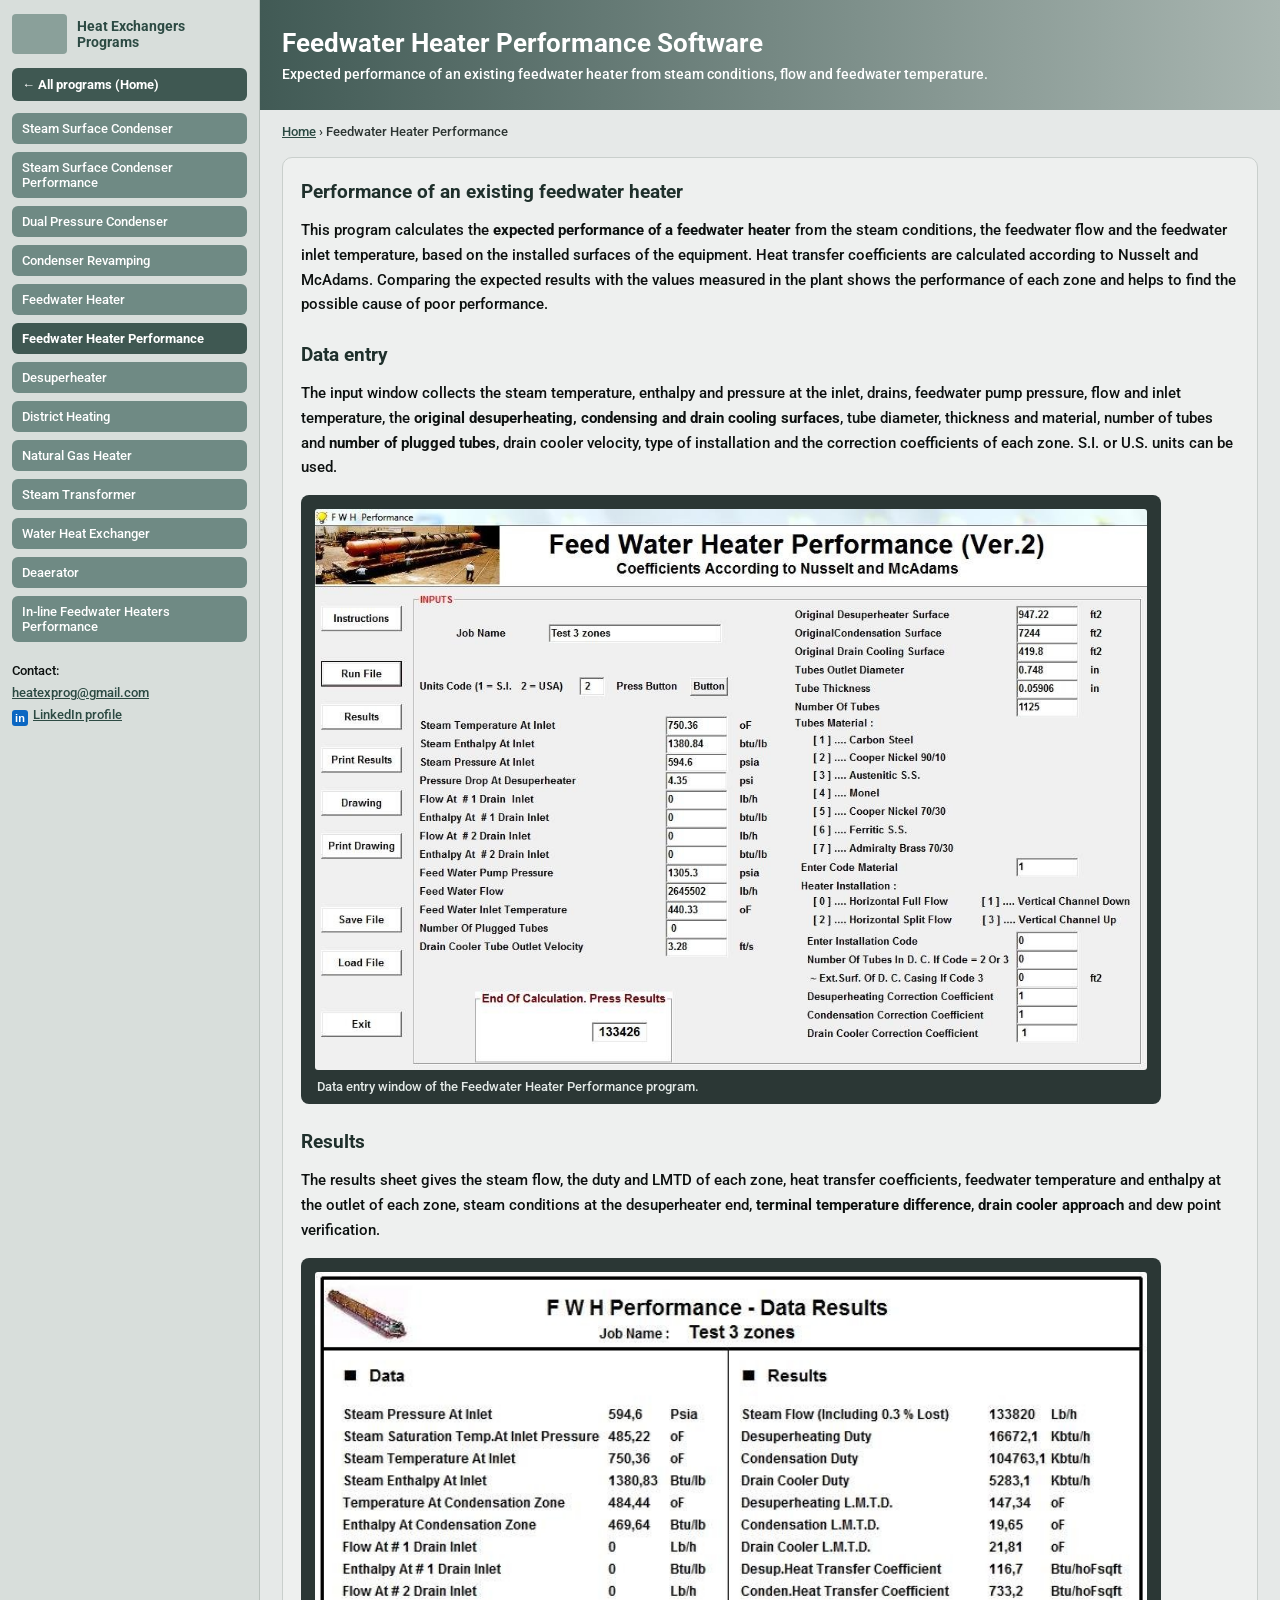
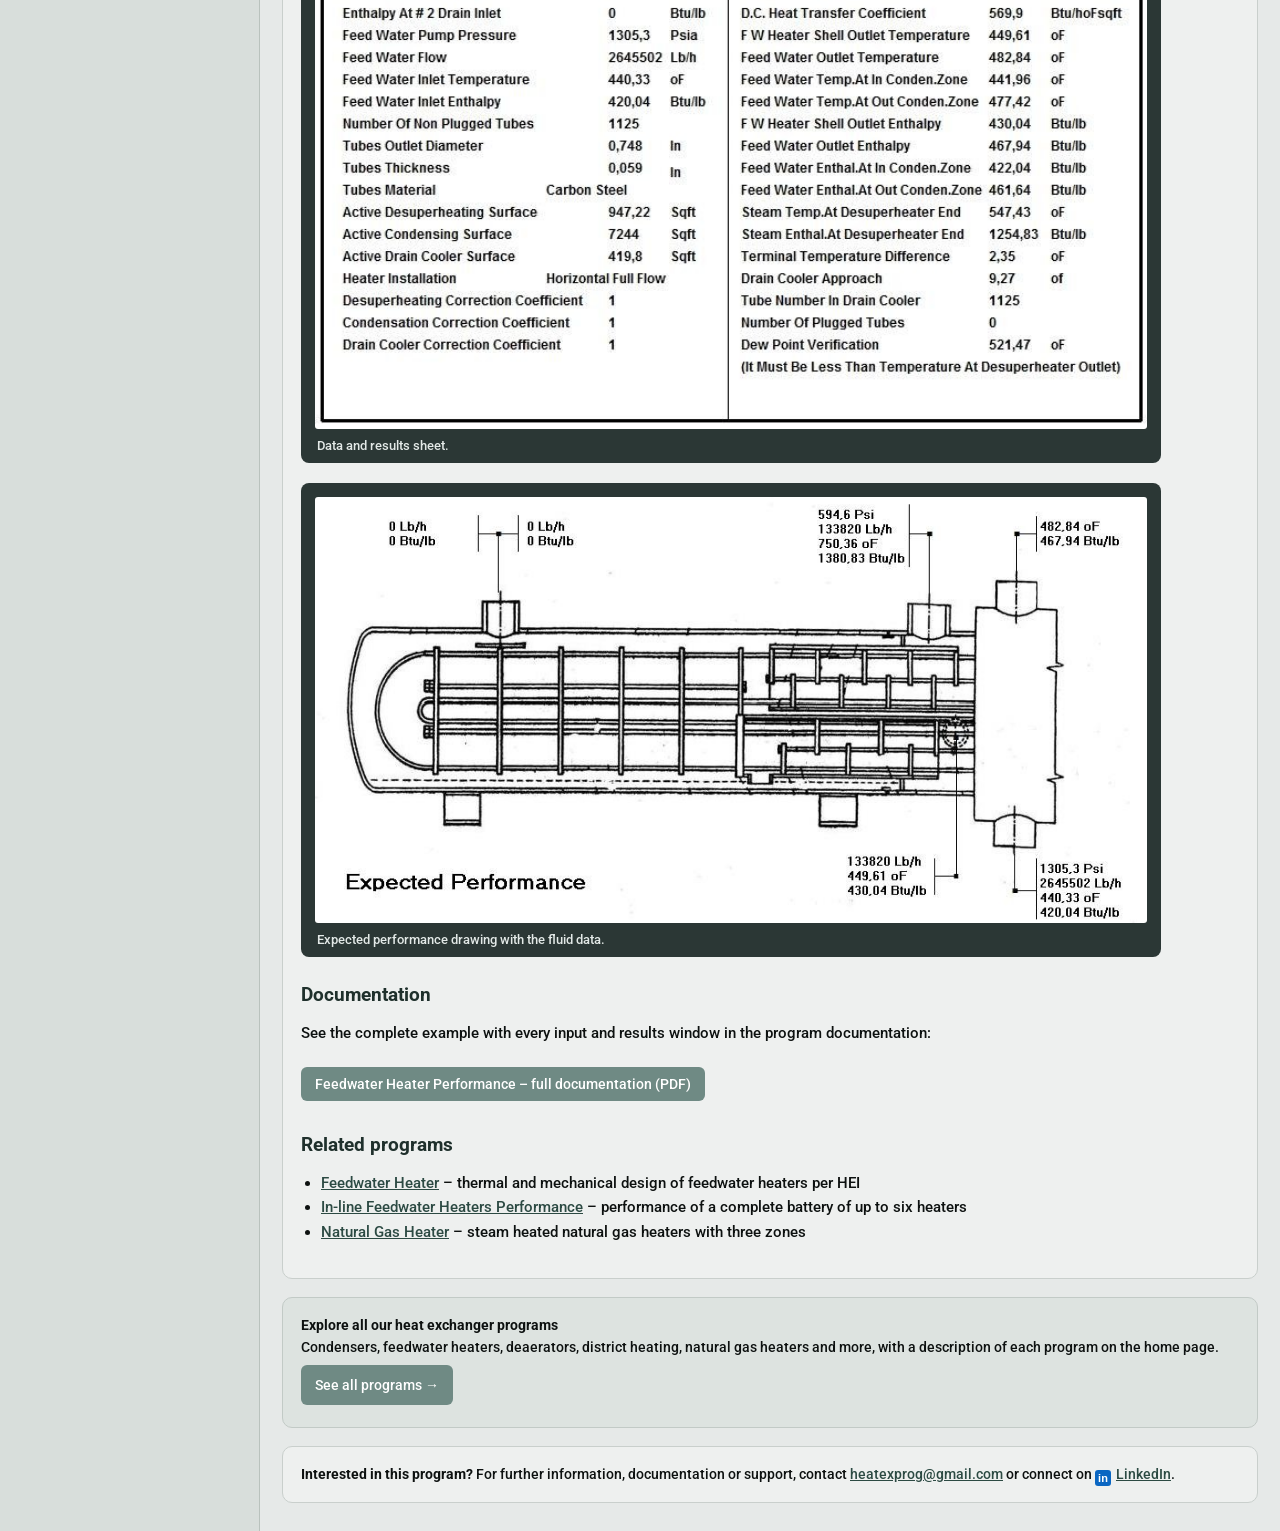
<file: feedwater-heater-performance-software.html>
<!doctype html>
<html lang="en">
<head>
  <meta charset="utf-8">
  <meta name="viewport" content="width=device-width, initial-scale=1">
  <title>Feedwater Heater Performance Software | Heat Exchangers Programs</title>
  <meta name="description" content="Feedwater heater performance software: expected outlet temperatures, TTD, drain cooler approach and duty of each zone for an existing heater, with plugged tubes.">
  <link rel="canonical" href="https://www.heatexprogram.com/feedwater-heater-performance-software.html">
  <meta name="robots" content="index, follow">
  <meta property="og:type" content="website">
  <meta property="og:site_name" content="Heat Exchangers Programs">
  <meta property="og:title" content="Feedwater Heater Performance Software">
  <meta property="og:description" content="Feedwater heater performance software: expected outlet temperatures, TTD, drain cooler approach and duty of each zone for an existing heater, with plugged tubes.">
  <meta property="og:url" content="https://www.heatexprogram.com/feedwater-heater-performance-software.html">
  <meta property="og:image" content="https://www.heatexprogram.com/img/feedwater-heater-performance-data-entry.jpg">
  <link rel="preconnect" href="https://fonts.googleapis.com">
  <link rel="preconnect" href="https://fonts.gstatic.com" crossorigin>
  <link rel="stylesheet" href="https://fonts.googleapis.com/css2?family=Roboto:wght@500;700&display=swap">
  <link rel="stylesheet" href="style.css">
  <script type="application/ld+json">
{
  "@context": "https://schema.org",
  "@type": "SoftwareApplication",
  "name": "Feedwater Heater Performance Program",
  "applicationCategory": "EngineeringApplication",
  "applicationSubCategory": "Heat exchanger design",
  "operatingSystem": "Windows",
  "description": "Feedwater heater performance software: expected outlet temperatures, TTD, drain cooler approach and duty of each zone for an existing heater, with plugged tubes.",
  "url": "https://www.heatexprogram.com/feedwater-heater-performance-software.html",
  "image": "https://www.heatexprogram.com/img/feedwater-heater-performance-data-entry.jpg",
  "publisher": {
    "@type": "Organization",
    "name": "Heat Exchangers Programs",
    "url": "https://www.heatexprogram.com/",
    "email": "heatexprog@gmail.com",
    "sameAs": [
      "https://www.linkedin.com/in/enrique-coloma-40a3a2b0/"
    ]
  }
}
  </script>
  <script type="application/ld+json">
{
  "@context": "https://schema.org",
  "@type": "BreadcrumbList",
  "itemListElement": [
    {
      "@type": "ListItem",
      "position": 1,
      "name": "Home",
      "item": "https://www.heatexprogram.com/"
    },
    {
      "@type": "ListItem",
      "position": 2,
      "name": "Feedwater Heater Performance",
      "item": "https://www.heatexprogram.com/feedwater-heater-performance-software.html"
    }
  ]
}
  </script>
</head>

<body class="program-page">
  <div class="layout">

    <aside class="sidebar">
      <div class="brand">
        <div class="logo"></div>
        <div class="brand-title"><a href="index.html">Heat Exchangers Programs</a></div>
      </div>

      <a class="home-btn" href="index.html">&larr; All programs (Home)</a>

      <nav class="menu" aria-label="Programs">
        <a class="item" href="steam-surface-condenser-design-software.html">Steam Surface Condenser</a>
        <a class="item" href="steam-surface-condenser-performance-software.html">Steam Surface Condenser Performance</a>
        <a class="item" href="dual-pressure-condenser-design-software.html">Dual Pressure Condenser</a>
        <a class="item" href="condenser-revamping-software.html">Condenser Revamping</a>
        <a class="item" href="feedwater-heater-design-software.html">Feedwater Heater</a>
        <a class="item active" href="feedwater-heater-performance-software.html" aria-current="page">Feedwater Heater Performance</a>
        <a class="item" href="desuperheater-design-software.html">Desuperheater</a>
        <a class="item" href="district-heating-heater-design-software.html">District Heating</a>
        <a class="item" href="natural-gas-heater-design-software.html">Natural Gas Heater</a>
        <a class="item" href="steam-transformer-design-software.html">Steam Transformer</a>
        <a class="item" href="water-heat-exchanger-design-software.html">Water Heat Exchanger</a>
        <a class="item" href="deaerator-design-software.html">Deaerator</a>
        <a class="item" href="inline-feedwater-heaters-performance-software.html">In-line Feedwater Heaters Performance</a>
      </nav>

      <div class="sidebar-contact">
        Contact:<br>
        <a href="mailto:heatexprog@gmail.com">heatexprog@gmail.com</a><br>
        <a class="linkedin-link" href="https://www.linkedin.com/in/enrique-coloma-40a3a2b0/" target="_blank" rel="noopener"><span class="li-icon">in</span>LinkedIn profile</a>
      </div>
    </aside>

    <main class="content">
      <header class="hero">
        <div class="hero-inner">
          <h1>Feedwater Heater Performance Software</h1>
          <p>Expected performance of an existing feedwater heater from steam conditions, flow and feedwater temperature.</p>
        </div>
      </header>

      <nav class="breadcrumb" aria-label="Breadcrumb"><a href="index.html">Home</a> &rsaquo; Feedwater Heater Performance</nav>

      <section class="card">
        <h2>Performance of an existing feedwater heater</h2>
        <p>This program calculates the <strong>expected performance of a feedwater heater</strong> from the steam conditions, the feedwater flow and the feedwater inlet temperature, based on the installed surfaces of the equipment. Heat transfer coefficients are calculated according to Nusselt and McAdams. Comparing the expected results with the values measured in the plant shows the performance of each zone and helps to find the possible cause of poor performance.</p>

        <h2>Data entry</h2>
        <p>The input window collects the steam temperature, enthalpy and pressure at the inlet, drains, feedwater pump pressure, flow and inlet temperature, the <strong>original desuperheating, condensing and drain cooling surfaces</strong>, tube diameter, thickness and material, number of tubes and <strong>number of plugged tubes</strong>, drain cooler velocity, type of installation and the correction coefficients of each zone. S.I. or U.S. units can be used.</p>
        <figure class="frame">
          <img class="screenshot" src="img/feedwater-heater-performance-data-entry.jpg" alt="Feedwater heater performance software - data entry window with original surfaces and plugged tubes" width="1082" height="730" loading="lazy">
          <figcaption class="caption">Data entry window of the Feedwater Heater Performance program.</figcaption>
        </figure>

        <h2>Results</h2>
        <p>The results sheet gives the steam flow, the duty and LMTD of each zone, heat transfer coefficients, feedwater temperature and enthalpy at the outlet of each zone, steam conditions at the desuperheater end, <strong>terminal temperature difference</strong>, <strong>drain cooler approach</strong> and dew point verification.</p>
        <figure class="frame">
          <img class="screenshot" src="img/feedwater-heater-performance-data-results.jpg" alt="Feedwater heater performance data results - TTD, drain cooler approach and outlet temperatures" width="752" height="685" loading="lazy">
          <figcaption class="caption">Data and results sheet.</figcaption>
        </figure>
        <figure class="frame">
          <img class="screenshot" src="img/feedwater-heater-performance-drawing.jpg" alt="Feedwater heater expected performance drawing with fluid data" width="915" height="468" loading="lazy">
          <figcaption class="caption">Expected performance drawing with the fluid data.</figcaption>
        </figure>

        <h2>Documentation</h2>
        <p>See the complete example with every input and results window in the program documentation:</p>
        <a class="doc-link" href="pdfs/Feedwater Heater Performance.pdf" target="_blank">Feedwater Heater Performance &ndash; full documentation (PDF)</a>

        <h2>Related programs</h2>
        <ul>
          <li><a href="feedwater-heater-design-software.html">Feedwater Heater</a> &ndash; thermal and mechanical design of feedwater heaters per HEI</li>
          <li><a href="inline-feedwater-heaters-performance-software.html">In-line Feedwater Heaters Performance</a> &ndash; performance of a complete battery of up to six heaters</li>
          <li><a href="natural-gas-heater-design-software.html">Natural Gas Heater</a> &ndash; steam heated natural gas heaters with three zones</li>
        </ul>
      </section>

      <div class="all-programs">
        <strong>Explore all our heat exchanger programs</strong><br>
        Condensers, feedwater heaters, deaerators, district heating, natural gas heaters and more, with a description of each program on the home page.<br>
        <a class="doc-link" href="index.html">See all programs &rarr;</a>
      </div>

      <div class="contact-box">
        <strong>Interested in this program?</strong> For further information, documentation or support, contact
        <a href="mailto:heatexprog@gmail.com">heatexprog@gmail.com</a>
        or connect on <a class="linkedin-link" href="https://www.linkedin.com/in/enrique-coloma-40a3a2b0/" target="_blank" rel="noopener"><span class="li-icon">in</span>LinkedIn</a>.
      </div>

    </main>

  </div>
</body>
</html>
</file>
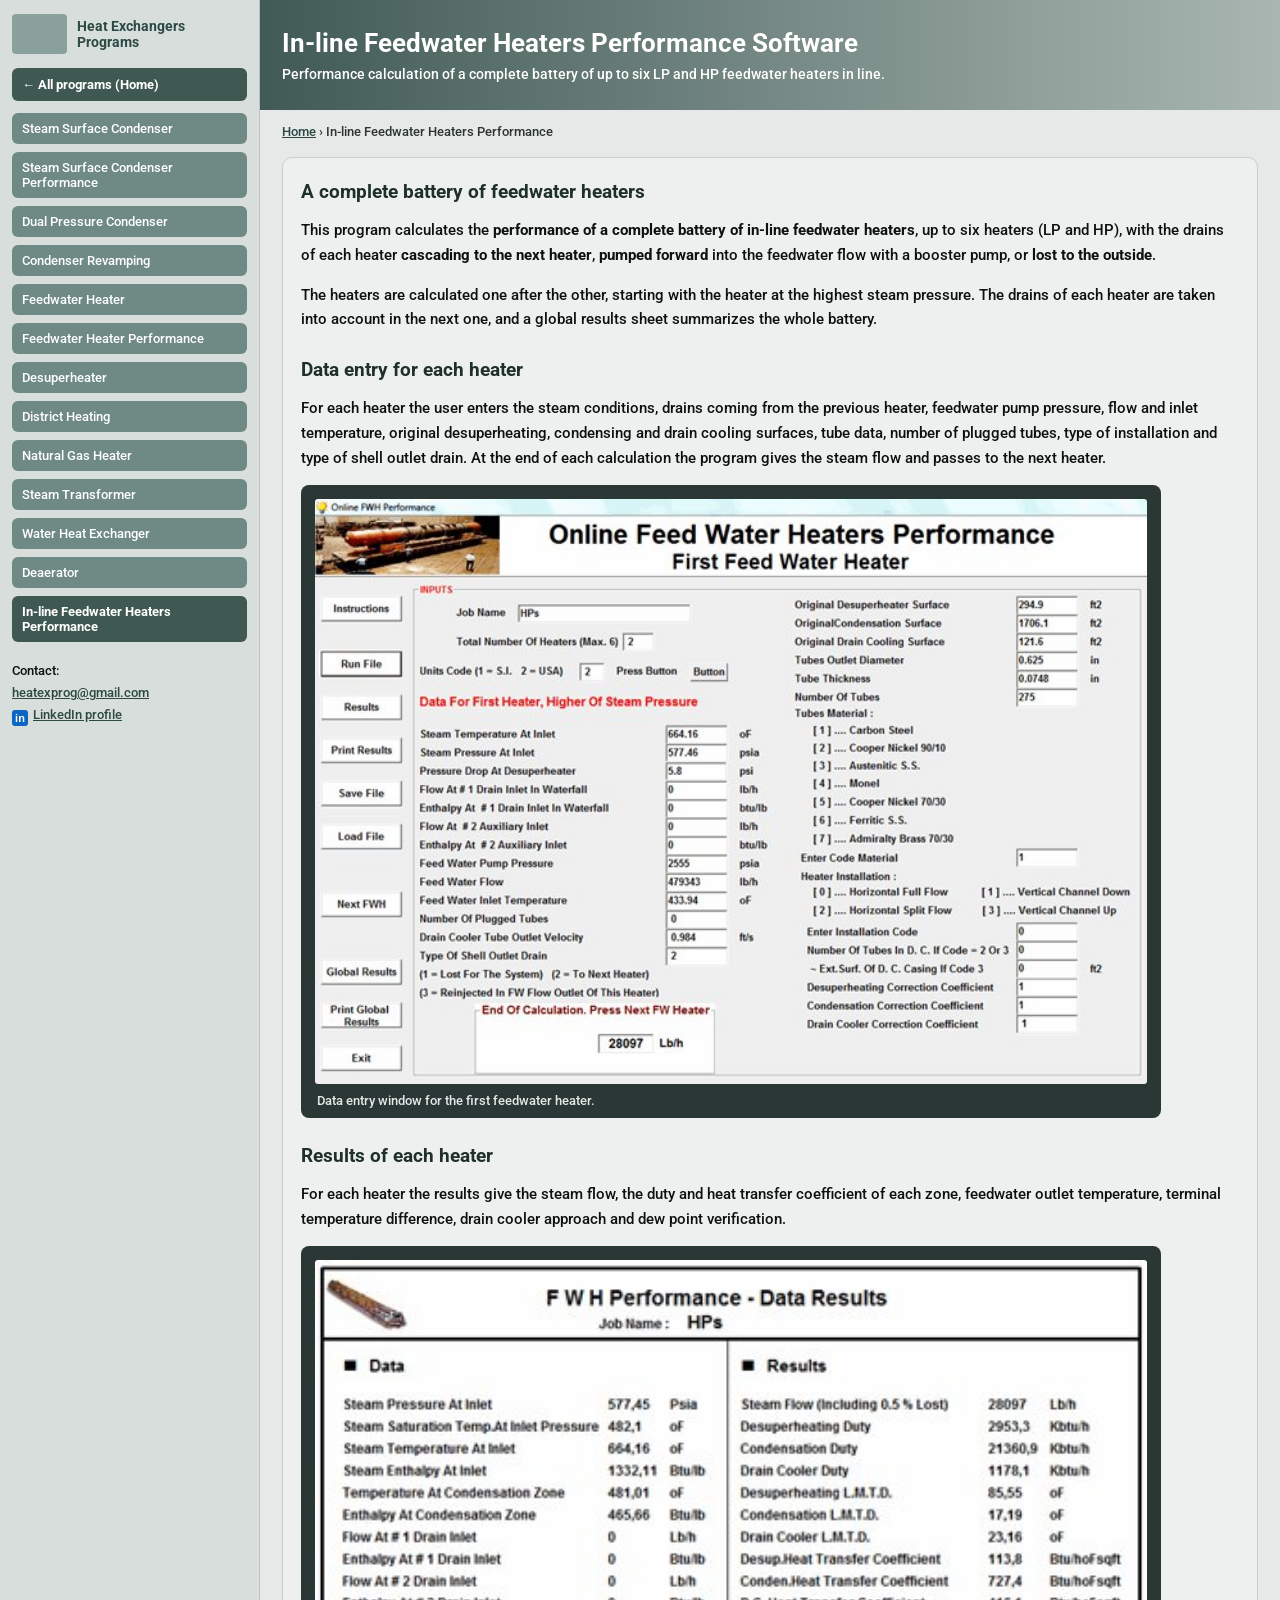
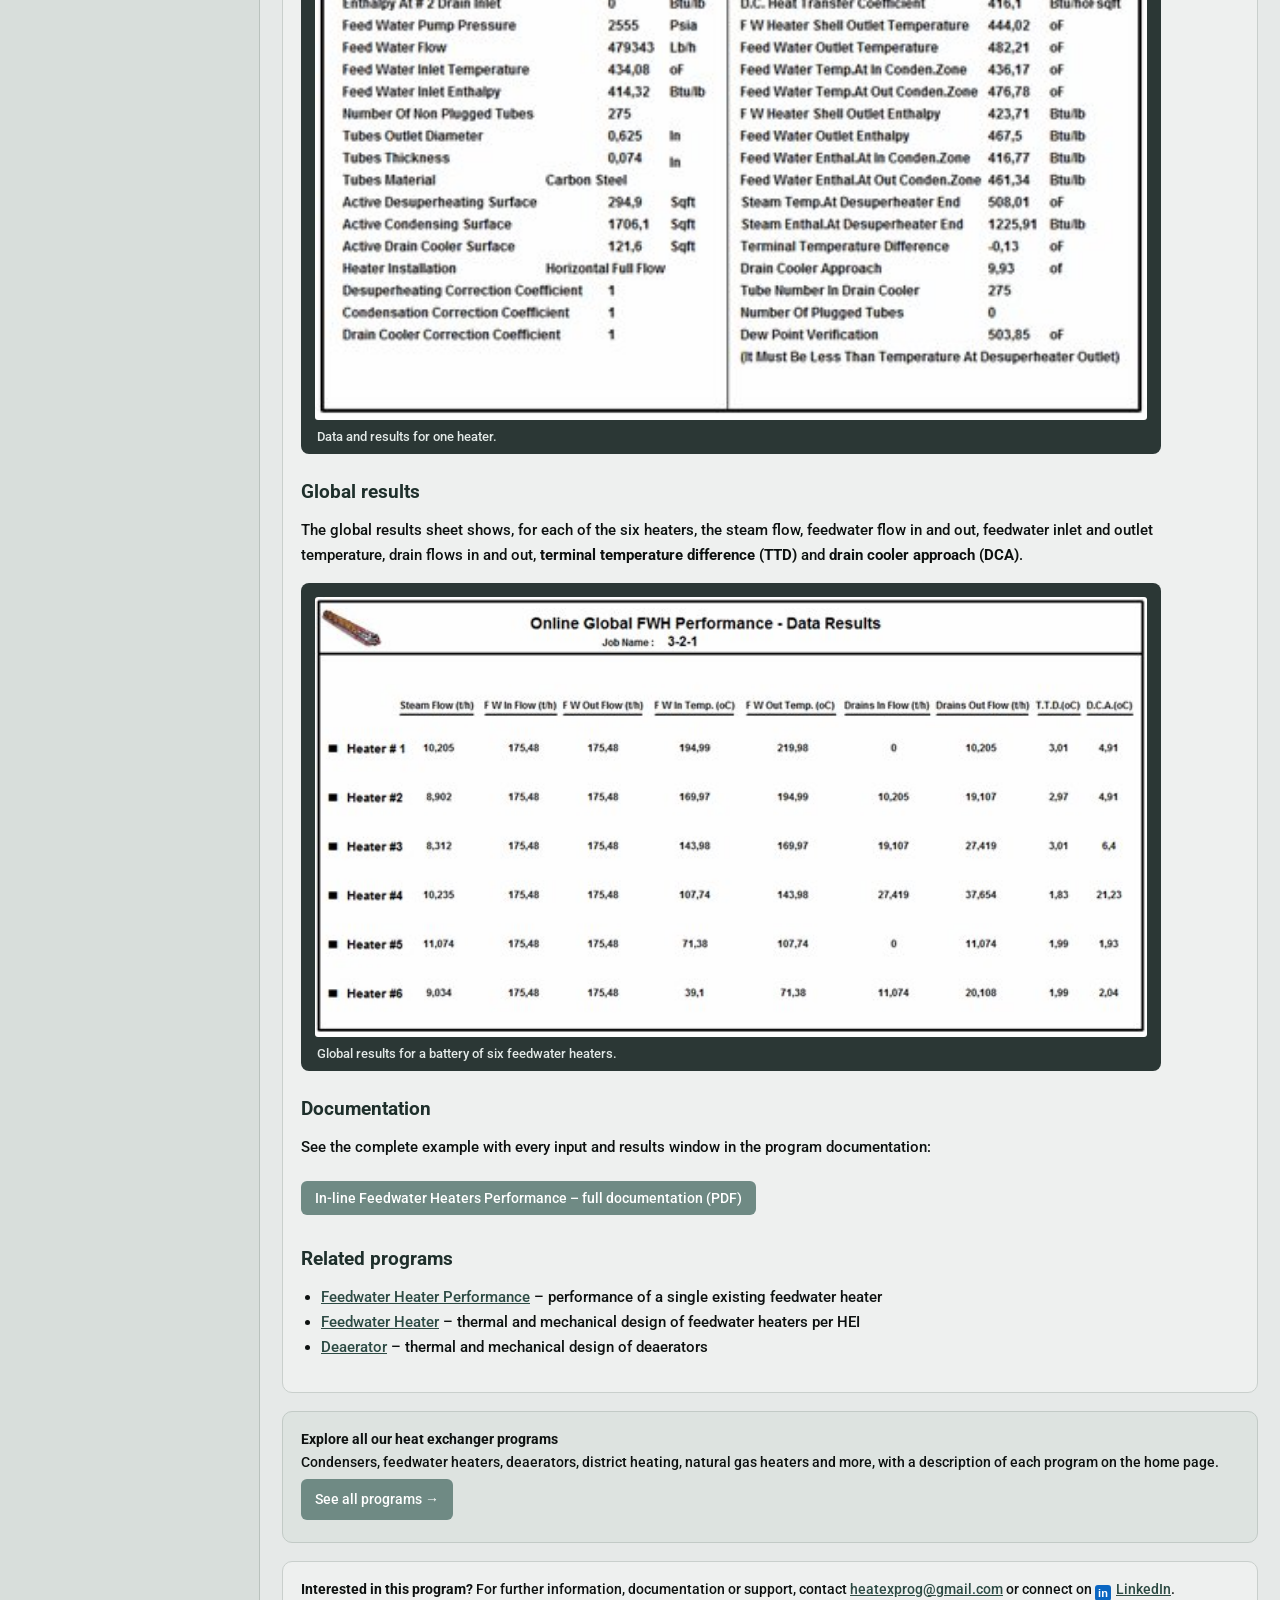
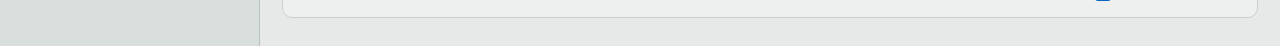
<file: inline-feedwater-heaters-performance-software.html>
<!doctype html>
<html lang="en">
<head>
  <meta charset="utf-8">
  <meta name="viewport" content="width=device-width, initial-scale=1">
  <title>In-line Feedwater Heaters Performance Software | Heat Exchangers Programs</title>
  <meta name="description" content="Performance software for a battery of up to six in-line LP and HP feedwater heaters, with cascading drains, drains pumped forward or drains lost to the system.">
  <link rel="canonical" href="https://www.heatexprogram.com/inline-feedwater-heaters-performance-software.html">
  <meta name="robots" content="index, follow">
  <meta property="og:type" content="website">
  <meta property="og:site_name" content="Heat Exchangers Programs">
  <meta property="og:title" content="In-line Feedwater Heaters Performance Software">
  <meta property="og:description" content="Performance software for a battery of up to six in-line LP and HP feedwater heaters, with cascading drains, drains pumped forward or drains lost to the system.">
  <meta property="og:url" content="https://www.heatexprogram.com/inline-feedwater-heaters-performance-software.html">
  <meta property="og:image" content="https://www.heatexprogram.com/img/inline-feedwater-heaters-data-entry.jpg">
  <link rel="preconnect" href="https://fonts.googleapis.com">
  <link rel="preconnect" href="https://fonts.gstatic.com" crossorigin>
  <link rel="stylesheet" href="https://fonts.googleapis.com/css2?family=Roboto:wght@500;700&display=swap">
  <link rel="stylesheet" href="style.css">
  <script type="application/ld+json">
{
  "@context": "https://schema.org",
  "@type": "SoftwareApplication",
  "name": "In-line Feedwater Heaters Performance Program",
  "applicationCategory": "EngineeringApplication",
  "applicationSubCategory": "Heat exchanger design",
  "operatingSystem": "Windows",
  "description": "Performance software for a battery of up to six in-line LP and HP feedwater heaters, with cascading drains, drains pumped forward or drains lost to the system.",
  "url": "https://www.heatexprogram.com/inline-feedwater-heaters-performance-software.html",
  "image": "https://www.heatexprogram.com/img/inline-feedwater-heaters-data-entry.jpg",
  "publisher": {
    "@type": "Organization",
    "name": "Heat Exchangers Programs",
    "url": "https://www.heatexprogram.com/",
    "email": "heatexprog@gmail.com",
    "sameAs": [
      "https://www.linkedin.com/in/enrique-coloma-40a3a2b0/"
    ]
  }
}
  </script>
  <script type="application/ld+json">
{
  "@context": "https://schema.org",
  "@type": "BreadcrumbList",
  "itemListElement": [
    {
      "@type": "ListItem",
      "position": 1,
      "name": "Home",
      "item": "https://www.heatexprogram.com/"
    },
    {
      "@type": "ListItem",
      "position": 2,
      "name": "In-line Feedwater Heaters Performance",
      "item": "https://www.heatexprogram.com/inline-feedwater-heaters-performance-software.html"
    }
  ]
}
  </script>
</head>

<body class="program-page">
  <div class="layout">

    <aside class="sidebar">
      <div class="brand">
        <div class="logo"></div>
        <div class="brand-title"><a href="index.html">Heat Exchangers Programs</a></div>
      </div>

      <a class="home-btn" href="index.html">&larr; All programs (Home)</a>

      <nav class="menu" aria-label="Programs">
        <a class="item" href="steam-surface-condenser-design-software.html">Steam Surface Condenser</a>
        <a class="item" href="steam-surface-condenser-performance-software.html">Steam Surface Condenser Performance</a>
        <a class="item" href="dual-pressure-condenser-design-software.html">Dual Pressure Condenser</a>
        <a class="item" href="condenser-revamping-software.html">Condenser Revamping</a>
        <a class="item" href="feedwater-heater-design-software.html">Feedwater Heater</a>
        <a class="item" href="feedwater-heater-performance-software.html">Feedwater Heater Performance</a>
        <a class="item" href="desuperheater-design-software.html">Desuperheater</a>
        <a class="item" href="district-heating-heater-design-software.html">District Heating</a>
        <a class="item" href="natural-gas-heater-design-software.html">Natural Gas Heater</a>
        <a class="item" href="steam-transformer-design-software.html">Steam Transformer</a>
        <a class="item" href="water-heat-exchanger-design-software.html">Water Heat Exchanger</a>
        <a class="item" href="deaerator-design-software.html">Deaerator</a>
        <a class="item active" href="inline-feedwater-heaters-performance-software.html" aria-current="page">In-line Feedwater Heaters Performance</a>
      </nav>

      <div class="sidebar-contact">
        Contact:<br>
        <a href="mailto:heatexprog@gmail.com">heatexprog@gmail.com</a><br>
        <a class="linkedin-link" href="https://www.linkedin.com/in/enrique-coloma-40a3a2b0/" target="_blank" rel="noopener"><span class="li-icon">in</span>LinkedIn profile</a>
      </div>
    </aside>

    <main class="content">
      <header class="hero">
        <div class="hero-inner">
          <h1>In-line Feedwater Heaters Performance Software</h1>
          <p>Performance calculation of a complete battery of up to six LP and HP feedwater heaters in line.</p>
        </div>
      </header>

      <nav class="breadcrumb" aria-label="Breadcrumb"><a href="index.html">Home</a> &rsaquo; In-line Feedwater Heaters Performance</nav>

      <section class="card">
        <h2>A complete battery of feedwater heaters</h2>
        <p>This program calculates the <strong>performance of a complete battery of in-line feedwater heaters</strong>, up to six heaters (LP and HP), with the drains of each heater <strong>cascading to the next heater</strong>, <strong>pumped forward</strong> into the feedwater flow with a booster pump, or <strong>lost to the outside</strong>.</p>
        <p>The heaters are calculated one after the other, starting with the heater at the highest steam pressure. The drains of each heater are taken into account in the next one, and a global results sheet summarizes the whole battery.</p>

        <h2>Data entry for each heater</h2>
        <p>For each heater the user enters the steam conditions, drains coming from the previous heater, feedwater pump pressure, flow and inlet temperature, original desuperheating, condensing and drain cooling surfaces, tube data, number of plugged tubes, type of installation and type of shell outlet drain. At the end of each calculation the program gives the steam flow and passes to the next heater.</p>
        <figure class="frame">
          <img class="screenshot" src="img/inline-feedwater-heaters-data-entry.jpg" alt="In-line feedwater heaters performance software - first feedwater heater data entry window" width="649" height="456" loading="lazy">
          <figcaption class="caption">Data entry window for the first feedwater heater.</figcaption>
        </figure>

        <h2>Results of each heater</h2>
        <p>For each heater the results give the steam flow, the duty and heat transfer coefficient of each zone, feedwater outlet temperature, terminal temperature difference, drain cooler approach and dew point verification.</p>
        <figure class="frame">
          <img class="screenshot" src="img/inline-feedwater-heaters-heater-results.jpg" alt="In-line feedwater heater performance data results for one heater" width="451" height="412" loading="lazy">
          <figcaption class="caption">Data and results for one heater.</figcaption>
        </figure>

        <h2>Global results</h2>
        <p>The global results sheet shows, for each of the six heaters, the steam flow, feedwater flow in and out, feedwater inlet and outlet temperature, drain flows in and out, <strong>terminal temperature difference (TTD)</strong> and <strong>drain cooler approach (DCA)</strong>.</p>
        <figure class="frame">
          <img class="screenshot" src="img/inline-feedwater-heaters-global-results.jpg" alt="Global performance results of six in-line feedwater heaters - steam flow, temperatures, TTD and DCA" width="610" height="323" loading="lazy">
          <figcaption class="caption">Global results for a battery of six feedwater heaters.</figcaption>
        </figure>

        <h2>Documentation</h2>
        <p>See the complete example with every input and results window in the program documentation:</p>
        <a class="doc-link" href="pdfs/In-line Feedwater Heaters Performance.pdf" target="_blank">In-line Feedwater Heaters Performance &ndash; full documentation (PDF)</a>

        <h2>Related programs</h2>
        <ul>
          <li><a href="feedwater-heater-performance-software.html">Feedwater Heater Performance</a> &ndash; performance of a single existing feedwater heater</li>
          <li><a href="feedwater-heater-design-software.html">Feedwater Heater</a> &ndash; thermal and mechanical design of feedwater heaters per HEI</li>
          <li><a href="deaerator-design-software.html">Deaerator</a> &ndash; thermal and mechanical design of deaerators</li>
        </ul>
      </section>

      <div class="all-programs">
        <strong>Explore all our heat exchanger programs</strong><br>
        Condensers, feedwater heaters, deaerators, district heating, natural gas heaters and more, with a description of each program on the home page.<br>
        <a class="doc-link" href="index.html">See all programs &rarr;</a>
      </div>

      <div class="contact-box">
        <strong>Interested in this program?</strong> For further information, documentation or support, contact
        <a href="mailto:heatexprog@gmail.com">heatexprog@gmail.com</a>
        or connect on <a class="linkedin-link" href="https://www.linkedin.com/in/enrique-coloma-40a3a2b0/" target="_blank" rel="noopener"><span class="li-icon">in</span>LinkedIn</a>.
      </div>

    </main>

  </div>
</body>
</html>
</file>
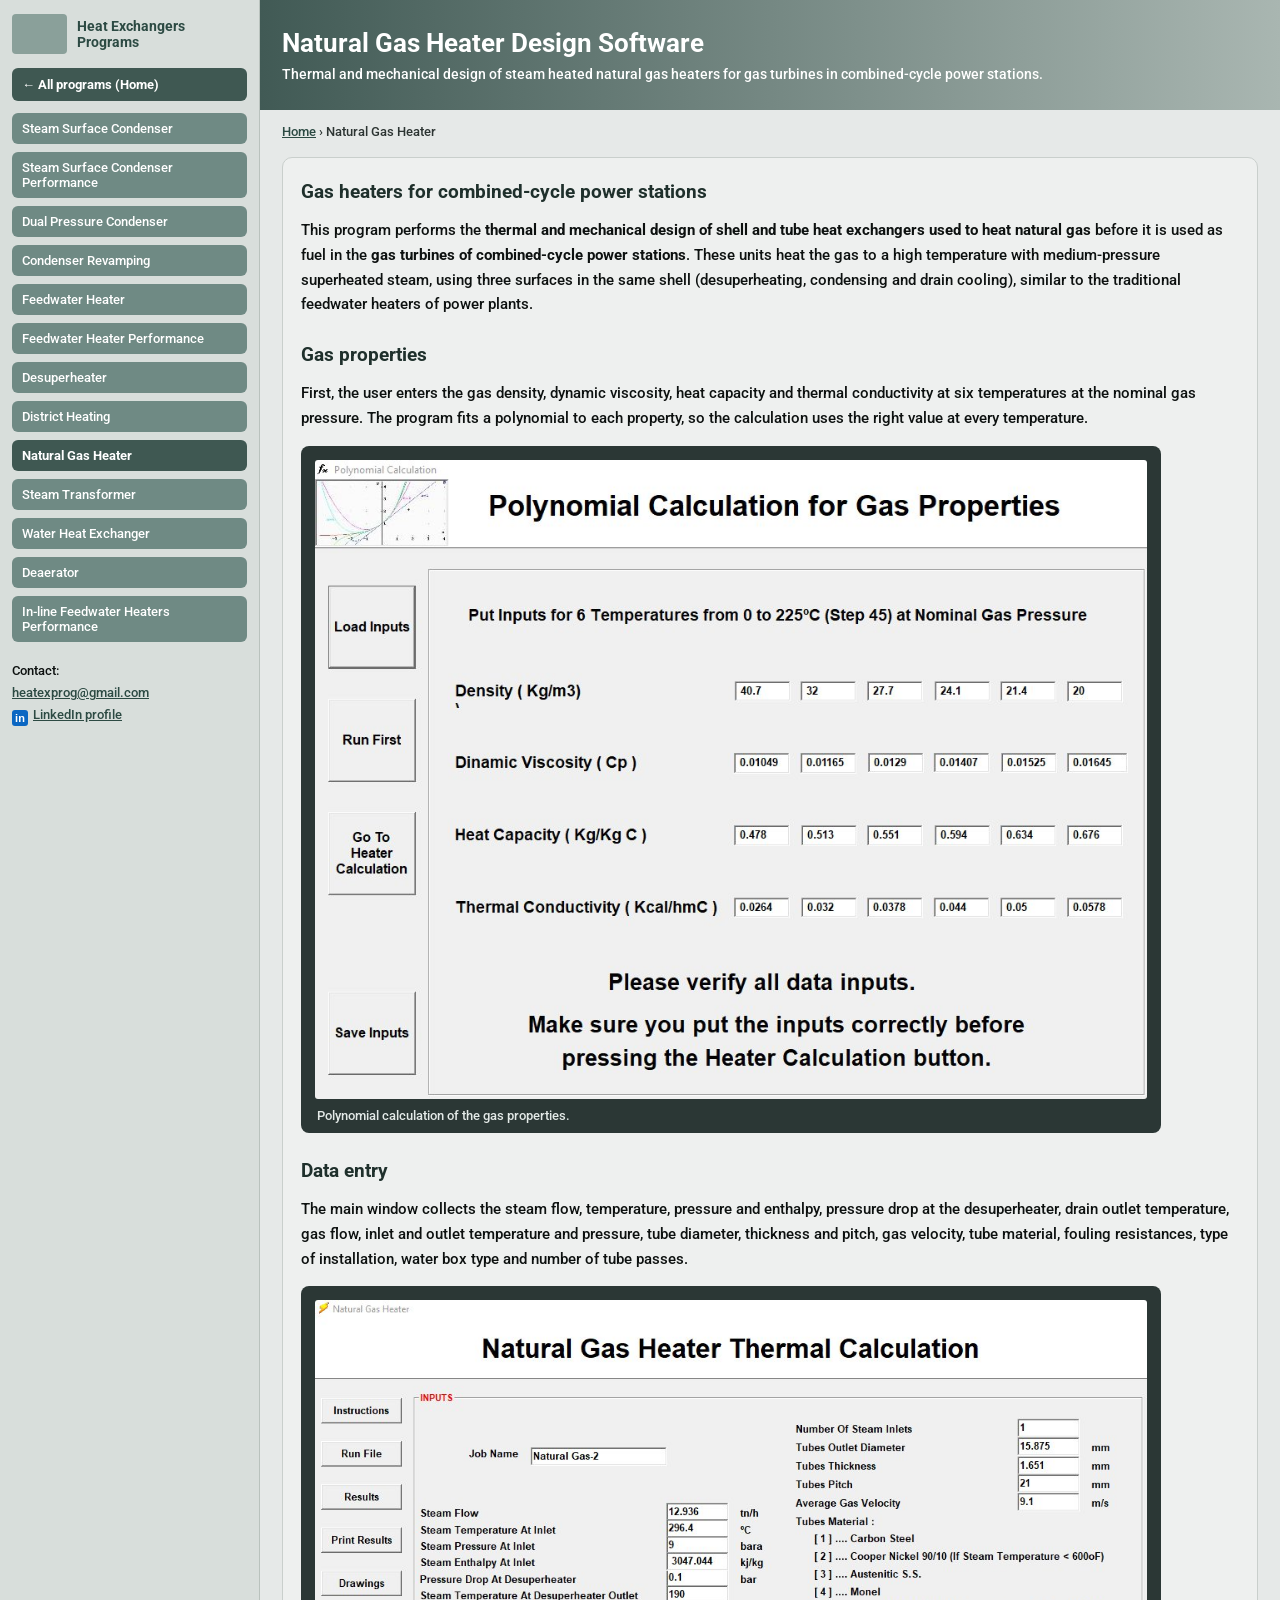
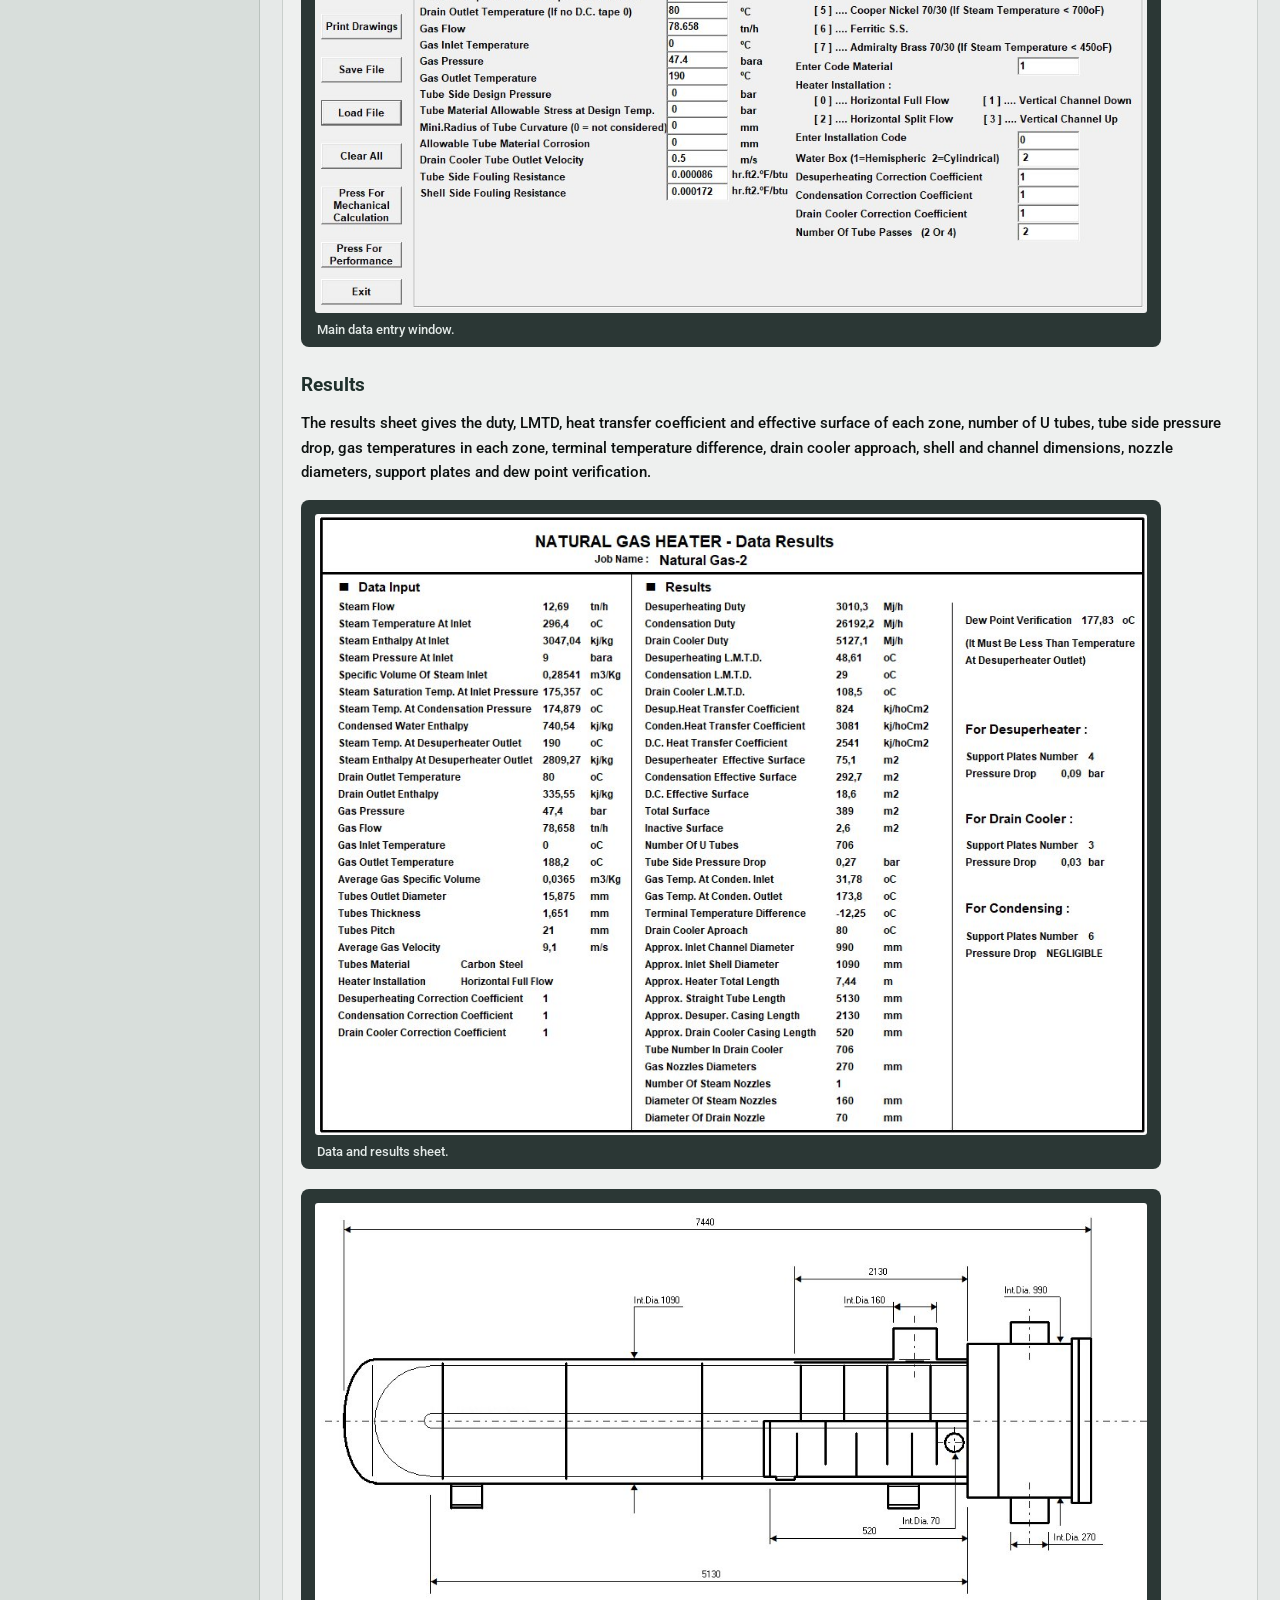
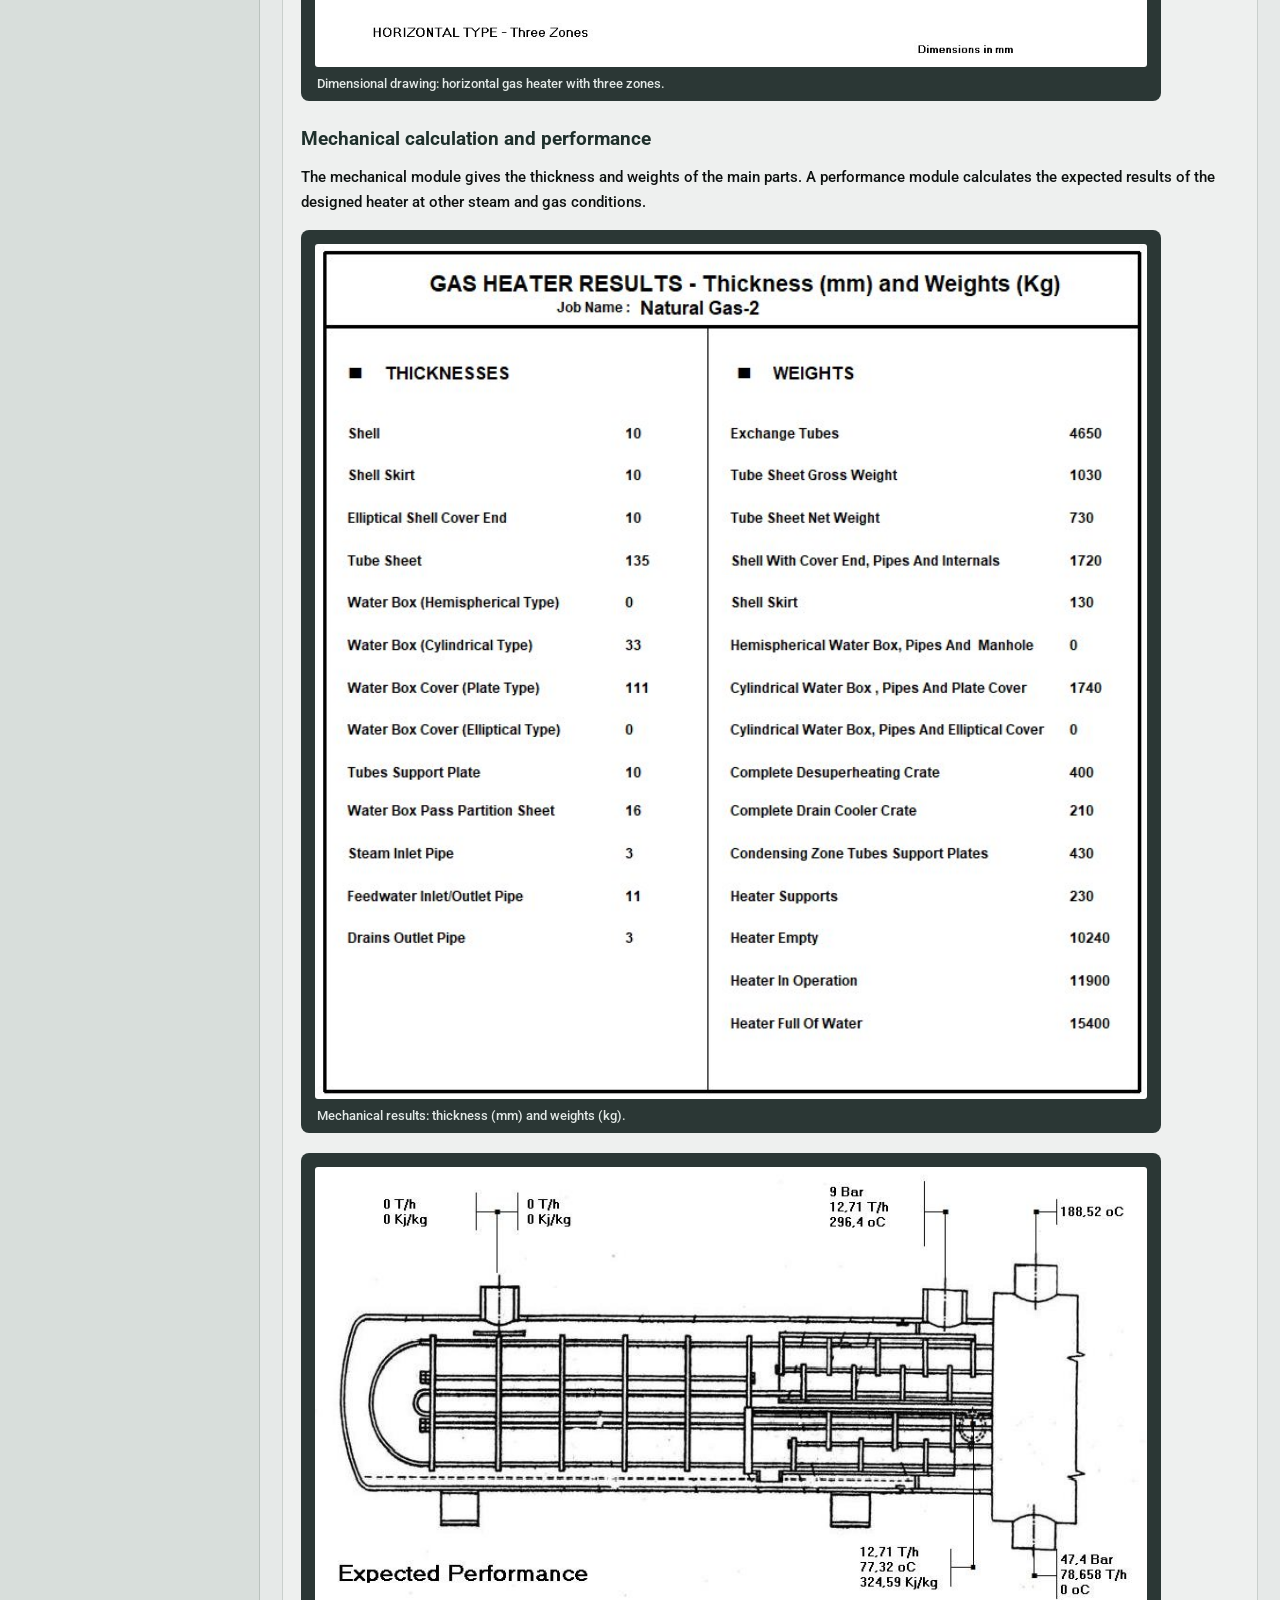
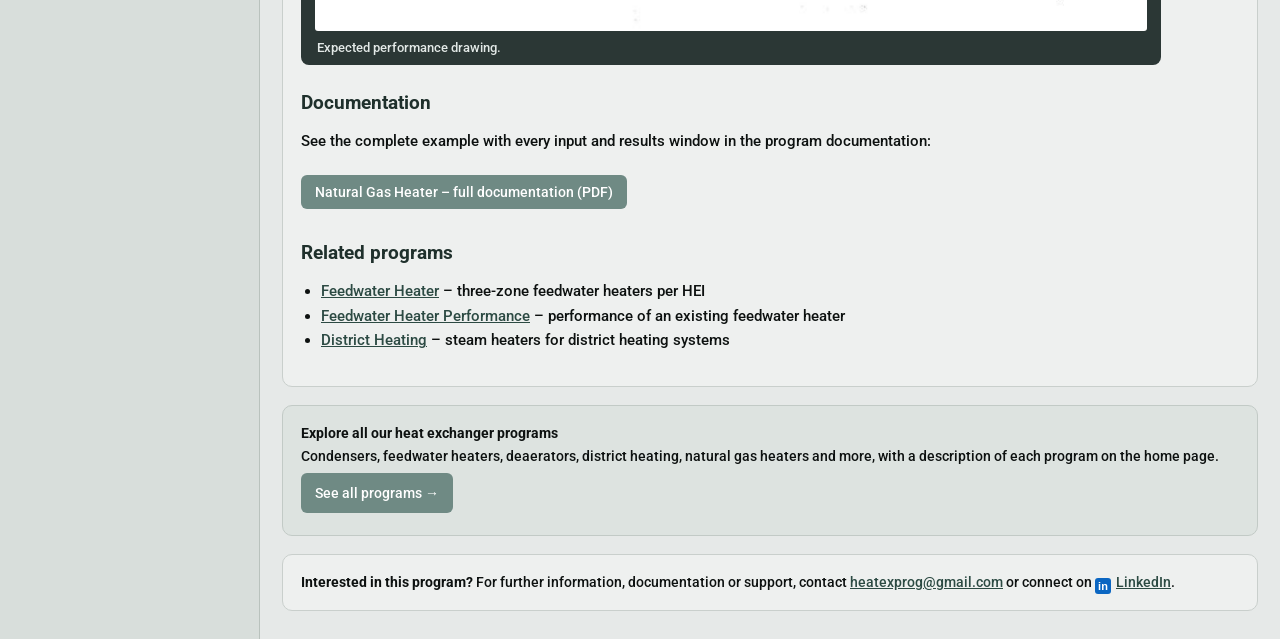
<file: natural-gas-heater-design-software.html>
<!doctype html>
<html lang="en">
<head>
  <meta charset="utf-8">
  <meta name="viewport" content="width=device-width, initial-scale=1">
  <title>Natural Gas Heater Design Software | Heat Exchangers Programs</title>
  <meta name="description" content="Natural gas heater design software: steam heated shell and tube gas heaters for gas turbines in combined cycle plants, with three zones, drawings and weights.">
  <link rel="canonical" href="https://www.heatexprogram.com/natural-gas-heater-design-software.html">
  <meta name="robots" content="index, follow">
  <meta property="og:type" content="website">
  <meta property="og:site_name" content="Heat Exchangers Programs">
  <meta property="og:title" content="Natural Gas Heater Design Software">
  <meta property="og:description" content="Natural gas heater design software: steam heated shell and tube gas heaters for gas turbines in combined cycle plants, with three zones, drawings and weights.">
  <meta property="og:url" content="https://www.heatexprogram.com/natural-gas-heater-design-software.html">
  <meta property="og:image" content="https://www.heatexprogram.com/img/natural-gas-heater-data-entry.jpg">
  <link rel="preconnect" href="https://fonts.googleapis.com">
  <link rel="preconnect" href="https://fonts.gstatic.com" crossorigin>
  <link rel="stylesheet" href="https://fonts.googleapis.com/css2?family=Roboto:wght@500;700&display=swap">
  <link rel="stylesheet" href="style.css">
  <script type="application/ld+json">
{
  "@context": "https://schema.org",
  "@type": "SoftwareApplication",
  "name": "Natural Gas Heater Design Program",
  "applicationCategory": "EngineeringApplication",
  "applicationSubCategory": "Heat exchanger design",
  "operatingSystem": "Windows",
  "description": "Natural gas heater design software: steam heated shell and tube gas heaters for gas turbines in combined cycle plants, with three zones, drawings and weights.",
  "url": "https://www.heatexprogram.com/natural-gas-heater-design-software.html",
  "image": "https://www.heatexprogram.com/img/natural-gas-heater-data-entry.jpg",
  "publisher": {
    "@type": "Organization",
    "name": "Heat Exchangers Programs",
    "url": "https://www.heatexprogram.com/",
    "email": "heatexprog@gmail.com",
    "sameAs": [
      "https://www.linkedin.com/in/enrique-coloma-40a3a2b0/"
    ]
  }
}
  </script>
  <script type="application/ld+json">
{
  "@context": "https://schema.org",
  "@type": "BreadcrumbList",
  "itemListElement": [
    {
      "@type": "ListItem",
      "position": 1,
      "name": "Home",
      "item": "https://www.heatexprogram.com/"
    },
    {
      "@type": "ListItem",
      "position": 2,
      "name": "Natural Gas Heater",
      "item": "https://www.heatexprogram.com/natural-gas-heater-design-software.html"
    }
  ]
}
  </script>
</head>

<body class="program-page">
  <div class="layout">

    <aside class="sidebar">
      <div class="brand">
        <div class="logo"></div>
        <div class="brand-title"><a href="index.html">Heat Exchangers Programs</a></div>
      </div>

      <a class="home-btn" href="index.html">&larr; All programs (Home)</a>

      <nav class="menu" aria-label="Programs">
        <a class="item" href="steam-surface-condenser-design-software.html">Steam Surface Condenser</a>
        <a class="item" href="steam-surface-condenser-performance-software.html">Steam Surface Condenser Performance</a>
        <a class="item" href="dual-pressure-condenser-design-software.html">Dual Pressure Condenser</a>
        <a class="item" href="condenser-revamping-software.html">Condenser Revamping</a>
        <a class="item" href="feedwater-heater-design-software.html">Feedwater Heater</a>
        <a class="item" href="feedwater-heater-performance-software.html">Feedwater Heater Performance</a>
        <a class="item" href="desuperheater-design-software.html">Desuperheater</a>
        <a class="item" href="district-heating-heater-design-software.html">District Heating</a>
        <a class="item active" href="natural-gas-heater-design-software.html" aria-current="page">Natural Gas Heater</a>
        <a class="item" href="steam-transformer-design-software.html">Steam Transformer</a>
        <a class="item" href="water-heat-exchanger-design-software.html">Water Heat Exchanger</a>
        <a class="item" href="deaerator-design-software.html">Deaerator</a>
        <a class="item" href="inline-feedwater-heaters-performance-software.html">In-line Feedwater Heaters Performance</a>
      </nav>

      <div class="sidebar-contact">
        Contact:<br>
        <a href="mailto:heatexprog@gmail.com">heatexprog@gmail.com</a><br>
        <a class="linkedin-link" href="https://www.linkedin.com/in/enrique-coloma-40a3a2b0/" target="_blank" rel="noopener"><span class="li-icon">in</span>LinkedIn profile</a>
      </div>
    </aside>

    <main class="content">
      <header class="hero">
        <div class="hero-inner">
          <h1>Natural Gas Heater Design Software</h1>
          <p>Thermal and mechanical design of steam heated natural gas heaters for gas turbines in combined-cycle power stations.</p>
        </div>
      </header>

      <nav class="breadcrumb" aria-label="Breadcrumb"><a href="index.html">Home</a> &rsaquo; Natural Gas Heater</nav>

      <section class="card">
        <h2>Gas heaters for combined-cycle power stations</h2>
        <p>This program performs the <strong>thermal and mechanical design of shell and tube heat exchangers used to heat natural gas</strong> before it is used as fuel in the <strong>gas turbines of combined-cycle power stations</strong>. These units heat the gas to a high temperature with medium-pressure superheated steam, using three surfaces in the same shell (desuperheating, condensing and drain cooling), similar to the traditional feedwater heaters of power plants.</p>

        <h2>Gas properties</h2>
        <p>First, the user enters the gas density, dynamic viscosity, heat capacity and thermal conductivity at six temperatures at the nominal gas pressure. The program fits a polynomial to each property, so the calculation uses the right value at every temperature.</p>
        <figure class="frame">
          <img class="screenshot" src="img/natural-gas-heater-gas-properties.jpg" alt="Natural gas heater software - polynomial calculation of gas properties" width="999" height="768" loading="lazy">
          <figcaption class="caption">Polynomial calculation of the gas properties.</figcaption>
        </figure>

        <h2>Data entry</h2>
        <p>The main window collects the steam flow, temperature, pressure and enthalpy, pressure drop at the desuperheater, drain outlet temperature, gas flow, inlet and outlet temperature and pressure, tube diameter, thickness and pitch, gas velocity, tube material, fouling resistances, type of installation, water box type and number of tube passes.</p>
        <figure class="frame">
          <img class="screenshot" src="img/natural-gas-heater-data-entry.jpg" alt="Natural gas heater thermal calculation data entry window" width="1080" height="795" loading="lazy">
          <figcaption class="caption">Main data entry window.</figcaption>
        </figure>

        <h2>Results</h2>
        <p>The results sheet gives the duty, LMTD, heat transfer coefficient and effective surface of each zone, number of U tubes, tube side pressure drop, gas temperatures in each zone, terminal temperature difference, drain cooler approach, shell and channel dimensions, nozzle diameters, support plates and dew point verification.</p>
        <figure class="frame">
          <img class="screenshot" src="img/natural-gas-heater-results.jpg" alt="Natural gas heater data results - duty and surface of desuperheating, condensing and drain cooling zones" width="976" height="729" loading="lazy">
          <figcaption class="caption">Data and results sheet.</figcaption>
        </figure>
        <figure class="frame">
          <img class="screenshot" src="img/natural-gas-heater-drawing.jpg" alt="Horizontal three zone natural gas heater dimensional drawing" width="1078" height="601" loading="lazy">
          <figcaption class="caption">Dimensional drawing: horizontal gas heater with three zones.</figcaption>
        </figure>

        <h2>Mechanical calculation and performance</h2>
        <p>The mechanical module gives the thickness and weights of the main parts. A performance module calculates the expected results of the designed heater at other steam and gas conditions.</p>
        <figure class="frame">
          <img class="screenshot" src="img/natural-gas-heater-thickness-weights.jpg" alt="Natural gas heater mechanical results - thickness and weights" width="719" height="739" loading="lazy">
          <figcaption class="caption">Mechanical results: thickness (mm) and weights (kg).</figcaption>
        </figure>
        <figure class="frame">
          <img class="screenshot" src="img/natural-gas-heater-expected-performance.jpg" alt="Natural gas heater expected performance drawing" width="880" height="491" loading="lazy">
          <figcaption class="caption">Expected performance drawing.</figcaption>
        </figure>

        <h2>Documentation</h2>
        <p>See the complete example with every input and results window in the program documentation:</p>
        <a class="doc-link" href="pdfs/Natural Gas Heater.pdf" target="_blank">Natural Gas Heater &ndash; full documentation (PDF)</a>

        <h2>Related programs</h2>
        <ul>
          <li><a href="feedwater-heater-design-software.html">Feedwater Heater</a> &ndash; three-zone feedwater heaters per HEI</li>
          <li><a href="feedwater-heater-performance-software.html">Feedwater Heater Performance</a> &ndash; performance of an existing feedwater heater</li>
          <li><a href="district-heating-heater-design-software.html">District Heating</a> &ndash; steam heaters for district heating systems</li>
        </ul>
      </section>

      <div class="all-programs">
        <strong>Explore all our heat exchanger programs</strong><br>
        Condensers, feedwater heaters, deaerators, district heating, natural gas heaters and more, with a description of each program on the home page.<br>
        <a class="doc-link" href="index.html">See all programs &rarr;</a>
      </div>

      <div class="contact-box">
        <strong>Interested in this program?</strong> For further information, documentation or support, contact
        <a href="mailto:heatexprog@gmail.com">heatexprog@gmail.com</a>
        or connect on <a class="linkedin-link" href="https://www.linkedin.com/in/enrique-coloma-40a3a2b0/" target="_blank" rel="noopener"><span class="li-icon">in</span>LinkedIn</a>.
      </div>

    </main>

  </div>
</body>
</html>
</file>
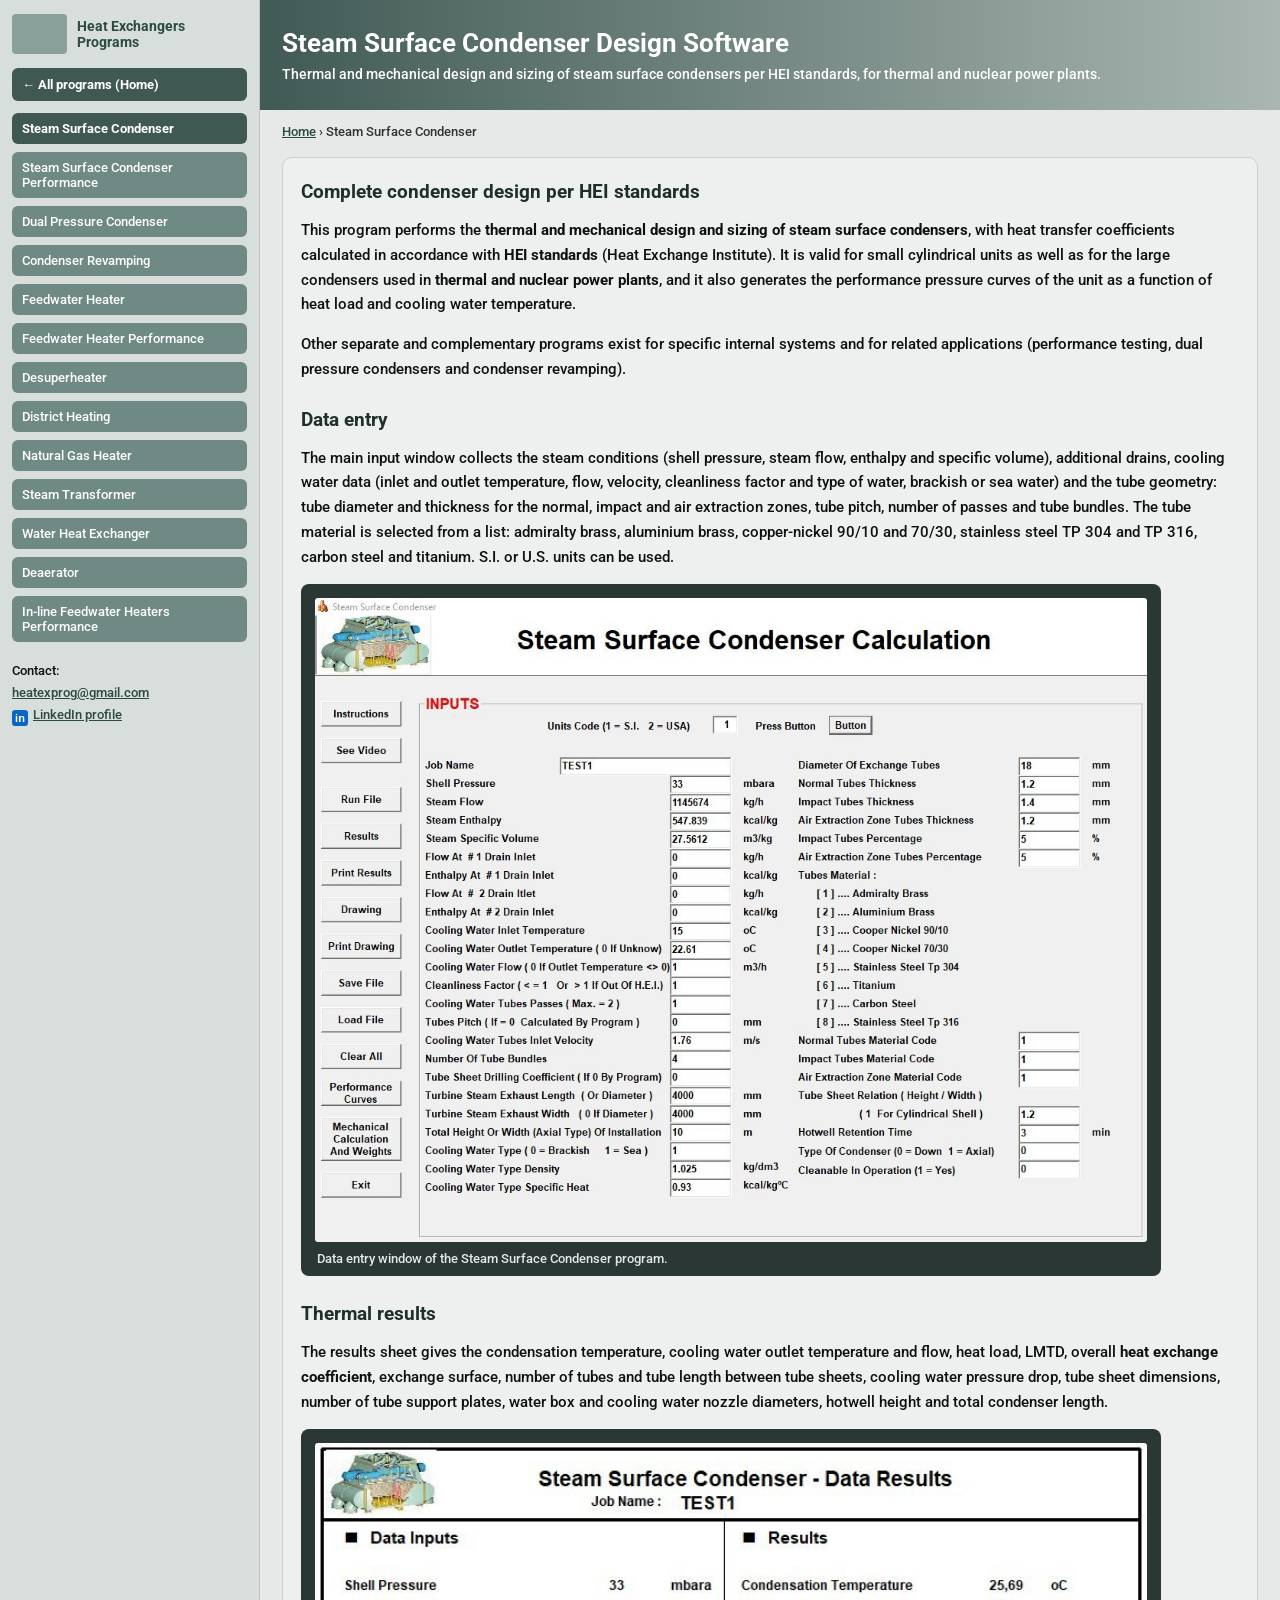
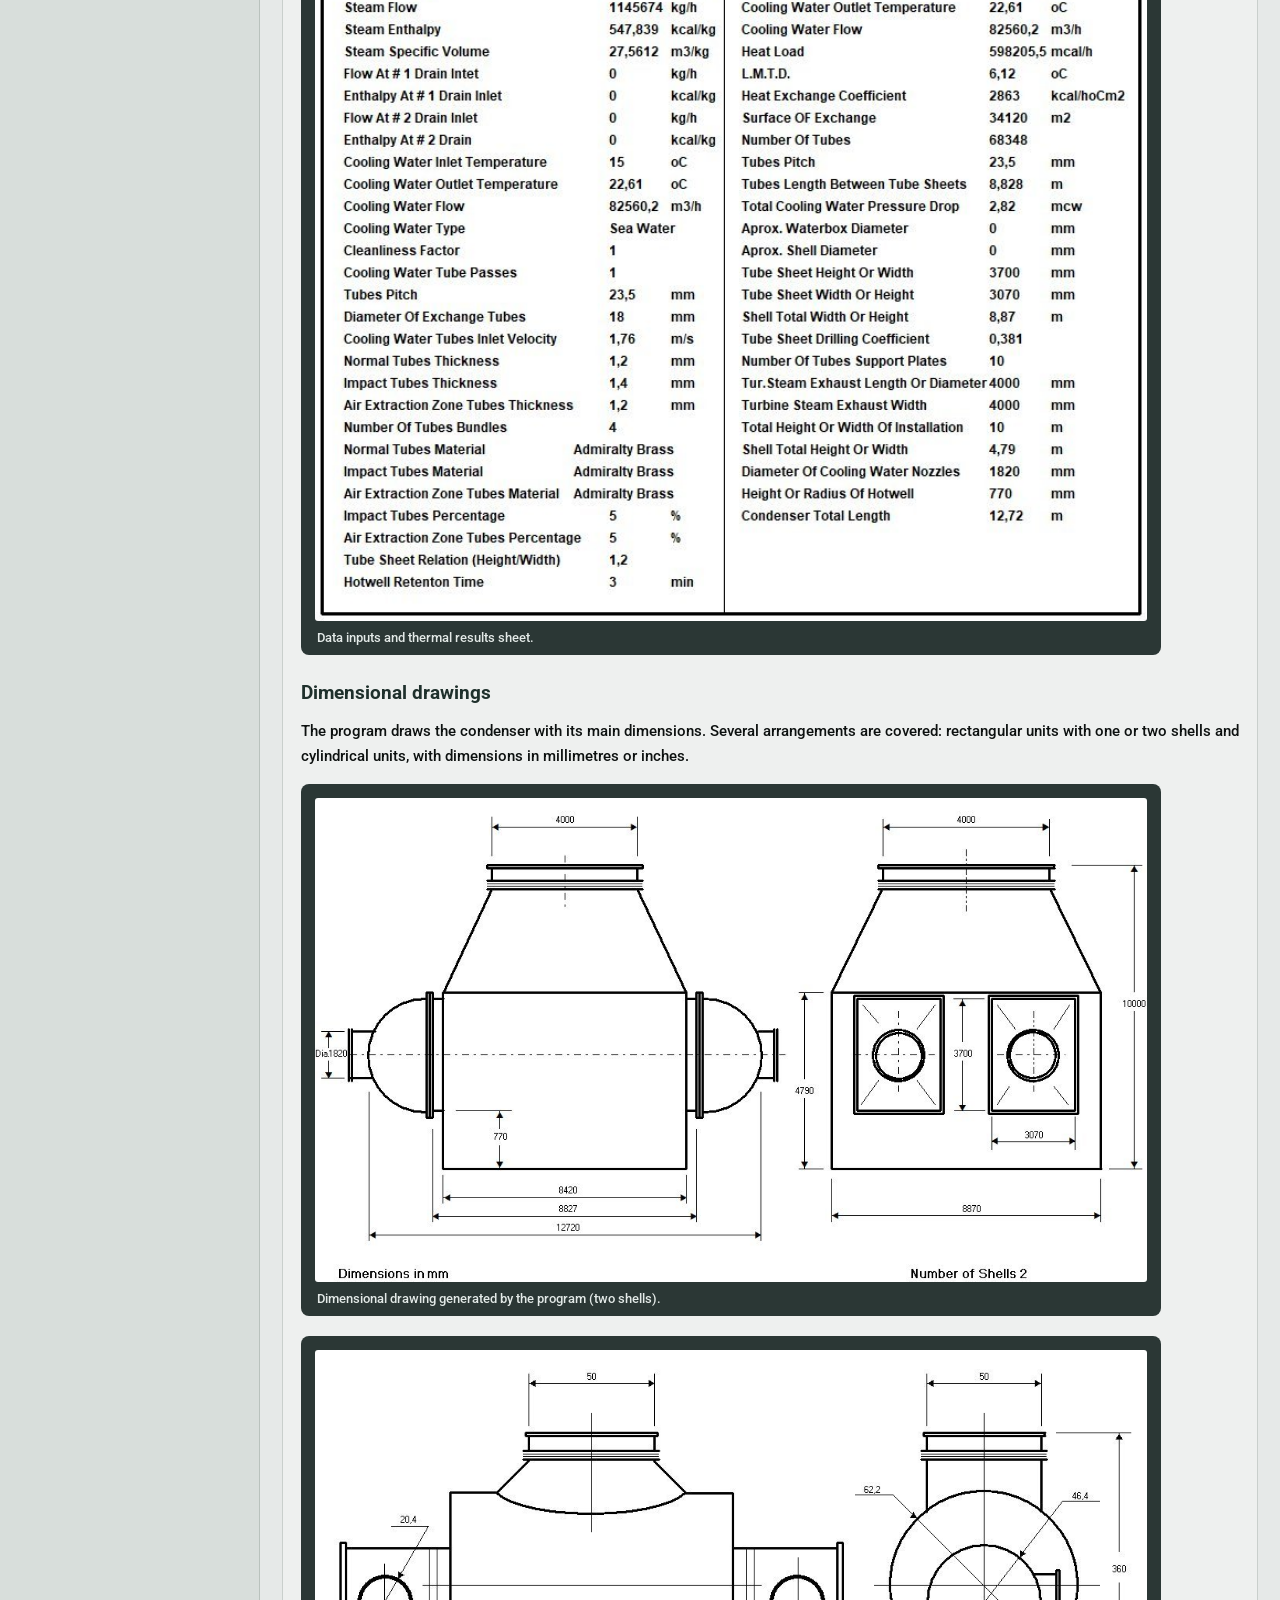
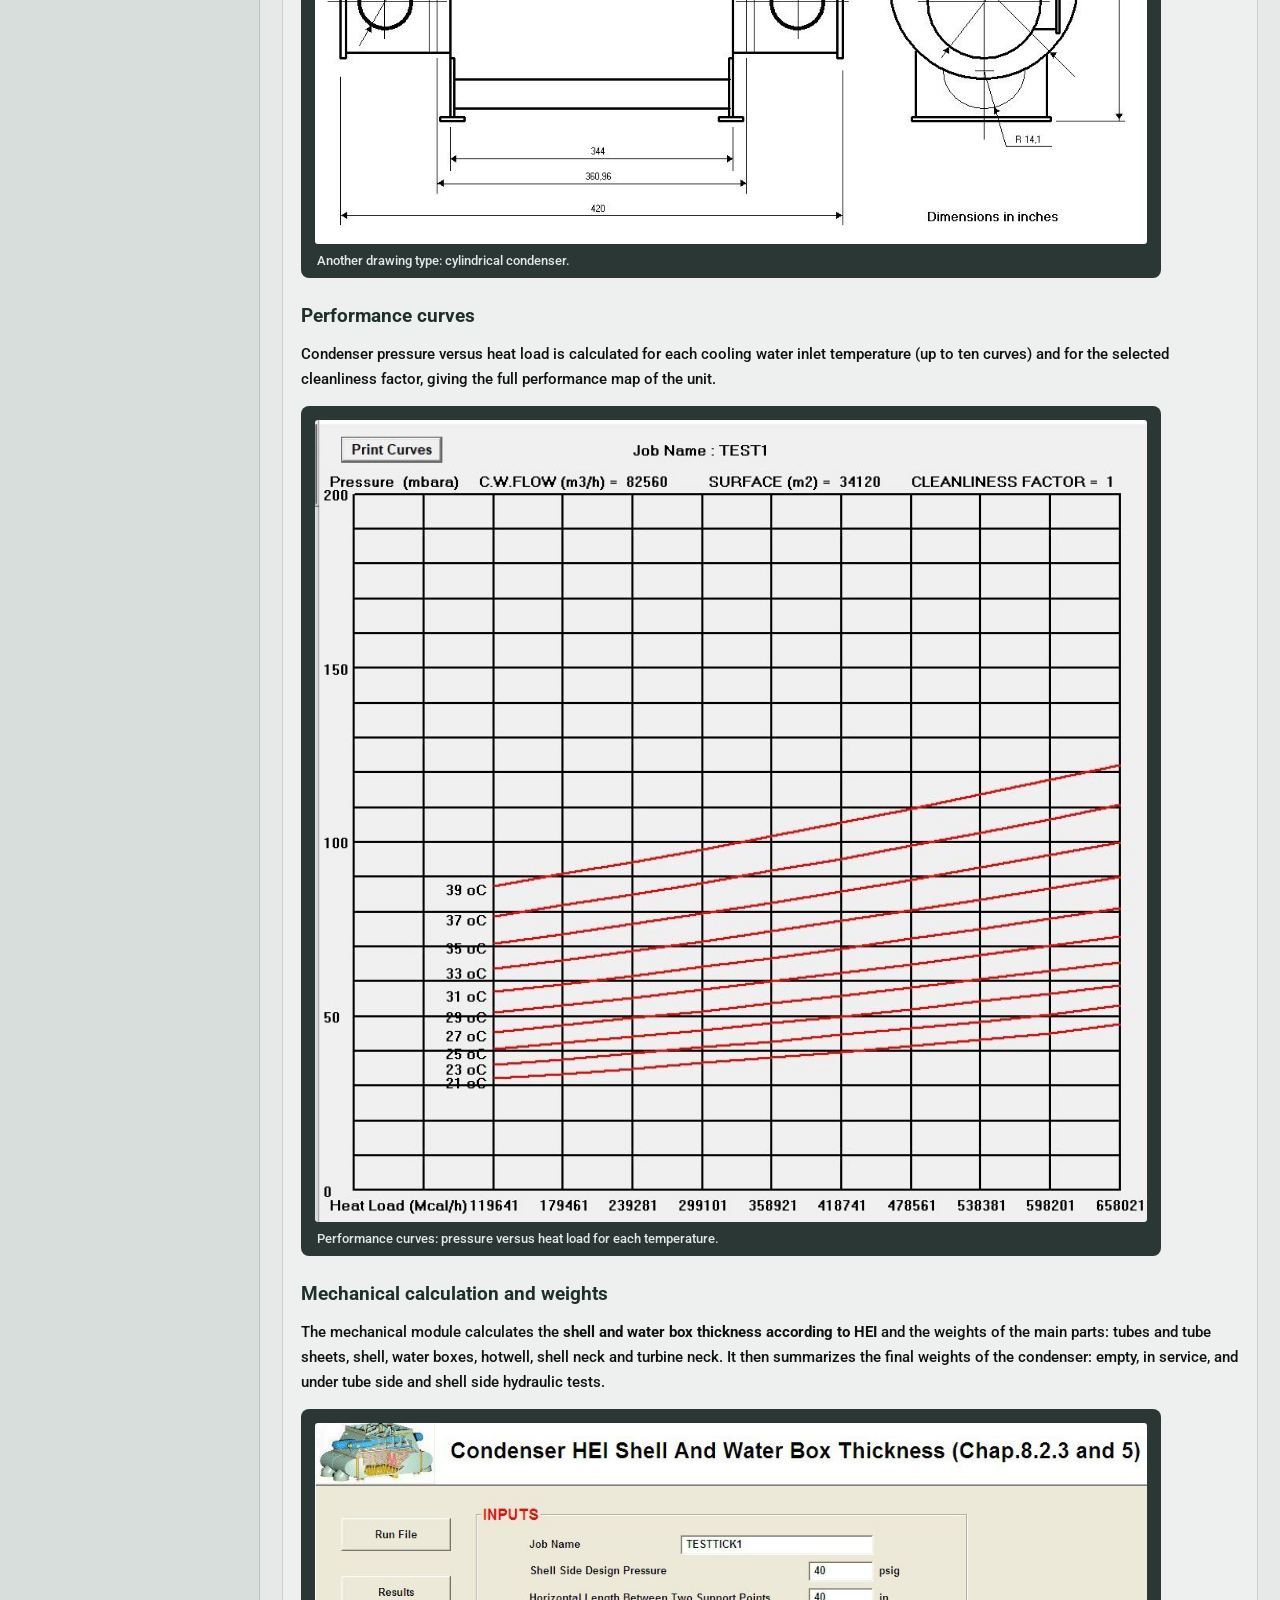
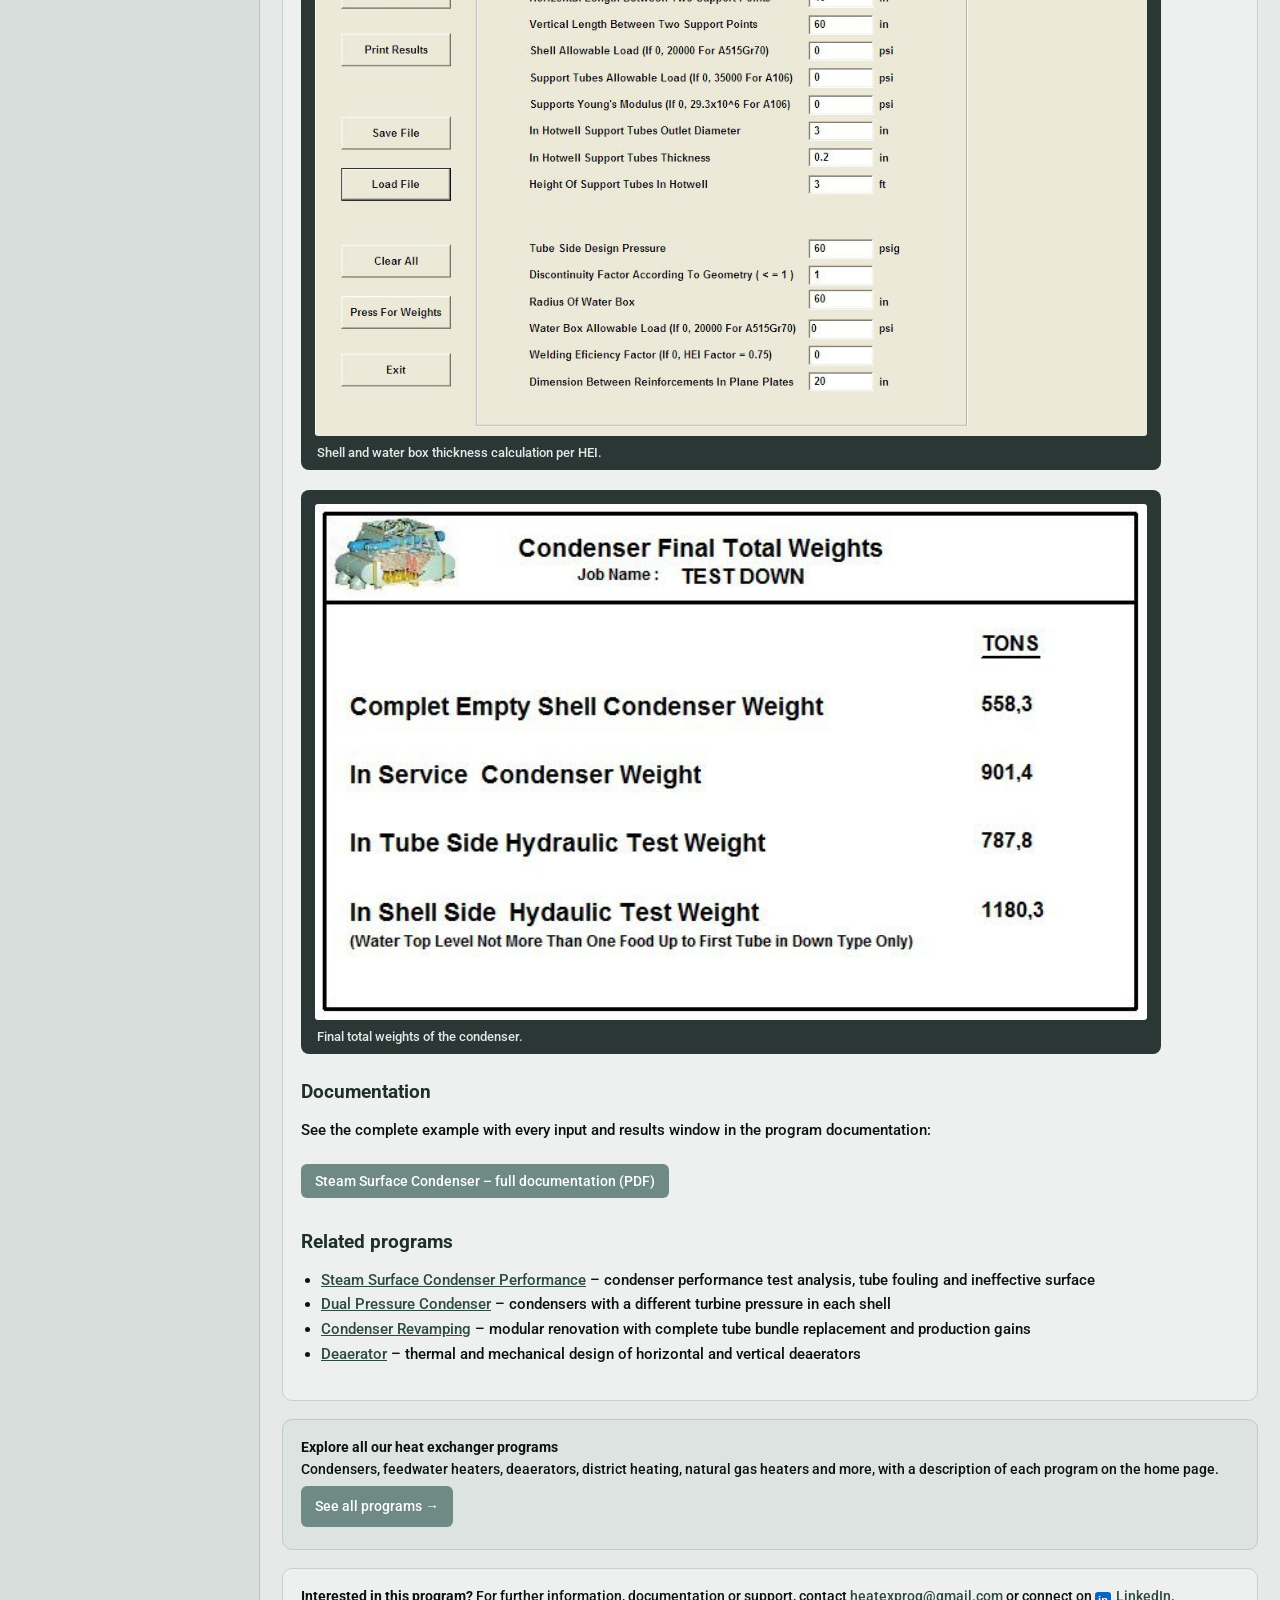
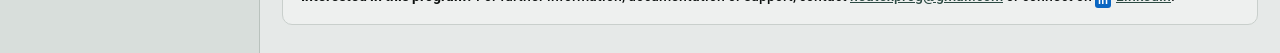
<file: steam-surface-condenser-design-software.html>
<!doctype html>
<html lang="en">
<head>
  <meta charset="utf-8">
  <meta name="viewport" content="width=device-width, initial-scale=1">
  <title>Steam Surface Condenser Design Software (HEI) | Heat Exchangers Programs</title>
  <meta name="description" content="Steam surface condenser design software: thermal and mechanical sizing per HEI standards, performance curves, shell thickness, weights and drawings for power plants.">
  <link rel="canonical" href="https://www.heatexprogram.com/steam-surface-condenser-design-software.html">
  <meta name="robots" content="index, follow">
  <meta property="og:type" content="website">
  <meta property="og:site_name" content="Heat Exchangers Programs">
  <meta property="og:title" content="Steam Surface Condenser Design Software">
  <meta property="og:description" content="Steam surface condenser design software: thermal and mechanical sizing per HEI standards, performance curves, shell thickness, weights and drawings for power plants.">
  <meta property="og:url" content="https://www.heatexprogram.com/steam-surface-condenser-design-software.html">
  <meta property="og:image" content="https://www.heatexprogram.com/img/steam-surface-condenser-data-entry.jpg">
  <link rel="preconnect" href="https://fonts.googleapis.com">
  <link rel="preconnect" href="https://fonts.gstatic.com" crossorigin>
  <link rel="stylesheet" href="https://fonts.googleapis.com/css2?family=Roboto:wght@500;700&display=swap">
  <link rel="stylesheet" href="style.css">
  <script type="application/ld+json">
{
  "@context": "https://schema.org",
  "@type": "SoftwareApplication",
  "name": "Steam Surface Condenser Design Program",
  "applicationCategory": "EngineeringApplication",
  "applicationSubCategory": "Heat exchanger design",
  "operatingSystem": "Windows",
  "description": "Steam surface condenser design software: thermal and mechanical sizing per HEI standards, performance curves, shell thickness, weights and drawings for power plants.",
  "url": "https://www.heatexprogram.com/steam-surface-condenser-design-software.html",
  "image": "https://www.heatexprogram.com/img/steam-surface-condenser-data-entry.jpg",
  "publisher": {
    "@type": "Organization",
    "name": "Heat Exchangers Programs",
    "url": "https://www.heatexprogram.com/",
    "email": "heatexprog@gmail.com",
    "sameAs": [
      "https://www.linkedin.com/in/enrique-coloma-40a3a2b0/"
    ]
  }
}
  </script>
  <script type="application/ld+json">
{
  "@context": "https://schema.org",
  "@type": "BreadcrumbList",
  "itemListElement": [
    {
      "@type": "ListItem",
      "position": 1,
      "name": "Home",
      "item": "https://www.heatexprogram.com/"
    },
    {
      "@type": "ListItem",
      "position": 2,
      "name": "Steam Surface Condenser",
      "item": "https://www.heatexprogram.com/steam-surface-condenser-design-software.html"
    }
  ]
}
  </script>
</head>

<body class="program-page">
  <div class="layout">

    <aside class="sidebar">
      <div class="brand">
        <div class="logo"></div>
        <div class="brand-title"><a href="index.html">Heat Exchangers Programs</a></div>
      </div>

      <a class="home-btn" href="index.html">&larr; All programs (Home)</a>

      <nav class="menu" aria-label="Programs">
        <a class="item active" href="steam-surface-condenser-design-software.html" aria-current="page">Steam Surface Condenser</a>
        <a class="item" href="steam-surface-condenser-performance-software.html">Steam Surface Condenser Performance</a>
        <a class="item" href="dual-pressure-condenser-design-software.html">Dual Pressure Condenser</a>
        <a class="item" href="condenser-revamping-software.html">Condenser Revamping</a>
        <a class="item" href="feedwater-heater-design-software.html">Feedwater Heater</a>
        <a class="item" href="feedwater-heater-performance-software.html">Feedwater Heater Performance</a>
        <a class="item" href="desuperheater-design-software.html">Desuperheater</a>
        <a class="item" href="district-heating-heater-design-software.html">District Heating</a>
        <a class="item" href="natural-gas-heater-design-software.html">Natural Gas Heater</a>
        <a class="item" href="steam-transformer-design-software.html">Steam Transformer</a>
        <a class="item" href="water-heat-exchanger-design-software.html">Water Heat Exchanger</a>
        <a class="item" href="deaerator-design-software.html">Deaerator</a>
        <a class="item" href="inline-feedwater-heaters-performance-software.html">In-line Feedwater Heaters Performance</a>
      </nav>

      <div class="sidebar-contact">
        Contact:<br>
        <a href="mailto:heatexprog@gmail.com">heatexprog@gmail.com</a><br>
        <a class="linkedin-link" href="https://www.linkedin.com/in/enrique-coloma-40a3a2b0/" target="_blank" rel="noopener"><span class="li-icon">in</span>LinkedIn profile</a>
      </div>
    </aside>

    <main class="content">
      <header class="hero">
        <div class="hero-inner">
          <h1>Steam Surface Condenser Design Software</h1>
          <p>Thermal and mechanical design and sizing of steam surface condensers per HEI standards, for thermal and nuclear power plants.</p>
        </div>
      </header>

      <nav class="breadcrumb" aria-label="Breadcrumb"><a href="index.html">Home</a> &rsaquo; Steam Surface Condenser</nav>

      <section class="card">
        <h2>Complete condenser design per HEI standards</h2>
        <p>This program performs the <strong>thermal and mechanical design and sizing of steam surface condensers</strong>, with heat transfer coefficients calculated in accordance with <strong>HEI standards</strong> (Heat Exchange Institute). It is valid for small cylindrical units as well as for the large condensers used in <strong>thermal and nuclear power plants</strong>, and it also generates the performance pressure curves of the unit as a function of heat load and cooling water temperature.</p>
        <p>Other separate and complementary programs exist for specific internal systems and for related applications (performance testing, dual pressure condensers and condenser revamping).</p>

        <h2>Data entry</h2>
        <p>The main input window collects the steam conditions (shell pressure, steam flow, enthalpy and specific volume), additional drains, cooling water data (inlet and outlet temperature, flow, velocity, cleanliness factor and type of water, brackish or sea water) and the tube geometry: tube diameter and thickness for the normal, impact and air extraction zones, tube pitch, number of passes and tube bundles. The tube material is selected from a list: admiralty brass, aluminium brass, copper-nickel 90/10 and 70/30, stainless steel TP 304 and TP 316, carbon steel and titanium. S.I. or U.S. units can be used.</p>
        <figure class="frame">
          <img class="screenshot" src="img/steam-surface-condenser-data-entry.jpg" alt="Steam surface condenser design software - data entry window with steam, cooling water and tube inputs" width="1088" height="842" loading="lazy">
          <figcaption class="caption">Data entry window of the Steam Surface Condenser program.</figcaption>
        </figure>

        <h2>Thermal results</h2>
        <p>The results sheet gives the condensation temperature, cooling water outlet temperature and flow, heat load, LMTD, overall <strong>heat exchange coefficient</strong>, exchange surface, number of tubes and tube length between tube sheets, cooling water pressure drop, tube sheet dimensions, number of tube support plates, water box and cooling water nozzle diameters, hotwell height and total condenser length.</p>
        <figure class="frame">
          <img class="screenshot" src="img/steam-surface-condenser-results.jpg" alt="Steam surface condenser data results - heat exchange coefficient, surface, number of tubes and pressure drop" width="753" height="704" loading="lazy">
          <figcaption class="caption">Data inputs and thermal results sheet.</figcaption>
        </figure>

        <h2>Dimensional drawings</h2>
        <p>The program draws the condenser with its main dimensions. Several arrangements are covered: rectangular units with one or two shells and cylindrical units, with dimensions in millimetres or inches.</p>
        <figure class="frame">
          <img class="screenshot" src="img/steam-surface-condenser-drawing.jpg" alt="Steam surface condenser dimensional drawing generated by the design program, two shells" width="1070" height="623" loading="lazy">
          <figcaption class="caption">Dimensional drawing generated by the program (two shells).</figcaption>
        </figure>
        <figure class="frame">
          <img class="screenshot" src="img/steam-surface-condenser-cylindrical-drawing.jpg" alt="Cylindrical steam condenser drawing with main dimensions" width="1060" height="629" loading="lazy">
          <figcaption class="caption">Another drawing type: cylindrical condenser.</figcaption>
        </figure>

        <h2>Performance curves</h2>
        <p>Condenser pressure versus heat load is calculated for each cooling water inlet temperature (up to ten curves) and for the selected cleanliness factor, giving the full performance map of the unit.</p>
        <figure class="frame">
          <img class="screenshot" src="img/steam-surface-condenser-performance-curves.jpg" alt="Steam surface condenser performance curves - condenser pressure versus heat load for each cooling water temperature" width="797" height="768" loading="lazy">
          <figcaption class="caption">Performance curves: pressure versus heat load for each temperature.</figcaption>
        </figure>

        <h2>Mechanical calculation and weights</h2>
        <p>The mechanical module calculates the <strong>shell and water box thickness according to HEI</strong> and the weights of the main parts: tubes and tube sheets, shell, water boxes, hotwell, shell neck and turbine neck. It then summarizes the final weights of the condenser: empty, in service, and under tube side and shell side hydraulic tests.</p>
        <figure class="frame">
          <img class="screenshot" src="img/steam-surface-condenser-shell-thickness-hei.jpg" alt="Condenser shell and water box thickness calculation according to HEI standards" width="1040" height="766" loading="lazy">
          <figcaption class="caption">Shell and water box thickness calculation per HEI.</figcaption>
        </figure>
        <figure class="frame">
          <img class="screenshot" src="img/steam-surface-condenser-final-weights.jpg" alt="Steam condenser final total weights - empty, in service and hydraulic test weights" width="647" height="401" loading="lazy">
          <figcaption class="caption">Final total weights of the condenser.</figcaption>
        </figure>

        <h2>Documentation</h2>
        <p>See the complete example with every input and results window in the program documentation:</p>
        <a class="doc-link" href="pdfs/Steam Surface Condenser.pdf" target="_blank">Steam Surface Condenser &ndash; full documentation (PDF)</a>

        <h2>Related programs</h2>
        <ul>
          <li><a href="steam-surface-condenser-performance-software.html">Steam Surface Condenser Performance</a> &ndash; condenser performance test analysis, tube fouling and ineffective surface</li>
          <li><a href="dual-pressure-condenser-design-software.html">Dual Pressure Condenser</a> &ndash; condensers with a different turbine pressure in each shell</li>
          <li><a href="condenser-revamping-software.html">Condenser Revamping</a> &ndash; modular renovation with complete tube bundle replacement and production gains</li>
          <li><a href="deaerator-design-software.html">Deaerator</a> &ndash; thermal and mechanical design of horizontal and vertical deaerators</li>
        </ul>
      </section>

      <div class="all-programs">
        <strong>Explore all our heat exchanger programs</strong><br>
        Condensers, feedwater heaters, deaerators, district heating, natural gas heaters and more, with a description of each program on the home page.<br>
        <a class="doc-link" href="index.html">See all programs &rarr;</a>
      </div>

      <div class="contact-box">
        <strong>Interested in this program?</strong> For further information, documentation or support, contact
        <a href="mailto:heatexprog@gmail.com">heatexprog@gmail.com</a>
        or connect on <a class="linkedin-link" href="https://www.linkedin.com/in/enrique-coloma-40a3a2b0/" target="_blank" rel="noopener"><span class="li-icon">in</span>LinkedIn</a>.
      </div>

    </main>

  </div>
</body>
</html>
</file>
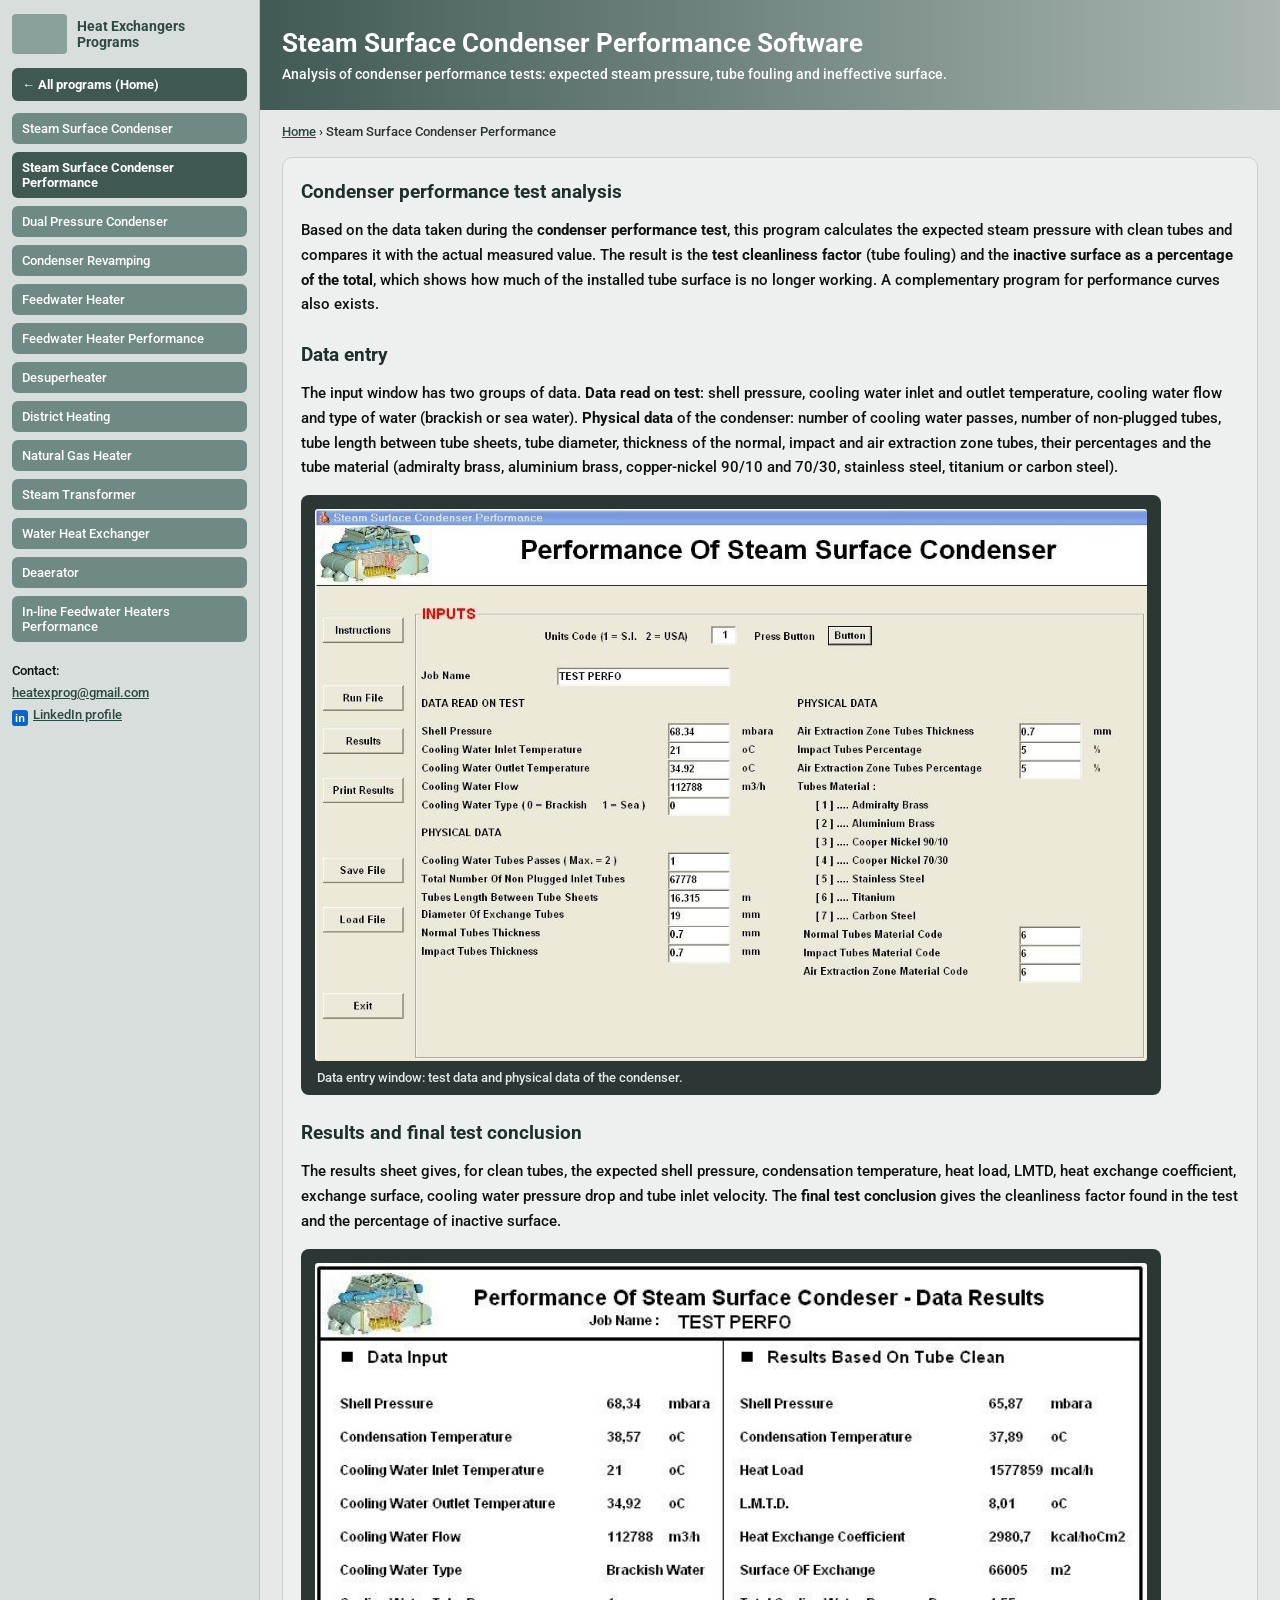
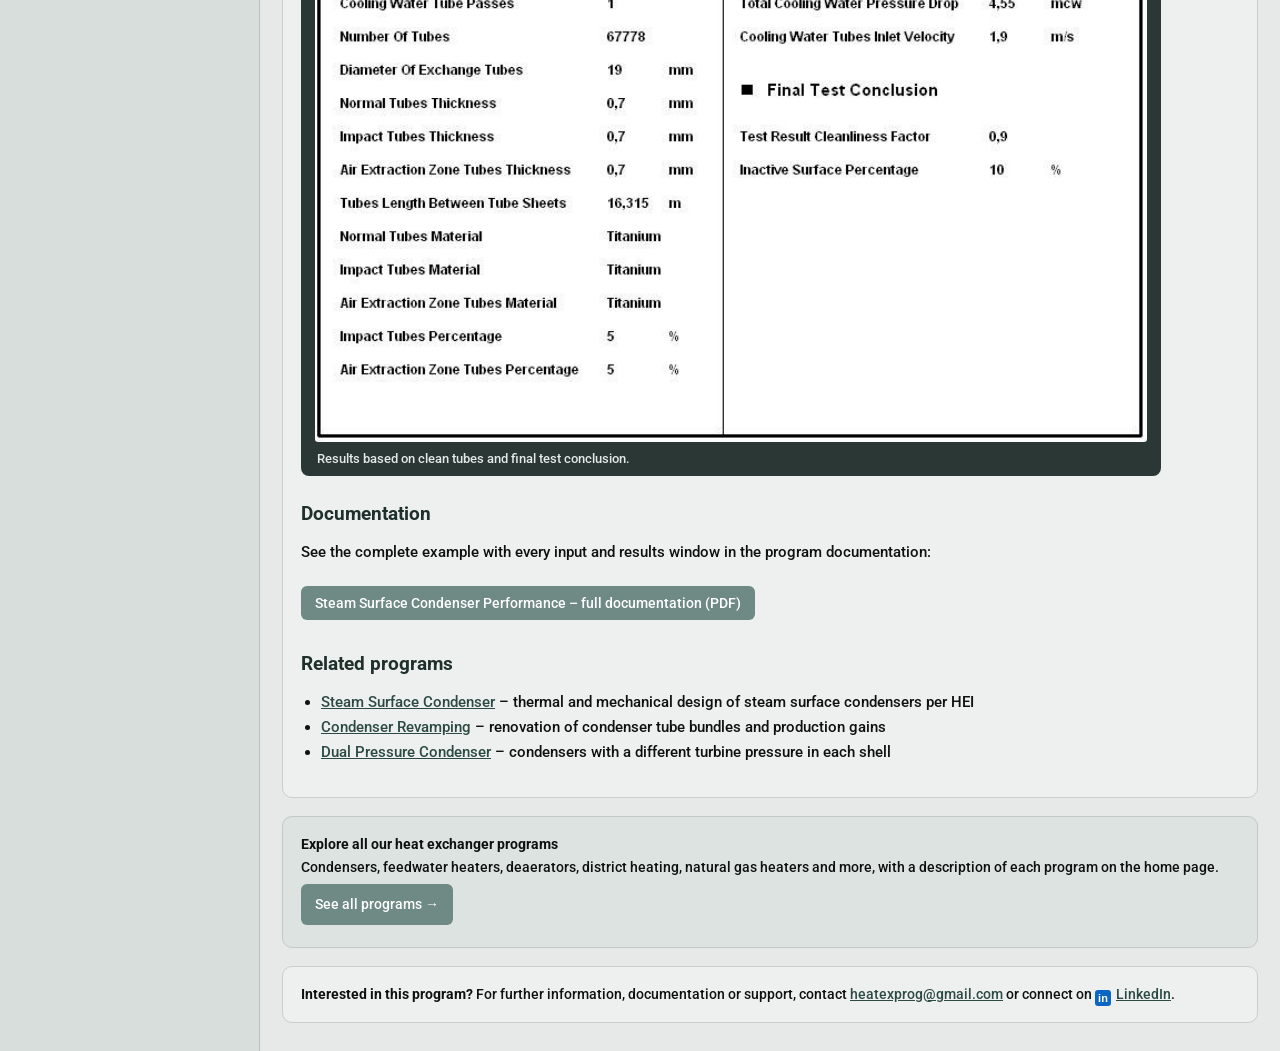
<file: steam-surface-condenser-performance-software.html>
<!doctype html>
<html lang="en">
<head>
  <meta charset="utf-8">
  <meta name="viewport" content="width=device-width, initial-scale=1">
  <title>Steam Condenser Performance Test Software | Heat Exchangers Programs</title>
  <meta name="description" content="Steam surface condenser performance test software: expected pressure versus measured pressure, cleanliness factor and inactive tube surface from test data.">
  <link rel="canonical" href="https://www.heatexprogram.com/steam-surface-condenser-performance-software.html">
  <meta name="robots" content="index, follow">
  <meta property="og:type" content="website">
  <meta property="og:site_name" content="Heat Exchangers Programs">
  <meta property="og:title" content="Steam Surface Condenser Performance Software">
  <meta property="og:description" content="Steam surface condenser performance test software: expected pressure versus measured pressure, cleanliness factor and inactive tube surface from test data.">
  <meta property="og:url" content="https://www.heatexprogram.com/steam-surface-condenser-performance-software.html">
  <meta property="og:image" content="https://www.heatexprogram.com/img/steam-surface-condenser-performance-data-entry.jpg">
  <link rel="preconnect" href="https://fonts.googleapis.com">
  <link rel="preconnect" href="https://fonts.gstatic.com" crossorigin>
  <link rel="stylesheet" href="https://fonts.googleapis.com/css2?family=Roboto:wght@500;700&display=swap">
  <link rel="stylesheet" href="style.css">
  <script type="application/ld+json">
{
  "@context": "https://schema.org",
  "@type": "SoftwareApplication",
  "name": "Steam Surface Condenser Performance Program",
  "applicationCategory": "EngineeringApplication",
  "applicationSubCategory": "Heat exchanger design",
  "operatingSystem": "Windows",
  "description": "Steam surface condenser performance test software: expected pressure versus measured pressure, cleanliness factor and inactive tube surface from test data.",
  "url": "https://www.heatexprogram.com/steam-surface-condenser-performance-software.html",
  "image": "https://www.heatexprogram.com/img/steam-surface-condenser-performance-data-entry.jpg",
  "publisher": {
    "@type": "Organization",
    "name": "Heat Exchangers Programs",
    "url": "https://www.heatexprogram.com/",
    "email": "heatexprog@gmail.com",
    "sameAs": [
      "https://www.linkedin.com/in/enrique-coloma-40a3a2b0/"
    ]
  }
}
  </script>
  <script type="application/ld+json">
{
  "@context": "https://schema.org",
  "@type": "BreadcrumbList",
  "itemListElement": [
    {
      "@type": "ListItem",
      "position": 1,
      "name": "Home",
      "item": "https://www.heatexprogram.com/"
    },
    {
      "@type": "ListItem",
      "position": 2,
      "name": "Steam Surface Condenser Performance",
      "item": "https://www.heatexprogram.com/steam-surface-condenser-performance-software.html"
    }
  ]
}
  </script>
</head>

<body class="program-page">
  <div class="layout">

    <aside class="sidebar">
      <div class="brand">
        <div class="logo"></div>
        <div class="brand-title"><a href="index.html">Heat Exchangers Programs</a></div>
      </div>

      <a class="home-btn" href="index.html">&larr; All programs (Home)</a>

      <nav class="menu" aria-label="Programs">
        <a class="item" href="steam-surface-condenser-design-software.html">Steam Surface Condenser</a>
        <a class="item active" href="steam-surface-condenser-performance-software.html" aria-current="page">Steam Surface Condenser Performance</a>
        <a class="item" href="dual-pressure-condenser-design-software.html">Dual Pressure Condenser</a>
        <a class="item" href="condenser-revamping-software.html">Condenser Revamping</a>
        <a class="item" href="feedwater-heater-design-software.html">Feedwater Heater</a>
        <a class="item" href="feedwater-heater-performance-software.html">Feedwater Heater Performance</a>
        <a class="item" href="desuperheater-design-software.html">Desuperheater</a>
        <a class="item" href="district-heating-heater-design-software.html">District Heating</a>
        <a class="item" href="natural-gas-heater-design-software.html">Natural Gas Heater</a>
        <a class="item" href="steam-transformer-design-software.html">Steam Transformer</a>
        <a class="item" href="water-heat-exchanger-design-software.html">Water Heat Exchanger</a>
        <a class="item" href="deaerator-design-software.html">Deaerator</a>
        <a class="item" href="inline-feedwater-heaters-performance-software.html">In-line Feedwater Heaters Performance</a>
      </nav>

      <div class="sidebar-contact">
        Contact:<br>
        <a href="mailto:heatexprog@gmail.com">heatexprog@gmail.com</a><br>
        <a class="linkedin-link" href="https://www.linkedin.com/in/enrique-coloma-40a3a2b0/" target="_blank" rel="noopener"><span class="li-icon">in</span>LinkedIn profile</a>
      </div>
    </aside>

    <main class="content">
      <header class="hero">
        <div class="hero-inner">
          <h1>Steam Surface Condenser Performance Software</h1>
          <p>Analysis of condenser performance tests: expected steam pressure, tube fouling and ineffective surface.</p>
        </div>
      </header>

      <nav class="breadcrumb" aria-label="Breadcrumb"><a href="index.html">Home</a> &rsaquo; Steam Surface Condenser Performance</nav>

      <section class="card">
        <h2>Condenser performance test analysis</h2>
        <p>Based on the data taken during the <strong>condenser performance test</strong>, this program calculates the expected steam pressure with clean tubes and compares it with the actual measured value. The result is the <strong>test cleanliness factor</strong> (tube fouling) and the <strong>inactive surface as a percentage of the total</strong>, which shows how much of the installed tube surface is no longer working. A complementary program for performance curves also exists.</p>

        <h2>Data entry</h2>
        <p>The input window has two groups of data. <strong>Data read on test</strong>: shell pressure, cooling water inlet and outlet temperature, cooling water flow and type of water (brackish or sea water). <strong>Physical data</strong> of the condenser: number of cooling water passes, number of non-plugged tubes, tube length between tube sheets, tube diameter, thickness of the normal, impact and air extraction zone tubes, their percentages and the tube material (admiralty brass, aluminium brass, copper-nickel 90/10 and 70/30, stainless steel, titanium or carbon steel).</p>
        <figure class="frame">
          <img class="screenshot" src="img/steam-surface-condenser-performance-data-entry.jpg" alt="Steam surface condenser performance software - data entry window with test data and physical data" width="1080" height="717" loading="lazy">
          <figcaption class="caption">Data entry window: test data and physical data of the condenser.</figcaption>
        </figure>

        <h2>Results and final test conclusion</h2>
        <p>The results sheet gives, for clean tubes, the expected shell pressure, condensation temperature, heat load, LMTD, heat exchange coefficient, exchange surface, cooling water pressure drop and tube inlet velocity. The <strong>final test conclusion</strong> gives the cleanliness factor found in the test and the percentage of inactive surface.</p>
        <figure class="frame">
          <img class="screenshot" src="img/steam-surface-condenser-performance-results.jpg" alt="Steam surface condenser performance data results - expected pressure, test cleanliness factor and inactive surface percentage" width="749" height="702" loading="lazy">
          <figcaption class="caption">Results based on clean tubes and final test conclusion.</figcaption>
        </figure>

        <h2>Documentation</h2>
        <p>See the complete example with every input and results window in the program documentation:</p>
        <a class="doc-link" href="pdfs/Steam Surface Condenser Perfomance.pdf" target="_blank">Steam Surface Condenser Performance &ndash; full documentation (PDF)</a>

        <h2>Related programs</h2>
        <ul>
          <li><a href="steam-surface-condenser-design-software.html">Steam Surface Condenser</a> &ndash; thermal and mechanical design of steam surface condensers per HEI</li>
          <li><a href="condenser-revamping-software.html">Condenser Revamping</a> &ndash; renovation of condenser tube bundles and production gains</li>
          <li><a href="dual-pressure-condenser-design-software.html">Dual Pressure Condenser</a> &ndash; condensers with a different turbine pressure in each shell</li>
        </ul>
      </section>

      <div class="all-programs">
        <strong>Explore all our heat exchanger programs</strong><br>
        Condensers, feedwater heaters, deaerators, district heating, natural gas heaters and more, with a description of each program on the home page.<br>
        <a class="doc-link" href="index.html">See all programs &rarr;</a>
      </div>

      <div class="contact-box">
        <strong>Interested in this program?</strong> For further information, documentation or support, contact
        <a href="mailto:heatexprog@gmail.com">heatexprog@gmail.com</a>
        or connect on <a class="linkedin-link" href="https://www.linkedin.com/in/enrique-coloma-40a3a2b0/" target="_blank" rel="noopener"><span class="li-icon">in</span>LinkedIn</a>.
      </div>

    </main>

  </div>
</body>
</html>
</file>
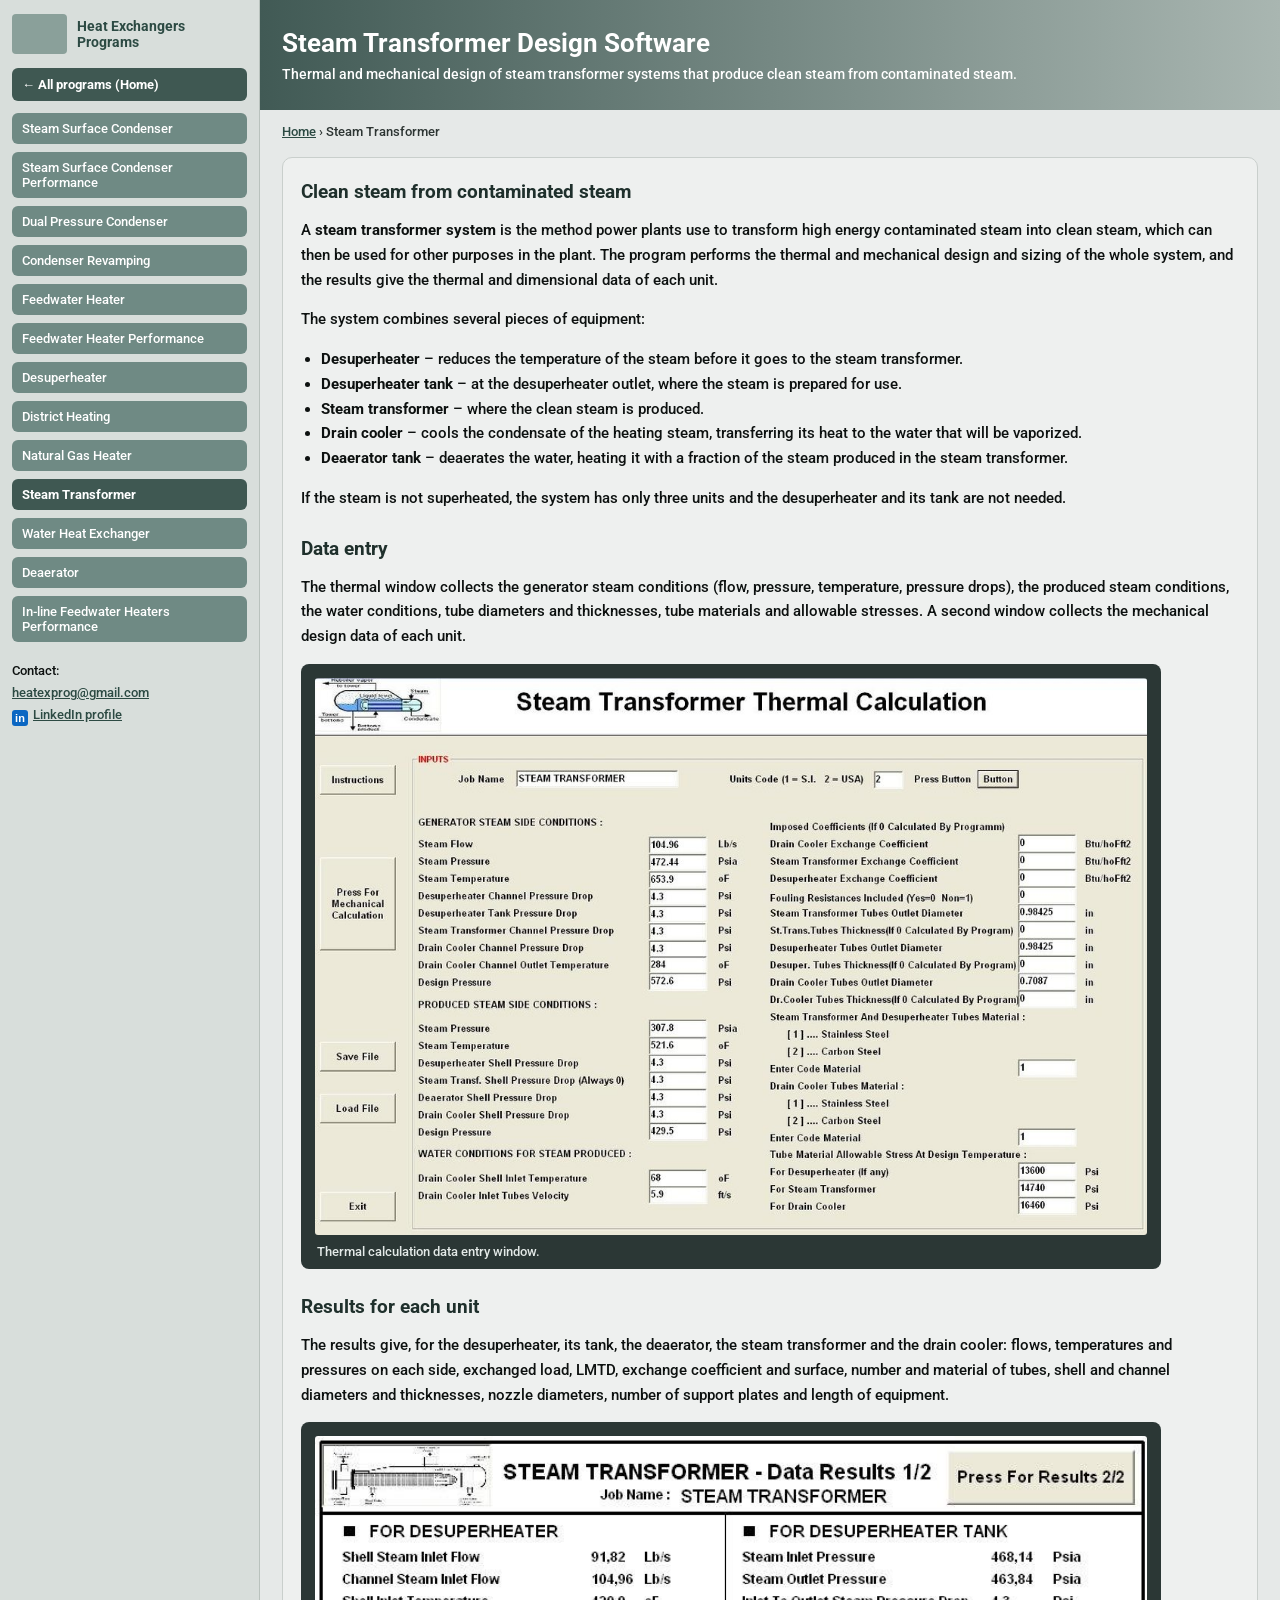
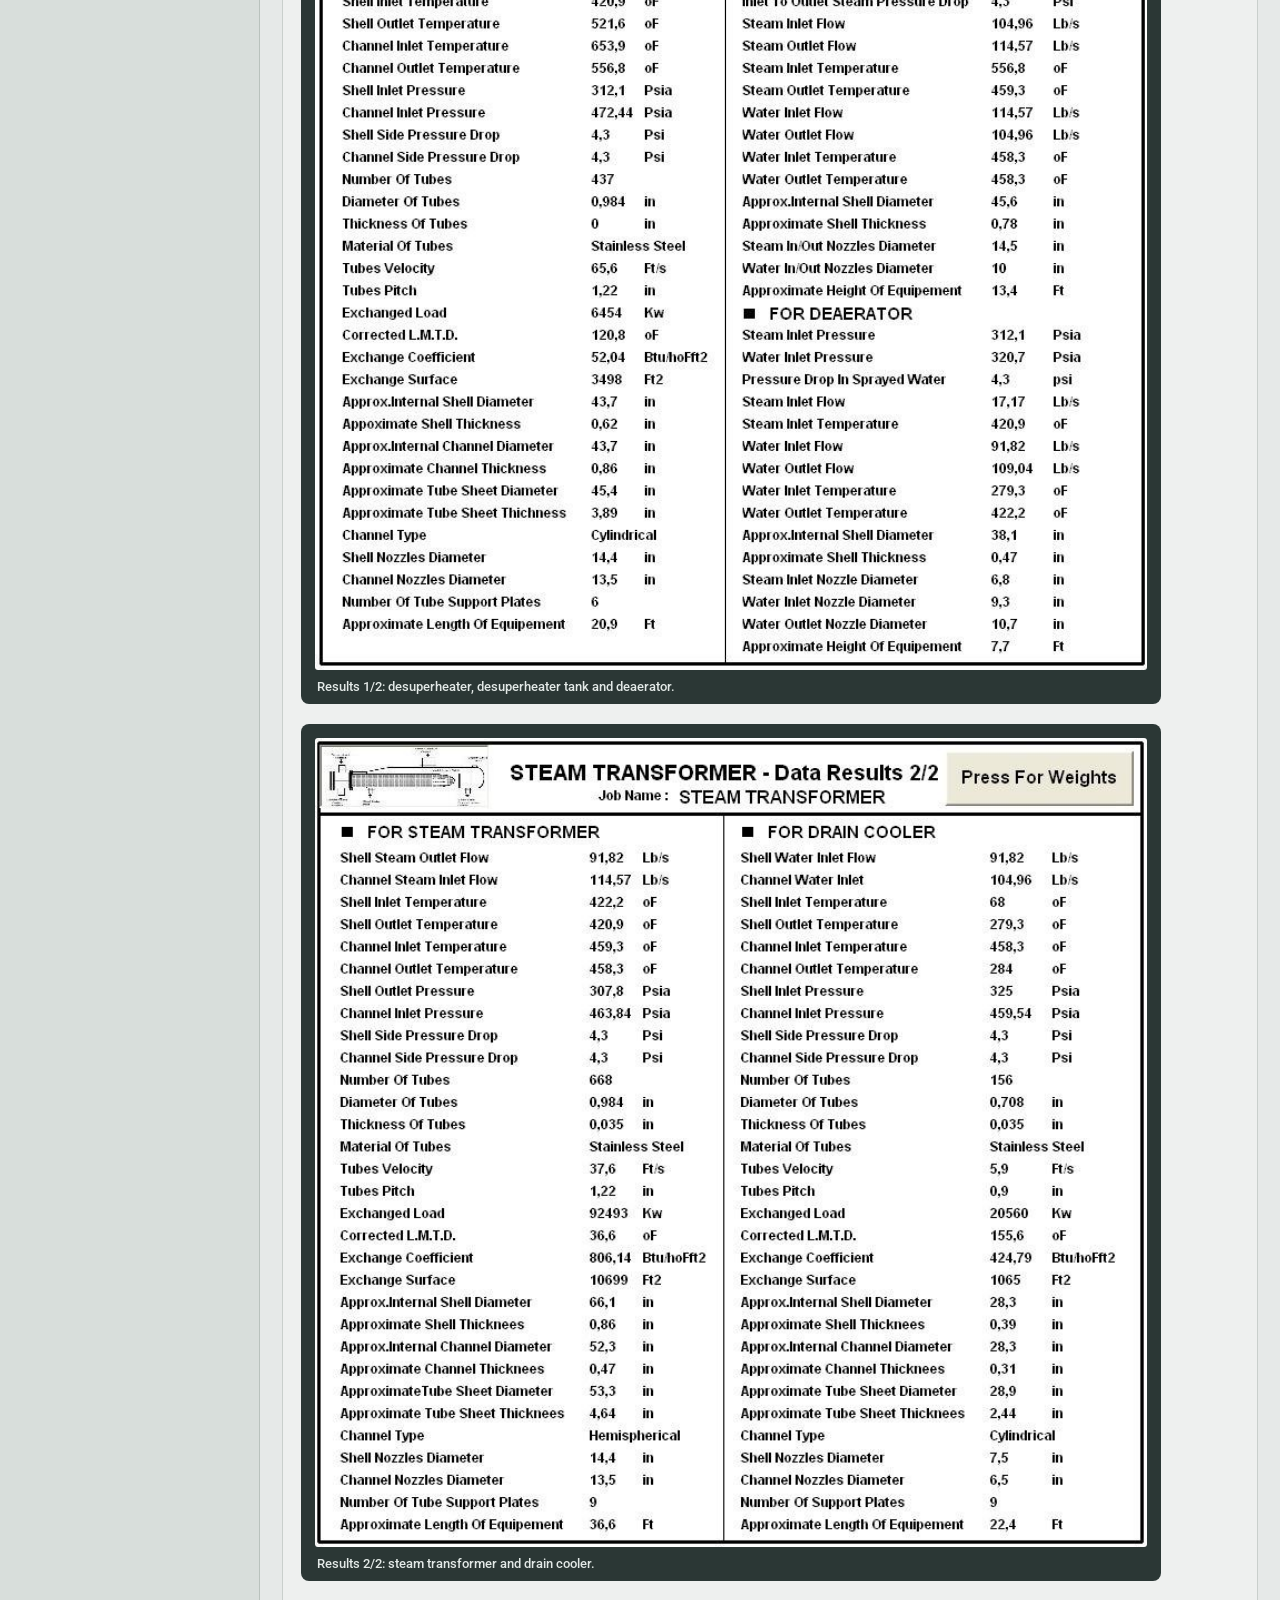
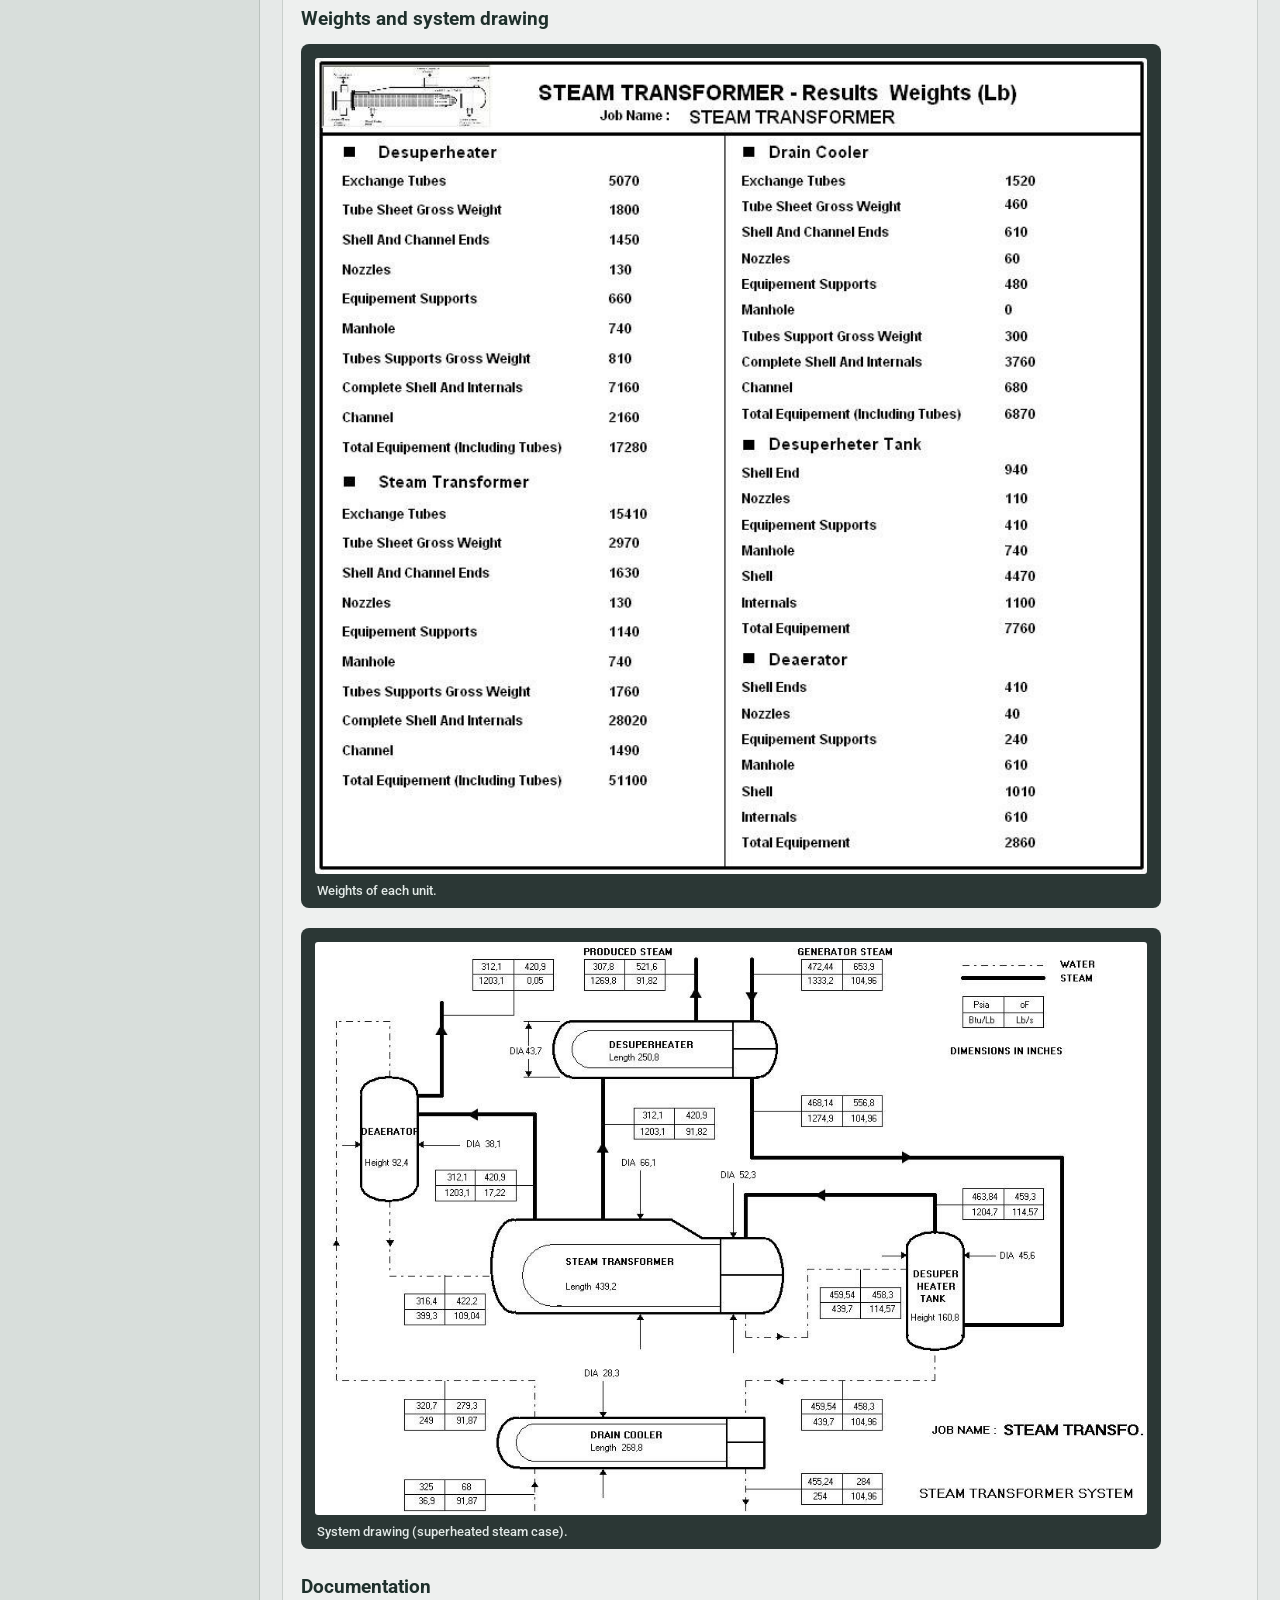
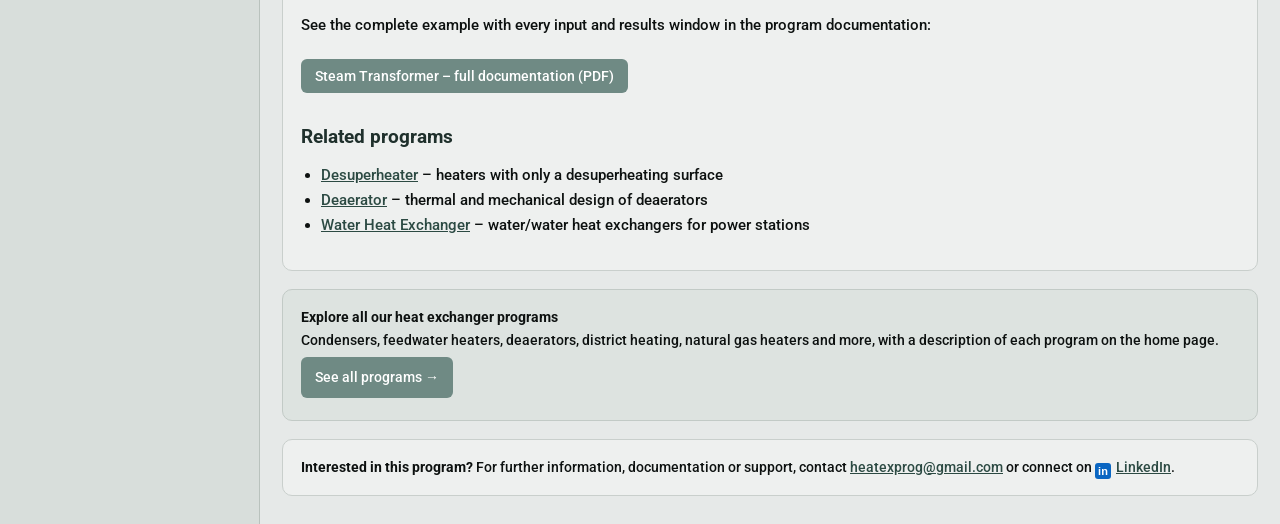
<file: steam-transformer-design-software.html>
<!doctype html>
<html lang="en">
<head>
  <meta charset="utf-8">
  <meta name="viewport" content="width=device-width, initial-scale=1">
  <title>Steam Transformer System Design Software | Heat Exchangers Programs</title>
  <meta name="description" content="Steam transformer design software: systems that produce clean steam from contaminated steam, with desuperheater, transformer, drain cooler and deaerator.">
  <link rel="canonical" href="https://www.heatexprogram.com/steam-transformer-design-software.html">
  <meta name="robots" content="index, follow">
  <meta property="og:type" content="website">
  <meta property="og:site_name" content="Heat Exchangers Programs">
  <meta property="og:title" content="Steam Transformer Design Software">
  <meta property="og:description" content="Steam transformer design software: systems that produce clean steam from contaminated steam, with desuperheater, transformer, drain cooler and deaerator.">
  <meta property="og:url" content="https://www.heatexprogram.com/steam-transformer-design-software.html">
  <meta property="og:image" content="https://www.heatexprogram.com/img/steam-transformer-data-entry.jpg">
  <link rel="preconnect" href="https://fonts.googleapis.com">
  <link rel="preconnect" href="https://fonts.gstatic.com" crossorigin>
  <link rel="stylesheet" href="https://fonts.googleapis.com/css2?family=Roboto:wght@500;700&display=swap">
  <link rel="stylesheet" href="style.css">
  <script type="application/ld+json">
{
  "@context": "https://schema.org",
  "@type": "SoftwareApplication",
  "name": "Steam Transformer Design Program",
  "applicationCategory": "EngineeringApplication",
  "applicationSubCategory": "Heat exchanger design",
  "operatingSystem": "Windows",
  "description": "Steam transformer design software: systems that produce clean steam from contaminated steam, with desuperheater, transformer, drain cooler and deaerator.",
  "url": "https://www.heatexprogram.com/steam-transformer-design-software.html",
  "image": "https://www.heatexprogram.com/img/steam-transformer-data-entry.jpg",
  "publisher": {
    "@type": "Organization",
    "name": "Heat Exchangers Programs",
    "url": "https://www.heatexprogram.com/",
    "email": "heatexprog@gmail.com",
    "sameAs": [
      "https://www.linkedin.com/in/enrique-coloma-40a3a2b0/"
    ]
  }
}
  </script>
  <script type="application/ld+json">
{
  "@context": "https://schema.org",
  "@type": "BreadcrumbList",
  "itemListElement": [
    {
      "@type": "ListItem",
      "position": 1,
      "name": "Home",
      "item": "https://www.heatexprogram.com/"
    },
    {
      "@type": "ListItem",
      "position": 2,
      "name": "Steam Transformer",
      "item": "https://www.heatexprogram.com/steam-transformer-design-software.html"
    }
  ]
}
  </script>
</head>

<body class="program-page">
  <div class="layout">

    <aside class="sidebar">
      <div class="brand">
        <div class="logo"></div>
        <div class="brand-title"><a href="index.html">Heat Exchangers Programs</a></div>
      </div>

      <a class="home-btn" href="index.html">&larr; All programs (Home)</a>

      <nav class="menu" aria-label="Programs">
        <a class="item" href="steam-surface-condenser-design-software.html">Steam Surface Condenser</a>
        <a class="item" href="steam-surface-condenser-performance-software.html">Steam Surface Condenser Performance</a>
        <a class="item" href="dual-pressure-condenser-design-software.html">Dual Pressure Condenser</a>
        <a class="item" href="condenser-revamping-software.html">Condenser Revamping</a>
        <a class="item" href="feedwater-heater-design-software.html">Feedwater Heater</a>
        <a class="item" href="feedwater-heater-performance-software.html">Feedwater Heater Performance</a>
        <a class="item" href="desuperheater-design-software.html">Desuperheater</a>
        <a class="item" href="district-heating-heater-design-software.html">District Heating</a>
        <a class="item" href="natural-gas-heater-design-software.html">Natural Gas Heater</a>
        <a class="item active" href="steam-transformer-design-software.html" aria-current="page">Steam Transformer</a>
        <a class="item" href="water-heat-exchanger-design-software.html">Water Heat Exchanger</a>
        <a class="item" href="deaerator-design-software.html">Deaerator</a>
        <a class="item" href="inline-feedwater-heaters-performance-software.html">In-line Feedwater Heaters Performance</a>
      </nav>

      <div class="sidebar-contact">
        Contact:<br>
        <a href="mailto:heatexprog@gmail.com">heatexprog@gmail.com</a><br>
        <a class="linkedin-link" href="https://www.linkedin.com/in/enrique-coloma-40a3a2b0/" target="_blank" rel="noopener"><span class="li-icon">in</span>LinkedIn profile</a>
      </div>
    </aside>

    <main class="content">
      <header class="hero">
        <div class="hero-inner">
          <h1>Steam Transformer Design Software</h1>
          <p>Thermal and mechanical design of steam transformer systems that produce clean steam from contaminated steam.</p>
        </div>
      </header>

      <nav class="breadcrumb" aria-label="Breadcrumb"><a href="index.html">Home</a> &rsaquo; Steam Transformer</nav>

      <section class="card">
        <h2>Clean steam from contaminated steam</h2>
        <p>A <strong>steam transformer system</strong> is the method power plants use to transform high energy contaminated steam into clean steam, which can then be used for other purposes in the plant. The program performs the thermal and mechanical design and sizing of the whole system, and the results give the thermal and dimensional data of each unit.</p>
        <p>The system combines several pieces of equipment:</p>
        <ul>
          <li><strong>Desuperheater</strong> &ndash; reduces the temperature of the steam before it goes to the steam transformer.</li>
          <li><strong>Desuperheater tank</strong> &ndash; at the desuperheater outlet, where the steam is prepared for use.</li>
          <li><strong>Steam transformer</strong> &ndash; where the clean steam is produced.</li>
          <li><strong>Drain cooler</strong> &ndash; cools the condensate of the heating steam, transferring its heat to the water that will be vaporized.</li>
          <li><strong>Deaerator tank</strong> &ndash; deaerates the water, heating it with a fraction of the steam produced in the steam transformer.</li>
        </ul>
        <p>If the steam is not superheated, the system has only three units and the desuperheater and its tank are not needed.</p>

        <h2>Data entry</h2>
        <p>The thermal window collects the generator steam conditions (flow, pressure, temperature, pressure drops), the produced steam conditions, the water conditions, tube diameters and thicknesses, tube materials and allowable stresses. A second window collects the mechanical design data of each unit.</p>
        <figure class="frame">
          <img class="screenshot" src="img/steam-transformer-data-entry.jpg" alt="Steam transformer design software - thermal calculation data entry window" width="1100" height="737" loading="lazy">
          <figcaption class="caption">Thermal calculation data entry window.</figcaption>
        </figure>

        <h2>Results for each unit</h2>
        <p>The results give, for the desuperheater, its tank, the deaerator, the steam transformer and the drain cooler: flows, temperatures and pressures on each side, exchanged load, LMTD, exchange coefficient and surface, number and material of tubes, shell and channel diameters and thicknesses, nozzle diameters, number of support plates and length of equipment.</p>
        <figure class="frame">
          <img class="screenshot" src="img/steam-transformer-results-1.jpg" alt="Steam transformer results for desuperheater, desuperheater tank and deaerator" width="749" height="750" loading="lazy">
          <figcaption class="caption">Results 1/2: desuperheater, desuperheater tank and deaerator.</figcaption>
        </figure>
        <figure class="frame">
          <img class="screenshot" src="img/steam-transformer-results-2.jpg" alt="Steam transformer results for steam transformer and drain cooler" width="748" height="728" loading="lazy">
          <figcaption class="caption">Results 2/2: steam transformer and drain cooler.</figcaption>
        </figure>

        <h2>Weights and system drawing</h2>
        <figure class="frame">
          <img class="screenshot" src="img/steam-transformer-weights.jpg" alt="Steam transformer system weights of each unit" width="750" height="735" loading="lazy">
          <figcaption class="caption">Weights of each unit.</figcaption>
        </figure>
        <figure class="frame">
          <img class="screenshot" src="img/steam-transformer-system-drawing.jpg" alt="Steam transformer system drawing with flows, pressures and temperatures, superheated steam case" width="1073" height="740" loading="lazy">
          <figcaption class="caption">System drawing (superheated steam case).</figcaption>
        </figure>

        <h2>Documentation</h2>
        <p>See the complete example with every input and results window in the program documentation:</p>
        <a class="doc-link" href="pdfs/Steam Transformer.pdf" target="_blank">Steam Transformer &ndash; full documentation (PDF)</a>

        <h2>Related programs</h2>
        <ul>
          <li><a href="desuperheater-design-software.html">Desuperheater</a> &ndash; heaters with only a desuperheating surface</li>
          <li><a href="deaerator-design-software.html">Deaerator</a> &ndash; thermal and mechanical design of deaerators</li>
          <li><a href="water-heat-exchanger-design-software.html">Water Heat Exchanger</a> &ndash; water/water heat exchangers for power stations</li>
        </ul>
      </section>

      <div class="all-programs">
        <strong>Explore all our heat exchanger programs</strong><br>
        Condensers, feedwater heaters, deaerators, district heating, natural gas heaters and more, with a description of each program on the home page.<br>
        <a class="doc-link" href="index.html">See all programs &rarr;</a>
      </div>

      <div class="contact-box">
        <strong>Interested in this program?</strong> For further information, documentation or support, contact
        <a href="mailto:heatexprog@gmail.com">heatexprog@gmail.com</a>
        or connect on <a class="linkedin-link" href="https://www.linkedin.com/in/enrique-coloma-40a3a2b0/" target="_blank" rel="noopener"><span class="li-icon">in</span>LinkedIn</a>.
      </div>

    </main>

  </div>
</body>
</html>
</file>
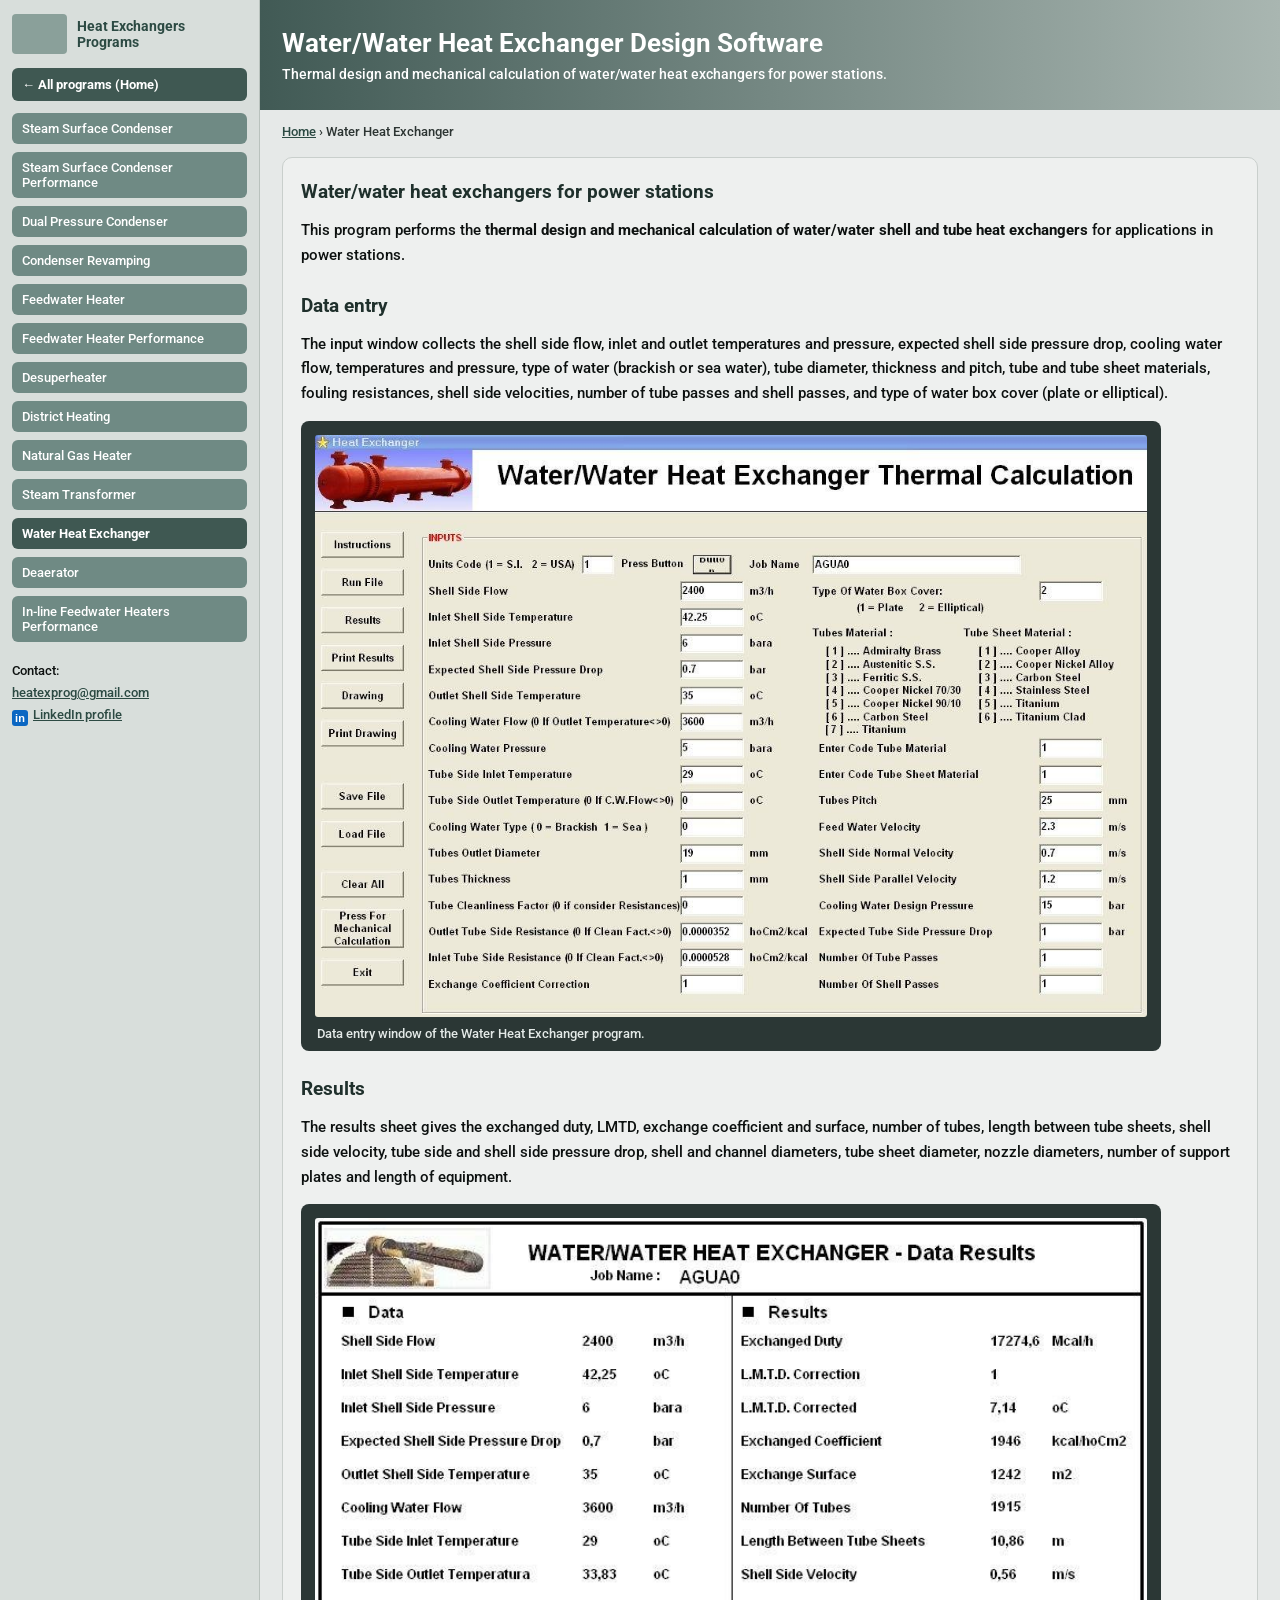
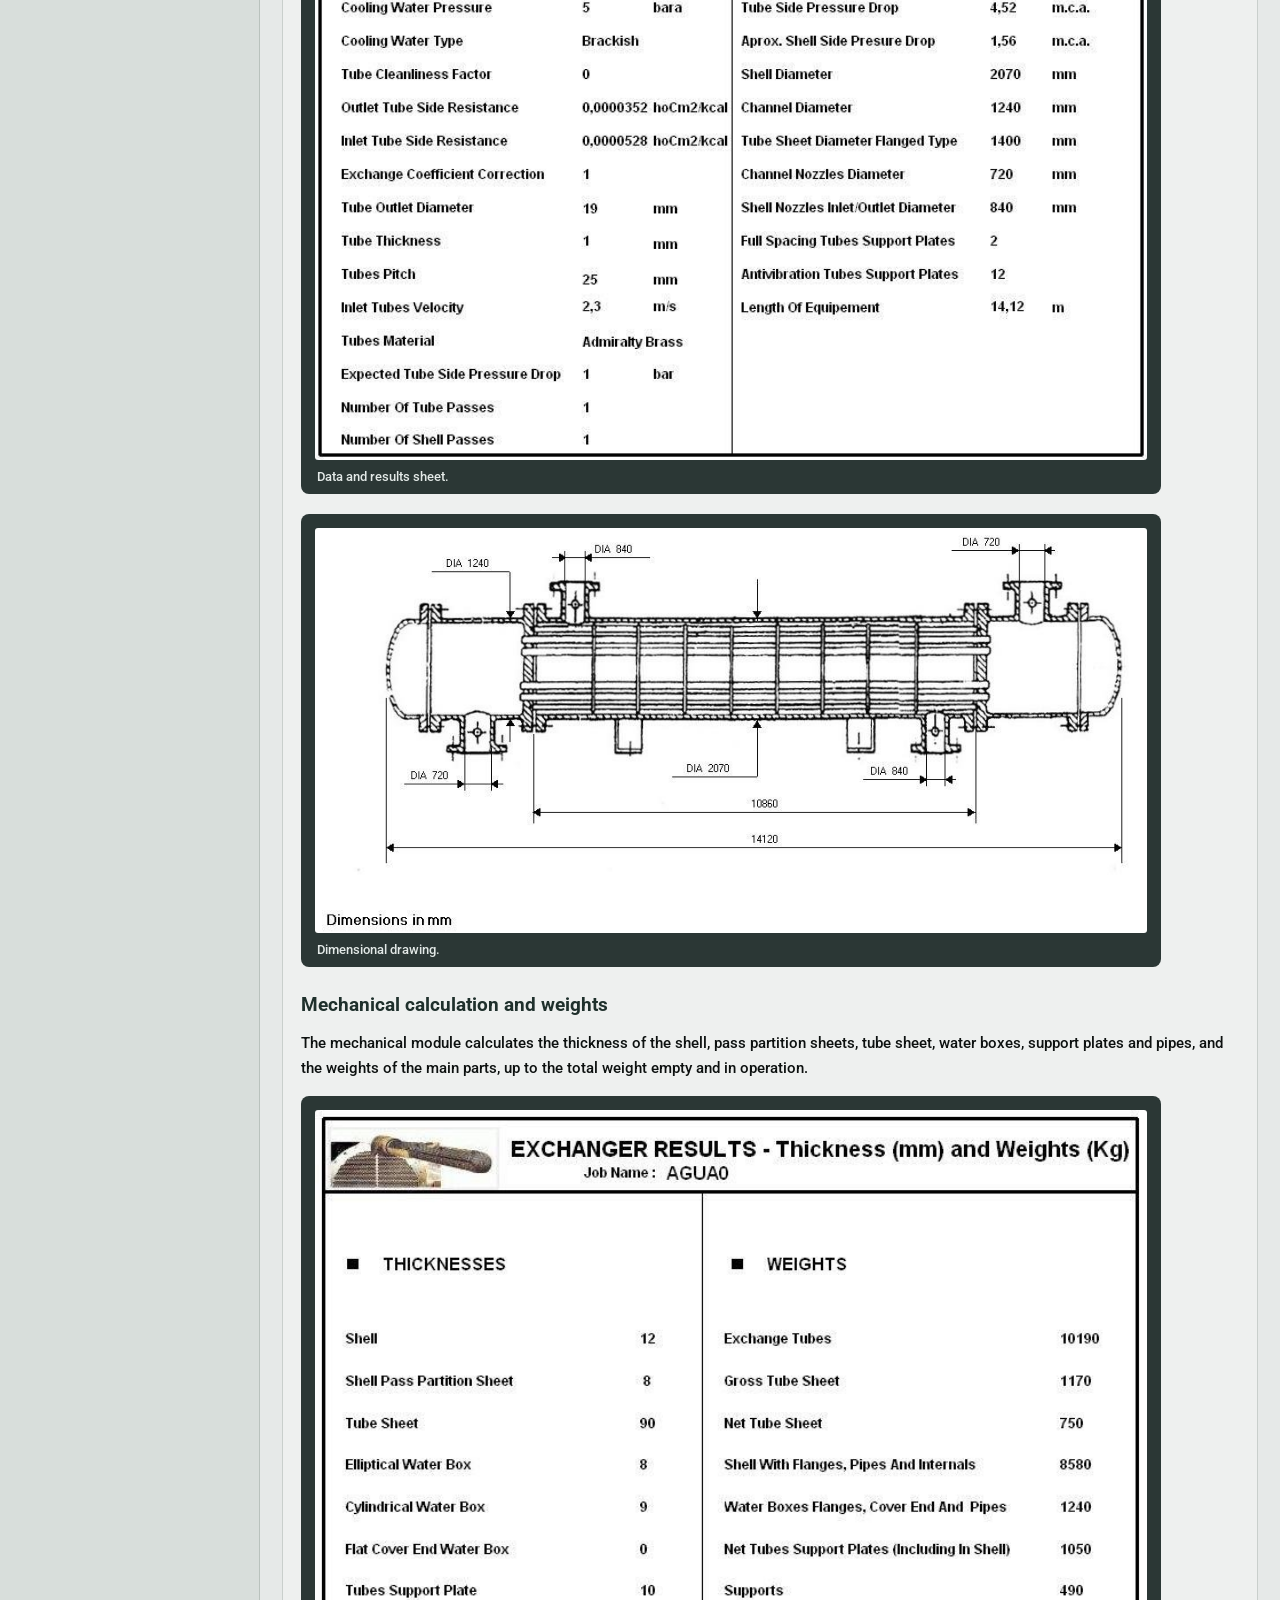
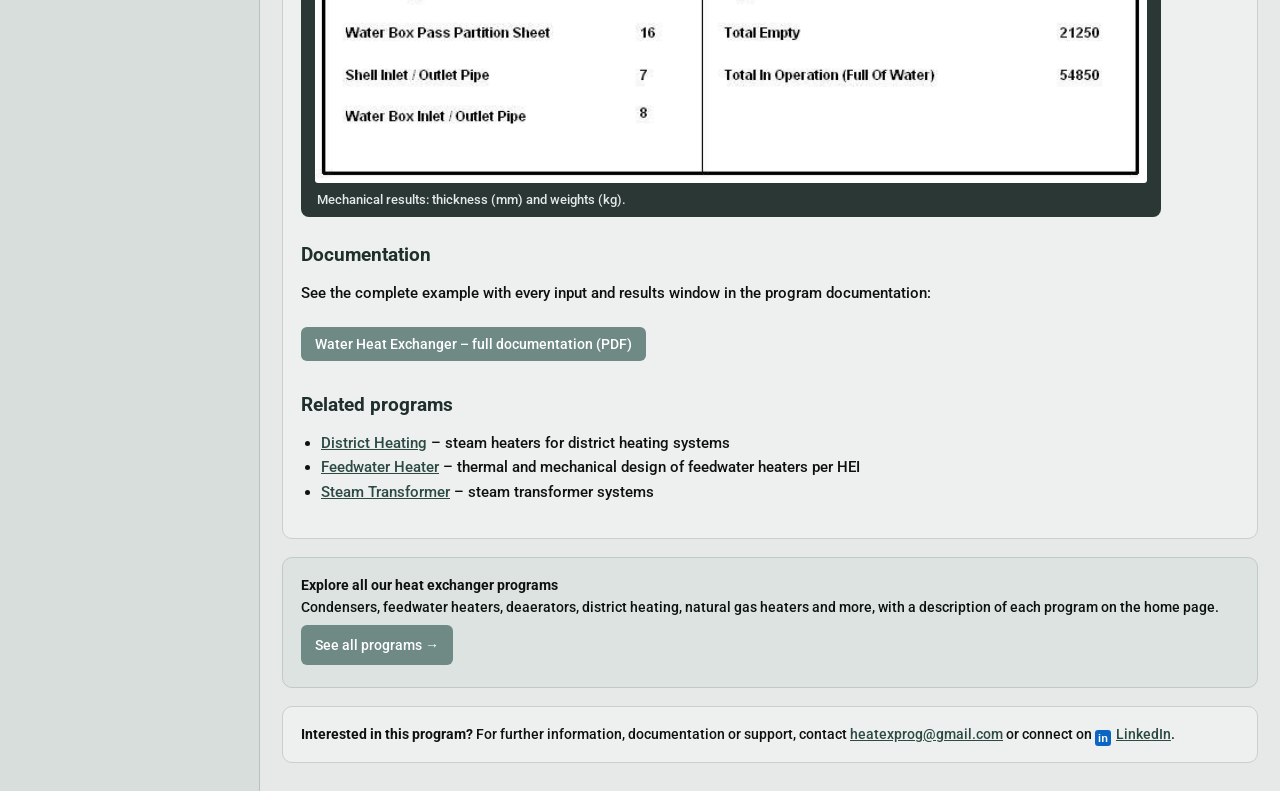
<file: water-heat-exchanger-design-software.html>
<!doctype html>
<html lang="en">
<head>
  <meta charset="utf-8">
  <meta name="viewport" content="width=device-width, initial-scale=1">
  <title>Water to Water Heat Exchanger Design Software | Heat Exchangers Programs</title>
  <meta name="description" content="Water to water shell and tube heat exchanger design software for power stations: thermal design, mechanical calculation, drawing, thickness and weights.">
  <link rel="canonical" href="https://www.heatexprogram.com/water-heat-exchanger-design-software.html">
  <meta name="robots" content="index, follow">
  <meta property="og:type" content="website">
  <meta property="og:site_name" content="Heat Exchangers Programs">
  <meta property="og:title" content="Water/Water Heat Exchanger Design Software">
  <meta property="og:description" content="Water to water shell and tube heat exchanger design software for power stations: thermal design, mechanical calculation, drawing, thickness and weights.">
  <meta property="og:url" content="https://www.heatexprogram.com/water-heat-exchanger-design-software.html">
  <meta property="og:image" content="https://www.heatexprogram.com/img/water-heat-exchanger-data-entry.jpg">
  <link rel="preconnect" href="https://fonts.googleapis.com">
  <link rel="preconnect" href="https://fonts.gstatic.com" crossorigin>
  <link rel="stylesheet" href="https://fonts.googleapis.com/css2?family=Roboto:wght@500;700&display=swap">
  <link rel="stylesheet" href="style.css">
  <script type="application/ld+json">
{
  "@context": "https://schema.org",
  "@type": "SoftwareApplication",
  "name": "Water/Water Heat Exchanger Design Program",
  "applicationCategory": "EngineeringApplication",
  "applicationSubCategory": "Heat exchanger design",
  "operatingSystem": "Windows",
  "description": "Water to water shell and tube heat exchanger design software for power stations: thermal design, mechanical calculation, drawing, thickness and weights.",
  "url": "https://www.heatexprogram.com/water-heat-exchanger-design-software.html",
  "image": "https://www.heatexprogram.com/img/water-heat-exchanger-data-entry.jpg",
  "publisher": {
    "@type": "Organization",
    "name": "Heat Exchangers Programs",
    "url": "https://www.heatexprogram.com/",
    "email": "heatexprog@gmail.com",
    "sameAs": [
      "https://www.linkedin.com/in/enrique-coloma-40a3a2b0/"
    ]
  }
}
  </script>
  <script type="application/ld+json">
{
  "@context": "https://schema.org",
  "@type": "BreadcrumbList",
  "itemListElement": [
    {
      "@type": "ListItem",
      "position": 1,
      "name": "Home",
      "item": "https://www.heatexprogram.com/"
    },
    {
      "@type": "ListItem",
      "position": 2,
      "name": "Water Heat Exchanger",
      "item": "https://www.heatexprogram.com/water-heat-exchanger-design-software.html"
    }
  ]
}
  </script>
</head>

<body class="program-page">
  <div class="layout">

    <aside class="sidebar">
      <div class="brand">
        <div class="logo"></div>
        <div class="brand-title"><a href="index.html">Heat Exchangers Programs</a></div>
      </div>

      <a class="home-btn" href="index.html">&larr; All programs (Home)</a>

      <nav class="menu" aria-label="Programs">
        <a class="item" href="steam-surface-condenser-design-software.html">Steam Surface Condenser</a>
        <a class="item" href="steam-surface-condenser-performance-software.html">Steam Surface Condenser Performance</a>
        <a class="item" href="dual-pressure-condenser-design-software.html">Dual Pressure Condenser</a>
        <a class="item" href="condenser-revamping-software.html">Condenser Revamping</a>
        <a class="item" href="feedwater-heater-design-software.html">Feedwater Heater</a>
        <a class="item" href="feedwater-heater-performance-software.html">Feedwater Heater Performance</a>
        <a class="item" href="desuperheater-design-software.html">Desuperheater</a>
        <a class="item" href="district-heating-heater-design-software.html">District Heating</a>
        <a class="item" href="natural-gas-heater-design-software.html">Natural Gas Heater</a>
        <a class="item" href="steam-transformer-design-software.html">Steam Transformer</a>
        <a class="item active" href="water-heat-exchanger-design-software.html" aria-current="page">Water Heat Exchanger</a>
        <a class="item" href="deaerator-design-software.html">Deaerator</a>
        <a class="item" href="inline-feedwater-heaters-performance-software.html">In-line Feedwater Heaters Performance</a>
      </nav>

      <div class="sidebar-contact">
        Contact:<br>
        <a href="mailto:heatexprog@gmail.com">heatexprog@gmail.com</a><br>
        <a class="linkedin-link" href="https://www.linkedin.com/in/enrique-coloma-40a3a2b0/" target="_blank" rel="noopener"><span class="li-icon">in</span>LinkedIn profile</a>
      </div>
    </aside>

    <main class="content">
      <header class="hero">
        <div class="hero-inner">
          <h1>Water/Water Heat Exchanger Design Software</h1>
          <p>Thermal design and mechanical calculation of water/water heat exchangers for power stations.</p>
        </div>
      </header>

      <nav class="breadcrumb" aria-label="Breadcrumb"><a href="index.html">Home</a> &rsaquo; Water Heat Exchanger</nav>

      <section class="card">
        <h2>Water/water heat exchangers for power stations</h2>
        <p>This program performs the <strong>thermal design and mechanical calculation of water/water shell and tube heat exchangers</strong> for applications in power stations.</p>

        <h2>Data entry</h2>
        <p>The input window collects the shell side flow, inlet and outlet temperatures and pressure, expected shell side pressure drop, cooling water flow, temperatures and pressure, type of water (brackish or sea water), tube diameter, thickness and pitch, tube and tube sheet materials, fouling resistances, shell side velocities, number of tube passes and shell passes, and type of water box cover (plate or elliptical).</p>
        <figure class="frame">
          <img class="screenshot" src="img/water-heat-exchanger-data-entry.jpg" alt="Water/water heat exchanger design software - thermal calculation data entry window" width="1057" height="740" loading="lazy">
          <figcaption class="caption">Data entry window of the Water Heat Exchanger program.</figcaption>
        </figure>

        <h2>Results</h2>
        <p>The results sheet gives the exchanged duty, LMTD, exchange coefficient and surface, number of tubes, length between tube sheets, shell side velocity, tube side and shell side pressure drop, shell and channel diameters, tube sheet diameter, nozzle diameters, number of support plates and length of equipment.</p>
        <figure class="frame">
          <img class="screenshot" src="img/water-heat-exchanger-results.jpg" alt="Water/water heat exchanger data results - duty, exchange surface, number of tubes and pressure drop" width="749" height="758" loading="lazy">
          <figcaption class="caption">Data and results sheet.</figcaption>
        </figure>
        <figure class="frame">
          <img class="screenshot" src="img/water-heat-exchanger-drawing.jpg" alt="Water/water heat exchanger dimensional drawing" width="941" height="458" loading="lazy">
          <figcaption class="caption">Dimensional drawing.</figcaption>
        </figure>

        <h2>Mechanical calculation and weights</h2>
        <p>The mechanical module calculates the thickness of the shell, pass partition sheets, tube sheet, water boxes, support plates and pipes, and the weights of the main parts, up to the total weight empty and in operation.</p>
        <figure class="frame">
          <img class="screenshot" src="img/water-heat-exchanger-thickness-weights.jpg" alt="Water/water heat exchanger mechanical results - thickness and weights" width="727" height="588" loading="lazy">
          <figcaption class="caption">Mechanical results: thickness (mm) and weights (kg).</figcaption>
        </figure>

        <h2>Documentation</h2>
        <p>See the complete example with every input and results window in the program documentation:</p>
        <a class="doc-link" href="pdfs/Water Heat Exchanger.pdf" target="_blank">Water Heat Exchanger &ndash; full documentation (PDF)</a>

        <h2>Related programs</h2>
        <ul>
          <li><a href="district-heating-heater-design-software.html">District Heating</a> &ndash; steam heaters for district heating systems</li>
          <li><a href="feedwater-heater-design-software.html">Feedwater Heater</a> &ndash; thermal and mechanical design of feedwater heaters per HEI</li>
          <li><a href="steam-transformer-design-software.html">Steam Transformer</a> &ndash; steam transformer systems</li>
        </ul>
      </section>

      <div class="all-programs">
        <strong>Explore all our heat exchanger programs</strong><br>
        Condensers, feedwater heaters, deaerators, district heating, natural gas heaters and more, with a description of each program on the home page.<br>
        <a class="doc-link" href="index.html">See all programs &rarr;</a>
      </div>

      <div class="contact-box">
        <strong>Interested in this program?</strong> For further information, documentation or support, contact
        <a href="mailto:heatexprog@gmail.com">heatexprog@gmail.com</a>
        or connect on <a class="linkedin-link" href="https://www.linkedin.com/in/enrique-coloma-40a3a2b0/" target="_blank" rel="noopener"><span class="li-icon">in</span>LinkedIn</a>.
      </div>

    </main>

  </div>
</body>
</html>
</file>
<file: style.css>
* {
  box-sizing: border-box;
}

body {
  margin: 0;
  font-family: Arial, Helvetica, sans-serif;
  background: #ffffff;
  color: #111;
}

/* Estructura general */
.layout {
  display: flex;
  min-height: 100vh;
}

/* Menú izquierdo */
.sidebar {
  width: 260px;
  background: #d8dedb;
  padding: 14px 12px;
  border-right: 1px solid #b9c2bd;
}

.brand {
  display: flex;
  align-items: center;
  gap: 10px;
  margin-bottom: 14px;
}

.logo {
  width: 56px;
  height: 40px;
  background: #8aa09a;
  border-radius: 4px;
}

.brand-title {
  font-weight: bold;
  font-size: 14px;
}

/* Enlaces del menú */
.menu {
  display: flex;
  flex-direction: column;
  gap: 8px;
}

.item {
  display: block;
  padding: 8px 10px;
  background: #6f8a84;
  color: #ffffff;
  text-decoration: none;
  border-radius: 6px;
  font-size: 13px;
}

.item:hover {
  background: #5f7a74;
}

/* Contenido */
.content {
  flex: 1;
}

.hero {
  padding: 28px 22px;
  background: linear-gradient(90deg, #415a55, #a9b6b1);
  color: #ffffff;
}

.hero h1 {
  margin: 0 0 8px;
  font-size: 26px;
}

.hero p {
  margin: 0;
  font-size: 14px;
}

.card {
  margin: 18px 22px;
  padding: 18px;
  border: 1px solid #e5e5e5;
  border-radius: 10px;
  font-size: 14px;
}

.hero-inner {
  max-width: 980px;
}

.hero-img {
  width: 220px;      /* tamaño del logo */
  max-width: 100%;
  height: auto;
  display: block;
}

/* ===== Program pages ===== */
a { color: #3f5f58; }

.brand-title a { color: #111; text-decoration: none; }

.home-btn {
  display: block;
  margin-bottom: 12px;
  padding: 9px 10px;
  background: #3f5852;
  color: #ffffff;
  text-decoration: none;
  border-radius: 6px;
  font-size: 13px;
  font-weight: bold;
}
.home-btn:hover { background: #2f4540; }

.item.active { background: #3f5852; font-weight: bold; }

.sidebar-contact {
  margin-top: 18px;
  font-size: 13px;
  line-height: 1.7;
}

.linkedin-link { white-space: nowrap; }
.li-icon {
  display: inline-block;
  width: 16px;
  height: 16px;
  margin-right: 5px;
  border-radius: 3px;
  background: #0a66c2;
  color: #ffffff;
  font: bold 11px/16px Arial, sans-serif;
  text-align: center;
  vertical-align: -3px;
}

.breadcrumb {
  margin: 14px 22px 0;
  font-size: 13px;
  color: #555;
}

.card h2 {
  margin: 26px 0 8px;
  font-size: 19px;
  color: #2f4540;
}
.card h2:first-child { margin-top: 4px; }
.card p, .card li { line-height: 1.6; }
.card ul { padding-left: 20px; }

.screenshot {
  display: block;
  width: 100%;
  max-width: 820px;
  height: auto;
  margin: 12px 0 4px;
  border: 1px solid #d6dcd9;
  border-radius: 6px;
}
.caption {
  margin: 0 0 16px;
  font-size: 12px;
  color: #666;
}

.doc-link {
  display: inline-block;
  margin: 6px 0;
  padding: 9px 14px;
  background: #6f8a84;
  color: #ffffff;
  text-decoration: none;
  border-radius: 6px;
  font-size: 14px;
}
.doc-link:hover { background: #5f7a74; }

.all-programs, .contact-box {
  margin: 18px 22px;
  padding: 16px 18px;
  border-radius: 10px;
  font-size: 14px;
  line-height: 1.6;
}
.all-programs { background: #eef2f0; border: 1px solid #d6dcd9; }
.contact-box { background: #f7f7f7; border: 1px solid #e5e5e5; margin-bottom: 28px; }

@media (max-width: 760px) {
  .program-page .layout { flex-direction: column; }
  .program-page .sidebar { width: 100%; border-right: 0; border-bottom: 1px solid #b9c2bd; }
  .program-page .menu { display: none; }
  .program-page .hero { padding: 22px 16px; }
  .program-page .hero h1 { font-size: 22px; }
  .program-page .card, .program-page .all-programs, .program-page .contact-box { margin: 14px 16px; }
  .program-page .breadcrumb { margin: 12px 16px 0; }
}

/* ===== Program pages: higher contrast (v2) ===== */
.program-page {
  background: #e6e9e8;
  color: #0d1110;
  font-family: Roboto, Arial, Helvetica, sans-serif;
  font-weight: 500;
}
.program-page .content { background: #e6e9e8; }
.program-page .card {
  background: #eef0ef;
  border: 1px solid #c9cfcc;
  font-size: 15px;
}
.program-page .card p, .program-page .card li { line-height: 1.65; }
.program-page .card strong, .program-page .card h2 { font-weight: 700; }
.program-page .card h2 { color: #1f302c; }
.program-page .breadcrumb { color: #2d3533; }
.program-page a { color: #2c4a43; }
.program-page .item, .program-page .home-btn, .program-page .doc-link { color: #ffffff; }
.program-page .all-programs { background: #dde3e0; border-color: #c2cac6; }
.program-page .contact-box { background: #eef0ef; border-color: #c9cfcc; }

.frame {
  margin: 14px 0 20px;
  padding: 14px 14px 10px;
  max-width: 860px;
  background: #2b3735;
  border-radius: 8px;
}
.frame .screenshot {
  margin: 0;
  max-width: 100%;
  border: 0;
  border-radius: 3px;
  background: #ffffff;
}
.frame .caption {
  margin: 9px 2px 0;
  font-size: 13px;
  color: #e3e9e7;
}
@media (max-width: 760px) {
  .frame { padding: 8px 8px 6px; }
}
</file>
